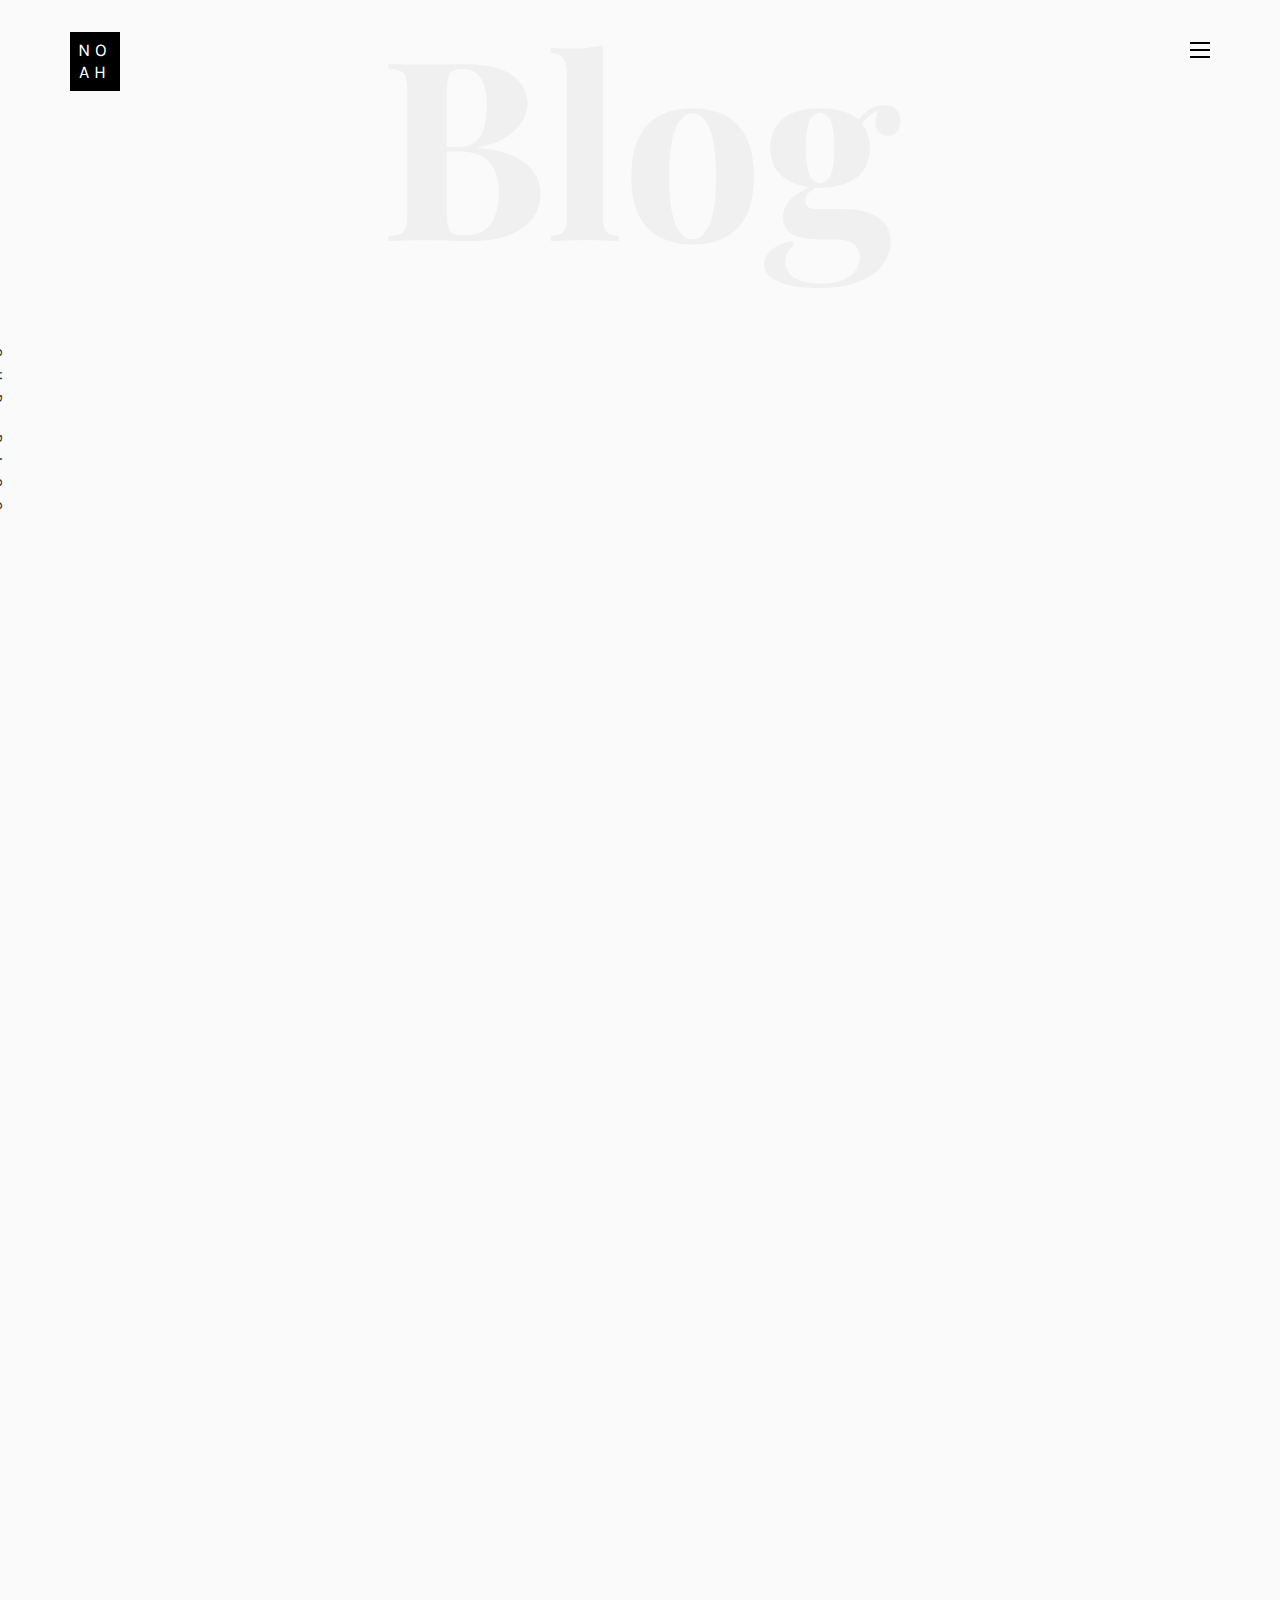
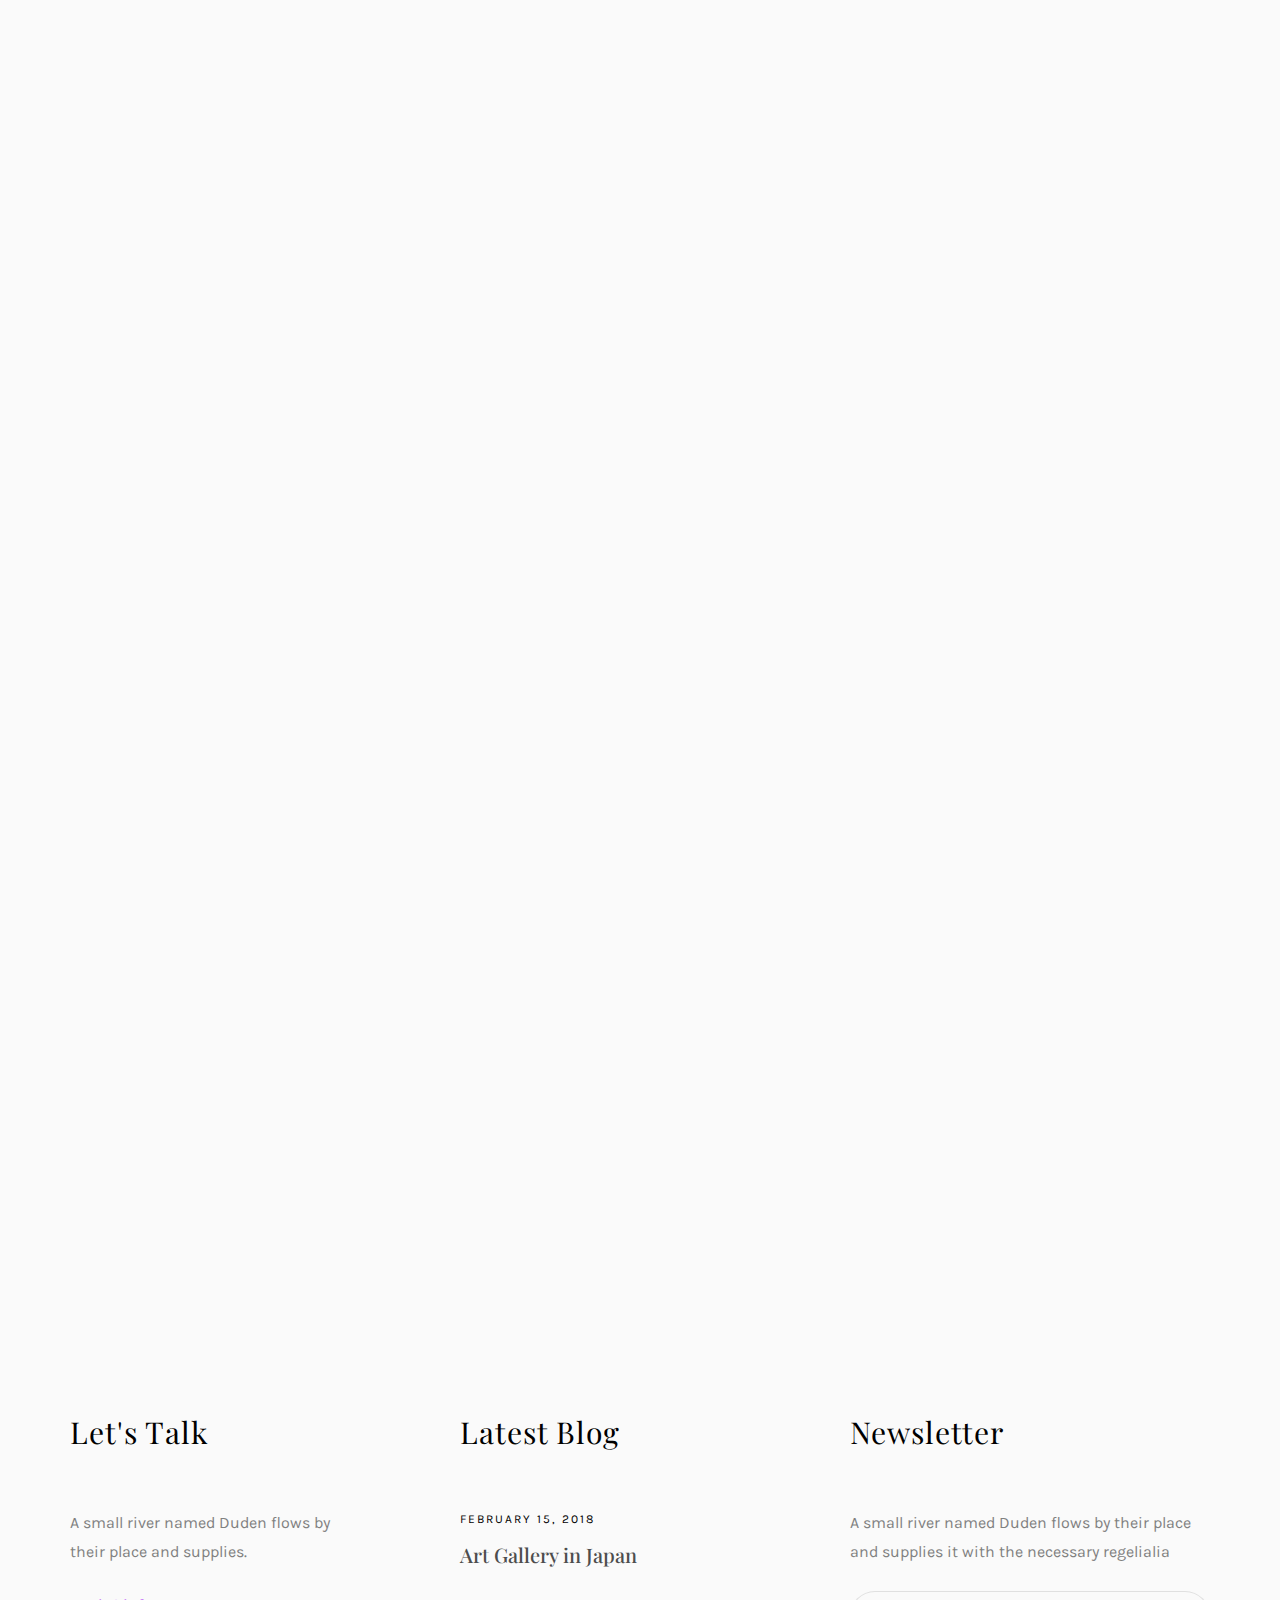
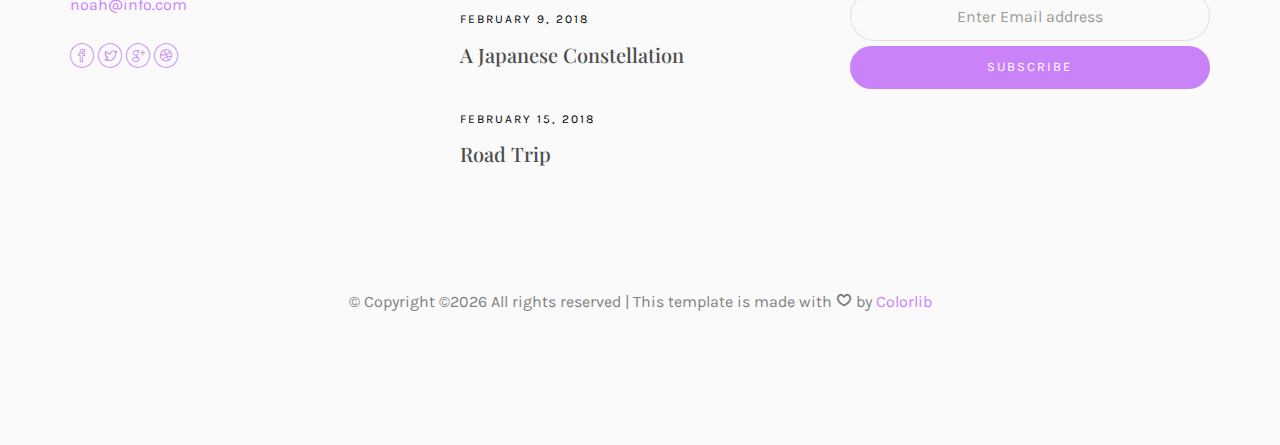
<file: blog.html>
<!DOCTYPE HTML>
<html>
	<head>
	<meta charset="utf-8">
	<meta http-equiv="X-UA-Compatible" content="IE=edge">
	<title>Noah Template</title>
	<meta name="viewport" content="width=device-width, initial-scale=1">
	<meta name="description" content="" />
	<meta name="keywords" content="" />
	<meta name="author" content="" />

  <!-- Facebook and Twitter integration -->
	<meta property="og:title" content=""/>
	<meta property="og:image" content=""/>
	<meta property="og:url" content=""/>
	<meta property="og:site_name" content=""/>
	<meta property="og:description" content=""/>
	<meta name="twitter:title" content="" />
	<meta name="twitter:image" content="" />
	<meta name="twitter:url" content="" />
	<meta name="twitter:card" content="" />

	<!-- Place favicon.ico and apple-touch-icon.png in the root directory -->
	<link rel="shortcut icon" href="favicon.ico">

	<link href="https://fonts.googleapis.com/css?family=Karla:400,700" rel="stylesheet">
	<link href="https://fonts.googleapis.com/css?family=Playfair+Display:400,400i,700" rel="stylesheet">
	
	<!-- Animate.css -->
	<link rel="stylesheet" href="css/animate.css">
	<!-- Icomoon Icon Fonts-->
	<link rel="stylesheet" href="css/icomoon.css">
	<!-- Bootstrap  -->
	<link rel="stylesheet" href="css/bootstrap.css">
	<!-- Owl Carousel -->
	<link rel="stylesheet" href="css/owl.carousel.min.css">
	<link rel="stylesheet" href="css/owl.theme.default.min.css">
	<!-- Magnific Popup -->
	<link rel="stylesheet" href="css/magnific-popup.css">

	<link rel="stylesheet" href="css/style.css">


	<!-- Modernizr JS -->
	<script src="js/modernizr-2.6.2.min.js"></script>
	<!-- FOR IE9 below -->
	<!--[if lt IE 9]>
	<script src="js/respond.min.js"></script>
	<![endif]-->

	</head>
	<body>

	<nav id="colorlib-main-nav" role="navigation">
		<a href="#" class="js-colorlib-nav-toggle colorlib-nav-toggle active"><i></i></a>
		<div class="js-fullheight colorlib-table">
			<div class="colorlib-table-cell js-fullheight">
				<div class="row">
					<div class="col-md-12">
						<div class="form-group">
							<input type="text" class="form-control" id="search" placeholder="Enter any key to search...">
							<button type="submit" class="btn btn-primary"><i class="icon-search3"></i></button>
						</div>
					</div>
				</div>
				<div class="row">
					<div class="col-md-12">
						<ul>
							<li><a href="index.html">Home</a></li>
							<li><a href="services.html">Services</a></li>
							<li><a href="work.html">Work</a></li>
							<li class="active"><a href="blog.html">Blog</a></li>
							<li><a href="about.html">About</a></li>
							<li><a href="contact.html">Contact</a></li>
						</ul>
					</div>
				</div>
				<div class="row">
					<div class="col-md-12">
						<h2 class="head-title">Works</h2>
						<a href="images/work-1.jpg" class="gallery image-popup-link text-center" style="background-image: url(images/work-1.jpg);">
							<span><i class="icon-search3"></i></span>
						</a>
						<a href="images/work-2.jpg" class="gallery image-popup-link text-center" style="background-image: url(images/work-2.jpg);">
							<span><i class="icon-search3"></i></span>
						</a>
						<a href="images/work-3.jpg" class="gallery image-popup-link text-center" style="background-image: url(images/work-3.jpg);">
							<span><i class="icon-search3"></i></span>
						</a>
						<a href="images/work-4.jpg" class="gallery image-popup-link text-center" style="background-image: url(images/work-4.jpg);">
							<span><i class="icon-search3"></i></span>
						</a>
					</div>
				</div>
			</div>
		</div>
	</nav>
	
	<div id="colorlib-page">
		<header>
			<div class="container">
				<div class="row">
					<div class="col-md-12">
						<div class="colorlib-navbar-brand">
							<a class="colorlib-logo" href="index.html"><span>No</span><span>ah</span></a>
						</div>
						<a href="#" class="js-colorlib-nav-toggle colorlib-nav-toggle"><i></i></a>
					</div>
				</div>
			</div>
		</header>
		
		<div id="colorlib-blog">
			<div class="container">
				<div class="row text-center">
					<h2 class="bold">Blog</h2>
				</div>
				<div class="row">
					<div class="col-md-12 col-md-offset-0 text-center animate-box intro-heading">
						<span>Blog</span>
						<h2>Read Our Case</h2>
					</div>
				</div>
				<div class="row">
					<div class="col-md-12">
						<div class="rotate">
							<h2 class="heading">Our Blog</h2>
						</div>
					</div>
				</div>
				<div class="row">
					<div class="col-md-4">
						<div class="article animate-box">
							<a href="blog.html" class="blog-img">
								<img class="img-responsive" src="images/img-1.jpg" alt="html5 bootstrap by colorlib.com">
								<div class="overlay"></div>
								<div class="link">
									<span class="read">Read more</h2>
								</div>
							</a>
							<div class="desc">
								<span class="meta">15, Feb 2018</span>
								<h2><a href="blog.html">A Japanese Constellation</a></h2>
								<p>When she reached the first hills of the Italic Mountains, she had a last view back on the skyline of her hometown Bookmarksgrove</p>
							</div>
						</div>

						<div class="article animate-box">
							<a href="blog.html" class="blog-img">
								<img class="img-responsive" src="images/img-4.jpg" alt="html5 bootstrap by colorlib.com">
								<div class="overlay"></div>
								<div class="link">
									<span class="read">Read more</h2>
								</div>
							</a>
							<div class="desc">
								<span class="meta">15, Feb 2018</span>
								<h2><a href="blog.html">A Japanese Constellation</a></h2>
								<p>When she reached the first hills of the Italic Mountains, she had a last view back on the skyline of her hometown Bookmarksgrove</p>
							</div>
						</div>

						<div class="article animate-box">
							<a href="blog.html" class="blog-img">
								<img class="img-responsive" src="images/img-7.jpg" alt="html5 bootstrap by colorlib.com">
								<div class="overlay"></div>
								<div class="link">
									<span class="read">Read more</h2>
								</div>
							</a>
							<div class="desc">
								<span class="meta">15, Feb 2018</span>
								<h2><a href="blog.html">A Japanese Constellation</a></h2>
								<p>When she reached the first hills of the Italic Mountains, she had a last view back on the skyline of her hometown Bookmarksgrove</p>
							</div>
						</div>
					</div>


					<div class="col-md-4">
						<div class="article animate-box">
							<a href="blog.html" class="blog-img">
								<img class="img-responsive" src="images/img-2.jpg" alt="html5 bootstrap by colorlib.com">
								<div class="overlay"></div>
								<div class="link">
									<span class="read">Read more</h2>
								</div>
							</a>
							<div class="desc">
								<span class="meta">15, Feb 2018</span>
								<h2><a href="blog.html">A Japanese Constellation</a></h2>
								<p>When she reached the first hills of the Italic Mountains, she had a last view back on the skyline of her hometown Bookmarksgrove</p>
							</div>
						</div>
						
						<div class="article animate-box">
							<a href="blog.html" class="blog-img">
								<img class="img-responsive" src="images/img-5.jpg" alt="html5 bootstrap by colorlib.com">
								<div class="overlay"></div>
								<div class="link">
									<span class="read">Read more</h2>
								</div>
							</a>
							<div class="desc">
								<span class="meta">15, Feb 2018</span>
								<h2><a href="blog.html">A Japanese Constellation</a></h2>
								<p>When she reached the first hills of the Italic Mountains, she had a last view back on the skyline of her hometown Bookmarksgrove</p>
							</div>
						</div>

						<div class="article animate-box">
							<a href="blog.html" class="blog-img">
								<img class="img-responsive" src="images/img-8.jpg" alt="html5 bootstrap by colorlib.com">
								<div class="overlay"></div>
								<div class="link">
									<span class="read">Read more</h2>
								</div>
							</a>
							<div class="desc">
								<span class="meta">15, Feb 2018</span>
								<h2><a href="blog.html">A Japanese Constellation</a></h2>
								<p>When she reached the first hills of the Italic Mountains, she had a last view back on the skyline of her hometown Bookmarksgrove</p>
							</div>
						</div>
					</div>


					<div class="col-md-4">
						<div class="article animate-box">
							<a href="blog.html" class="blog-img">
								<img class="img-responsive" src="images/img-3.jpg" alt="html5 bootstrap by colorlib.com">
								<div class="overlay"></div>
								<div class="link">
									<span class="read">Read more</h2>
								</div>
							</a>
							<div class="desc">
								<span class="meta">15, Feb 2018</span>
								<h2><a href="blog.html">A Japanese Constellation</a></h2>
								<p>When she reached the first hills of the Italic Mountains, she had a last view back on the skyline of her hometown Bookmarksgrove</p>
							</div>
						</div>

						<div class="article animate-box">
							<a href="blog.html" class="blog-img">
								<img class="img-responsive" src="images/img-6.jpg" alt="html5 bootstrap by colorlib.com">
								<div class="overlay"></div>
								<div class="link">
									<span class="read">Read more</h2>
								</div>
							</a>
							<div class="desc">
								<span class="meta">15, Feb 2018</span>
								<h2><a href="blog.html">A Japanese Constellation</a></h2>
								<p>When she reached the first hills of the Italic Mountains, she had a last view back on the skyline of her hometown Bookmarksgrove</p>
							</div>
						</div>

						<div class="article animate-box">
							<a href="blog.html" class="blog-img">
								<img class="img-responsive" src="images/img-9.jpg" alt="html5 bootstrap by colorlib.com">
								<div class="overlay"></div>
								<div class="link">
									<span class="read">Read more</h2>
								</div>
							</a>
							<div class="desc">
								<span class="meta">15, Feb 2018</span>
								<h2><a href="blog.html">A Japanese Constellation</a></h2>
								<p>When she reached the first hills of the Italic Mountains, she had a last view back on the skyline of her hometown Bookmarksgrove</p>
							</div>
						</div>
					</div>
				</div>
			</div>
		</div>


		<footer>
			<div id="footer">
				<div class="container">
					<div class="row">
						<div class="col-md-4 col-pb-sm">
							<div class="row">
								<div class="col-md-10">
									<h2>Let's Talk</h2>
									<p>A small river named Duden flows by their place and supplies.</p>
									<p><a href="#">noah@info.com</a></p>
									<p class="colorlib-social-icons">
										<a href="#"><i class="icon-facebook4"></i></a>
										<a href="#"><i class="icon-twitter3"></i></a>
										<a href="#"><i class="icon-googleplus"></i></a>
										<a href="#"><i class="icon-dribbble2"></i></a>
									</p>
								</div>
							</div>
						</div>
						<div class="col-md-4 col-pb-sm">
							<h2>Latest Blog</h2>
							<div class="f-entry">
								<a href="#" class="featured-img" style="background-image: url(images/img-1.jpg);"></a>
								<div class="desc">
									<span>February 15, 2018</span>
									<h3><a href="#">Art Gallery in Japan</a></h3>
								</div>
							</div>
							<div class="f-entry">
								<a href="#" class="featured-img" style="background-image: url(images/img-2.jpg);"></a>
								<div class="desc">
									<span>February 9, 2018</span>
									<h3><a href="#">A Japanese Constellation</a></h3>
								</div>
							</div>
							<div class="f-entry">
								<a href="#" class="featured-img" style="background-image: url(images/img-3.jpg);"></a>
								<div class="desc">
									<span>February 15, 2018</span>
									<h3><a href="#">Road Trip</a></h3>
								</div>
							</div>
						</div>
						<div class="col-md-4 col-pb-sm">
							<h2>Newsletter</h2>
							<p>A small river named Duden flows by their place and supplies it with the necessary regelialia</p>
							<div class="subscribe text-center">
								<div class="form-group">
									<input type="text" class="form-control text-center" placeholder="Enter Email address">
									<input type="submit" value="Subscribe" class="btn btn-primary btn-custom">
								</div>
							</div>
						</div>
					</div>
					<div class="row">
						<div class="col-md-12 text-center">
							<p>
								&copy; <!-- Link back to Colorlib can't be removed. Template is licensed under CC BY 3.0. -->
Copyright &copy;<script>document.write(new Date().getFullYear());</script> All rights reserved | This template is made with <i class="icon-heart4" aria-hidden="true"></i> by <a href="https://colorlib.com" target="_blank">Colorlib</a>
<!-- Link back to Colorlib can't be removed. Template is licensed under CC BY 3.0. -->
							</p>
						</div>
					</div>
				</div>
			</div>
		</footer>
	
	</div>

	<!-- jQuery -->
	<script src="js/jquery.min.js"></script>
	<!-- jQuery Easing -->
	<script src="js/jquery.easing.1.3.js"></script>
	<!-- Bootstrap -->
	<script src="js/bootstrap.min.js"></script>
	<!-- Waypoints -->
	<script src="js/jquery.waypoints.min.js"></script>
	<!-- Owl Carousel -->
	<script src="js/owl.carousel.min.js"></script>
	<!-- Magnific Popup -->
	<script src="js/jquery.magnific-popup.min.js"></script>
	<script src="js/magnific-popup-options.js"></script>

	<!-- Main JS (Do not remove) -->
	<script src="js/main.js"></script>

	</body>
</html>
</file>
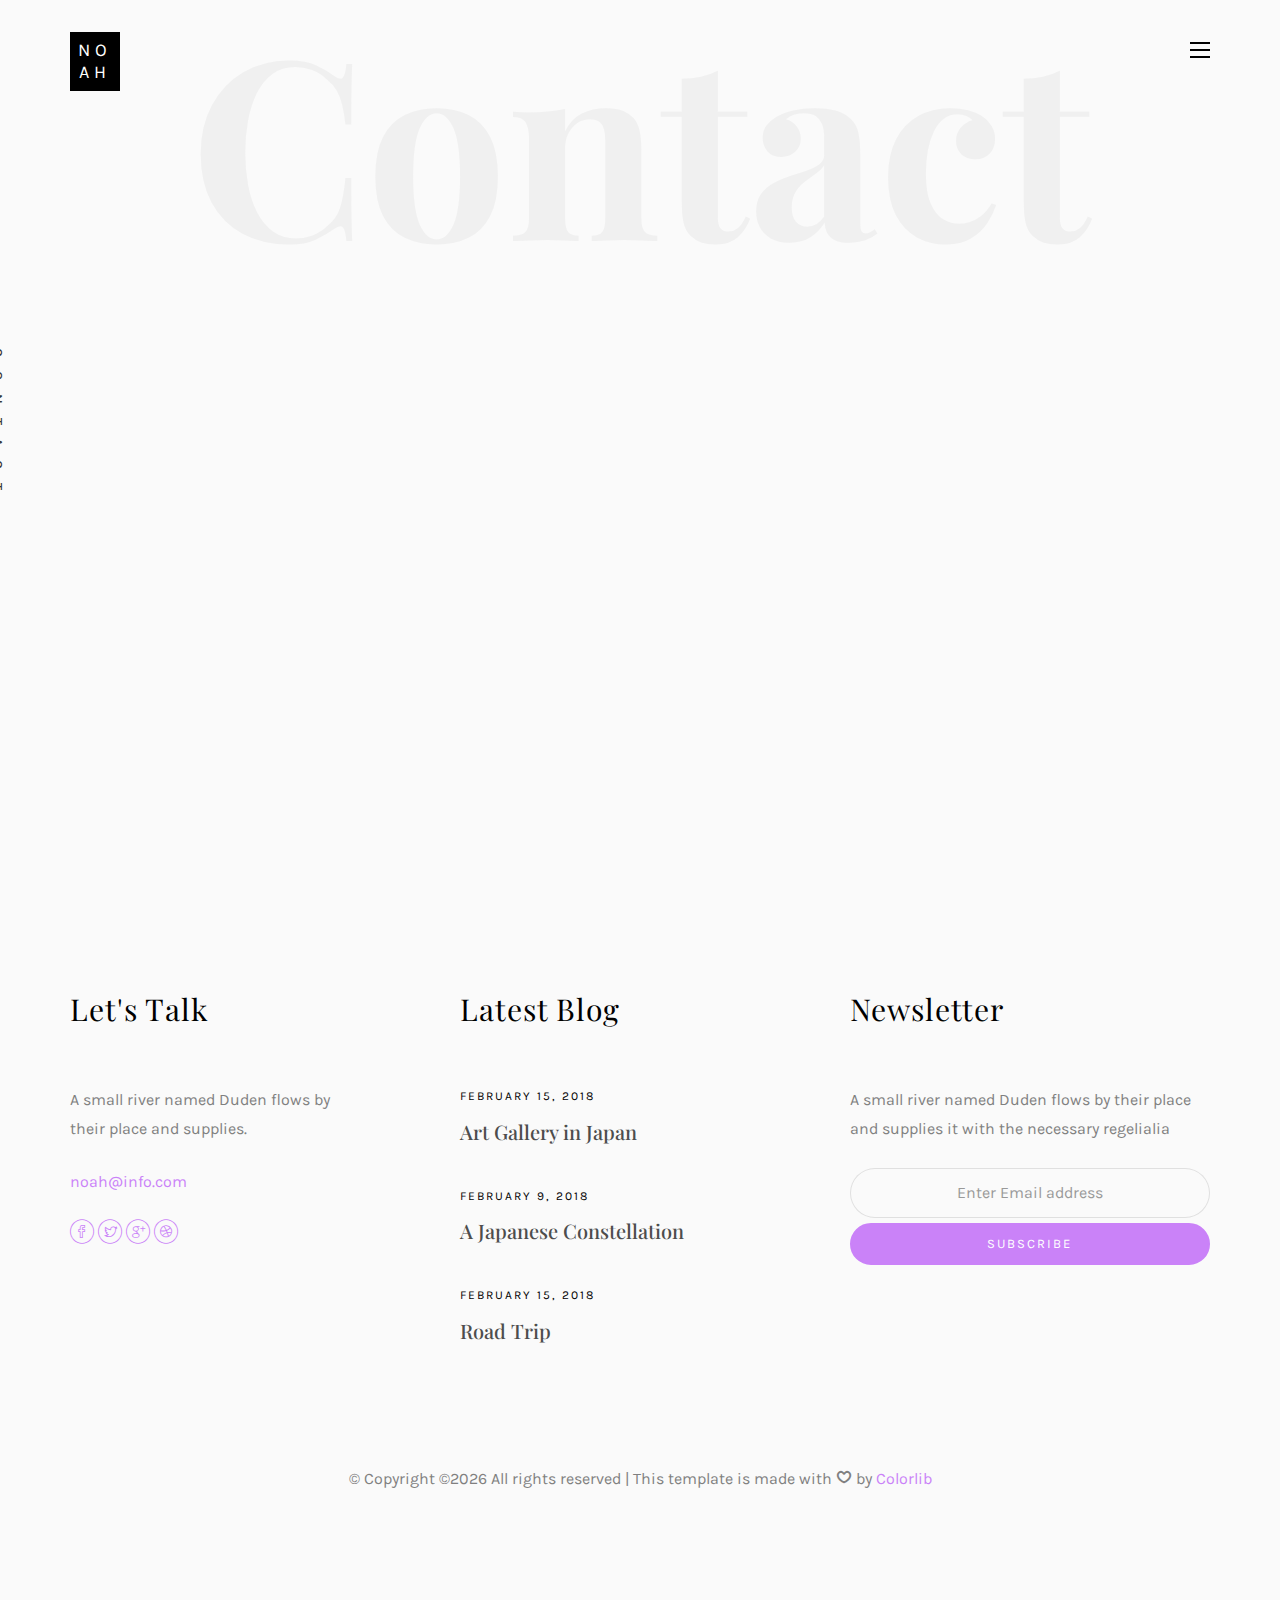
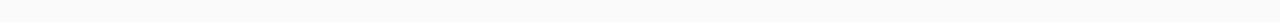
<file: contact.html>
<!DOCTYPE HTML>
<html>
	<head>
	<meta charset="utf-8">
	<meta http-equiv="X-UA-Compatible" content="IE=edge">
	<title>Noah Template</title>
	<meta name="viewport" content="width=device-width, initial-scale=1">
	<meta name="description" content="" />
	<meta name="keywords" content="" />
	<meta name="author" content="" />

  <!-- Facebook and Twitter integration -->
	<meta property="og:title" content=""/>
	<meta property="og:image" content=""/>
	<meta property="og:url" content=""/>
	<meta property="og:site_name" content=""/>
	<meta property="og:description" content=""/>
	<meta name="twitter:title" content="" />
	<meta name="twitter:image" content="" />
	<meta name="twitter:url" content="" />
	<meta name="twitter:card" content="" />

	<!-- Place favicon.ico and apple-touch-icon.png in the root directory -->
	<link rel="shortcut icon" href="favicon.ico">

	<link href="https://fonts.googleapis.com/css?family=Karla:400,700" rel="stylesheet">
	<link href="https://fonts.googleapis.com/css?family=Playfair+Display:400,400i,700" rel="stylesheet">
	
	<!-- Animate.css -->
	<link rel="stylesheet" href="css/animate.css">
	<!-- Icomoon Icon Fonts-->
	<link rel="stylesheet" href="css/icomoon.css">
	<!-- Bootstrap  -->
	<link rel="stylesheet" href="css/bootstrap.css">
	<!-- Owl Carousel -->
	<link rel="stylesheet" href="css/owl.carousel.min.css">
	<link rel="stylesheet" href="css/owl.theme.default.min.css">
	<!-- Magnific Popup -->
	<link rel="stylesheet" href="css/magnific-popup.css">

	<link rel="stylesheet" href="css/style.css">


	<!-- Modernizr JS -->
	<script src="js/modernizr-2.6.2.min.js"></script>
	<!-- FOR IE9 below -->
	<!--[if lt IE 9]>
	<script src="js/respond.min.js"></script>
	<![endif]-->

	</head>
	<body>

	<nav id="colorlib-main-nav" role="navigation">
		<a href="#" class="js-colorlib-nav-toggle colorlib-nav-toggle active"><i></i></a>
		<div class="js-fullheight colorlib-table">
			<div class="colorlib-table-cell js-fullheight">
				<div class="row">
					<div class="col-md-12">
						<div class="form-group">
							<input type="text" class="form-control" id="search" placeholder="Enter any key to search...">
							<button type="submit" class="btn btn-primary"><i class="icon-search3"></i></button>
						</div>
					</div>
				</div>
				<div class="row">
					<div class="col-md-12">
						<ul>
							<li><a href="index.html">Home</a></li>
							<li><a href="services.html">Services</a></li>
							<li><a href="work.html">Work</a></li>
							<li><a href="blog.html">Blog</a></li>
							<li><a href="about.html">About</a></li>
							<li class="active"><a href="contact.html">Contact</a></li>
						</ul>
					</div>
				</div>
				<div class="row">
					<div class="col-md-12">
						<h2 class="head-title">Works</h2>
						<a href="images/work-1.jpg" class="gallery image-popup-link text-center" style="background-image: url(images/work-1.jpg);">
							<span><i class="icon-search3"></i></span>
						</a>
						<a href="images/work-2.jpg" class="gallery image-popup-link text-center" style="background-image: url(images/work-2.jpg);">
							<span><i class="icon-search3"></i></span>
						</a>
						<a href="images/work-3.jpg" class="gallery image-popup-link text-center" style="background-image: url(images/work-3.jpg);">
							<span><i class="icon-search3"></i></span>
						</a>
						<a href="images/work-4.jpg" class="gallery image-popup-link text-center" style="background-image: url(images/work-4.jpg);">
							<span><i class="icon-search3"></i></span>
						</a>
					</div>
				</div>
			</div>
		</div>
	</nav>
	
	<div id="colorlib-page">
		<header>
			<div class="container">
				<div class="row">
					<div class="col-md-12">
						<div class="colorlib-navbar-brand">
							<a class="colorlib-logo" href="index.html"><span>No</span><span>ah</span></a>
						</div>
						<a href="#" class="js-colorlib-nav-toggle colorlib-nav-toggle"><i></i></a>
					</div>
				</div>
			</div>
		</header>
		
		<div id="colorlib-contact">
			<div class="container">
				<div class="row text-center">
					<h2 class="bold">Contact</h2>
				</div>
				<div class="row">
					<div class="col-md-12 col-md-offset-0 text-center animate-box intro-heading">
						<span>Contact</span>
						<h2>Contact Me</h2>
					</div>
				</div>
				<div class="row">
					<div class="col-md-12">
						<div class="rotate">
							<h2 class="heading">Contact</h2>
						</div>
					</div>
				</div>
				<div class="row">
					<div class="col-md-12 col-md-offset-0">
						<div class="row">
							<div class="col-md-4 animate-box">
								<h3>My Address</h3>
								<ul class="contact-info">
									<li><span><i class="icon-map5"></i></span>88 West 21th Street, Suite 721 New York NY 10016</li>
									<li><span><i class="icon-phone4"></i></span>+ 1235 2355 98</li>
									<li><span><i class="icon-envelope2"></i></span><a href="#">info@yoursite.com</a></li>
									<li><span><i class="icon-globe3"></i></span><a href="#">www.yoursite.com</a></li>
								</ul>
							</div>
							<div class="col-md-7 col-md-push-1 animate-box">
								<div class="row">
									<div class="col-md-12">
										<div class="form-group">
											<textarea name="" class="form-control" id="" cols="30" rows="7" placeholder="Message"></textarea>
										</div>
									</div>
									<div class="col-md-6">
										<div class="form-group">
											<input type="text" class="form-control" placeholder="Name">
										</div>
									</div>
									<div class="col-md-6">
										<div class="form-group">
											<input type="text" class="form-control" placeholder="Email">
										</div>
									</div>
									<div class="col-md-12">
										<div class="form-group">
											<input type="submit" value="Send Message" class="btn btn-primary">
										</div>
									</div>
								</div>
							</div>
						</div>
					</div>
				</div>
			</div>
		</div>

		<footer>
			<div id="footer">
				<div class="container">
					<div class="row">
						<div class="col-md-4 col-pb-sm">
							<div class="row">
								<div class="col-md-10">
									<h2>Let's Talk</h2>
									<p>A small river named Duden flows by their place and supplies.</p>
									<p><a href="#">noah@info.com</a></p>
									<p class="colorlib-social-icons">
										<a href="#"><i class="icon-facebook4"></i></a>
										<a href="#"><i class="icon-twitter3"></i></a>
										<a href="#"><i class="icon-googleplus"></i></a>
										<a href="#"><i class="icon-dribbble2"></i></a>
									</p>
								</div>
							</div>
						</div>
						<div class="col-md-4 col-pb-sm">
							<h2>Latest Blog</h2>
							<div class="f-entry">
								<a href="#" class="featured-img" style="background-image: url(images/img-1.jpg);"></a>
								<div class="desc">
									<span>February 15, 2018</span>
									<h3><a href="#">Art Gallery in Japan</a></h3>
								</div>
							</div>
							<div class="f-entry">
								<a href="#" class="featured-img" style="background-image: url(images/img-2.jpg);"></a>
								<div class="desc">
									<span>February 9, 2018</span>
									<h3><a href="#">A Japanese Constellation</a></h3>
								</div>
							</div>
							<div class="f-entry">
								<a href="#" class="featured-img" style="background-image: url(images/img-3.jpg);"></a>
								<div class="desc">
									<span>February 15, 2018</span>
									<h3><a href="#">Road Trip</a></h3>
								</div>
							</div>
						</div>
						<div class="col-md-4 col-pb-sm">
							<h2>Newsletter</h2>
							<p>A small river named Duden flows by their place and supplies it with the necessary regelialia</p>
							<div class="subscribe text-center">
								<div class="form-group">
									<input type="text" class="form-control text-center" placeholder="Enter Email address">
									<input type="submit" value="Subscribe" class="btn btn-primary btn-custom">
								</div>
							</div>
						</div>
					</div>
					<div class="row">
						<div class="col-md-12 text-center">
							<p>
								&copy; <!-- Link back to Colorlib can't be removed. Template is licensed under CC BY 3.0. -->
Copyright &copy;<script>document.write(new Date().getFullYear());</script> All rights reserved | This template is made with <i class="icon-heart4" aria-hidden="true"></i> by <a href="https://colorlib.com" target="_blank">Colorlib</a>
<!-- Link back to Colorlib can't be removed. Template is licensed under CC BY 3.0. -->
							</p>
						</div>
					</div>
				</div>
			</div>
		</footer>
	
	</div>

	<!-- jQuery -->
	<script src="js/jquery.min.js"></script>
	<!-- jQuery Easing -->
	<script src="js/jquery.easing.1.3.js"></script>
	<!-- Bootstrap -->
	<script src="js/bootstrap.min.js"></script>
	<!-- Waypoints -->
	<script src="js/jquery.waypoints.min.js"></script>
	<!-- Owl Carousel -->
	<script src="js/owl.carousel.min.js"></script>
	<!-- Magnific Popup -->
	<script src="js/jquery.magnific-popup.min.js"></script>
	<script src="js/magnific-popup-options.js"></script>

	<!-- Main JS (Do not remove) -->
	<script src="js/main.js"></script>

	</body>
</html>
</file>
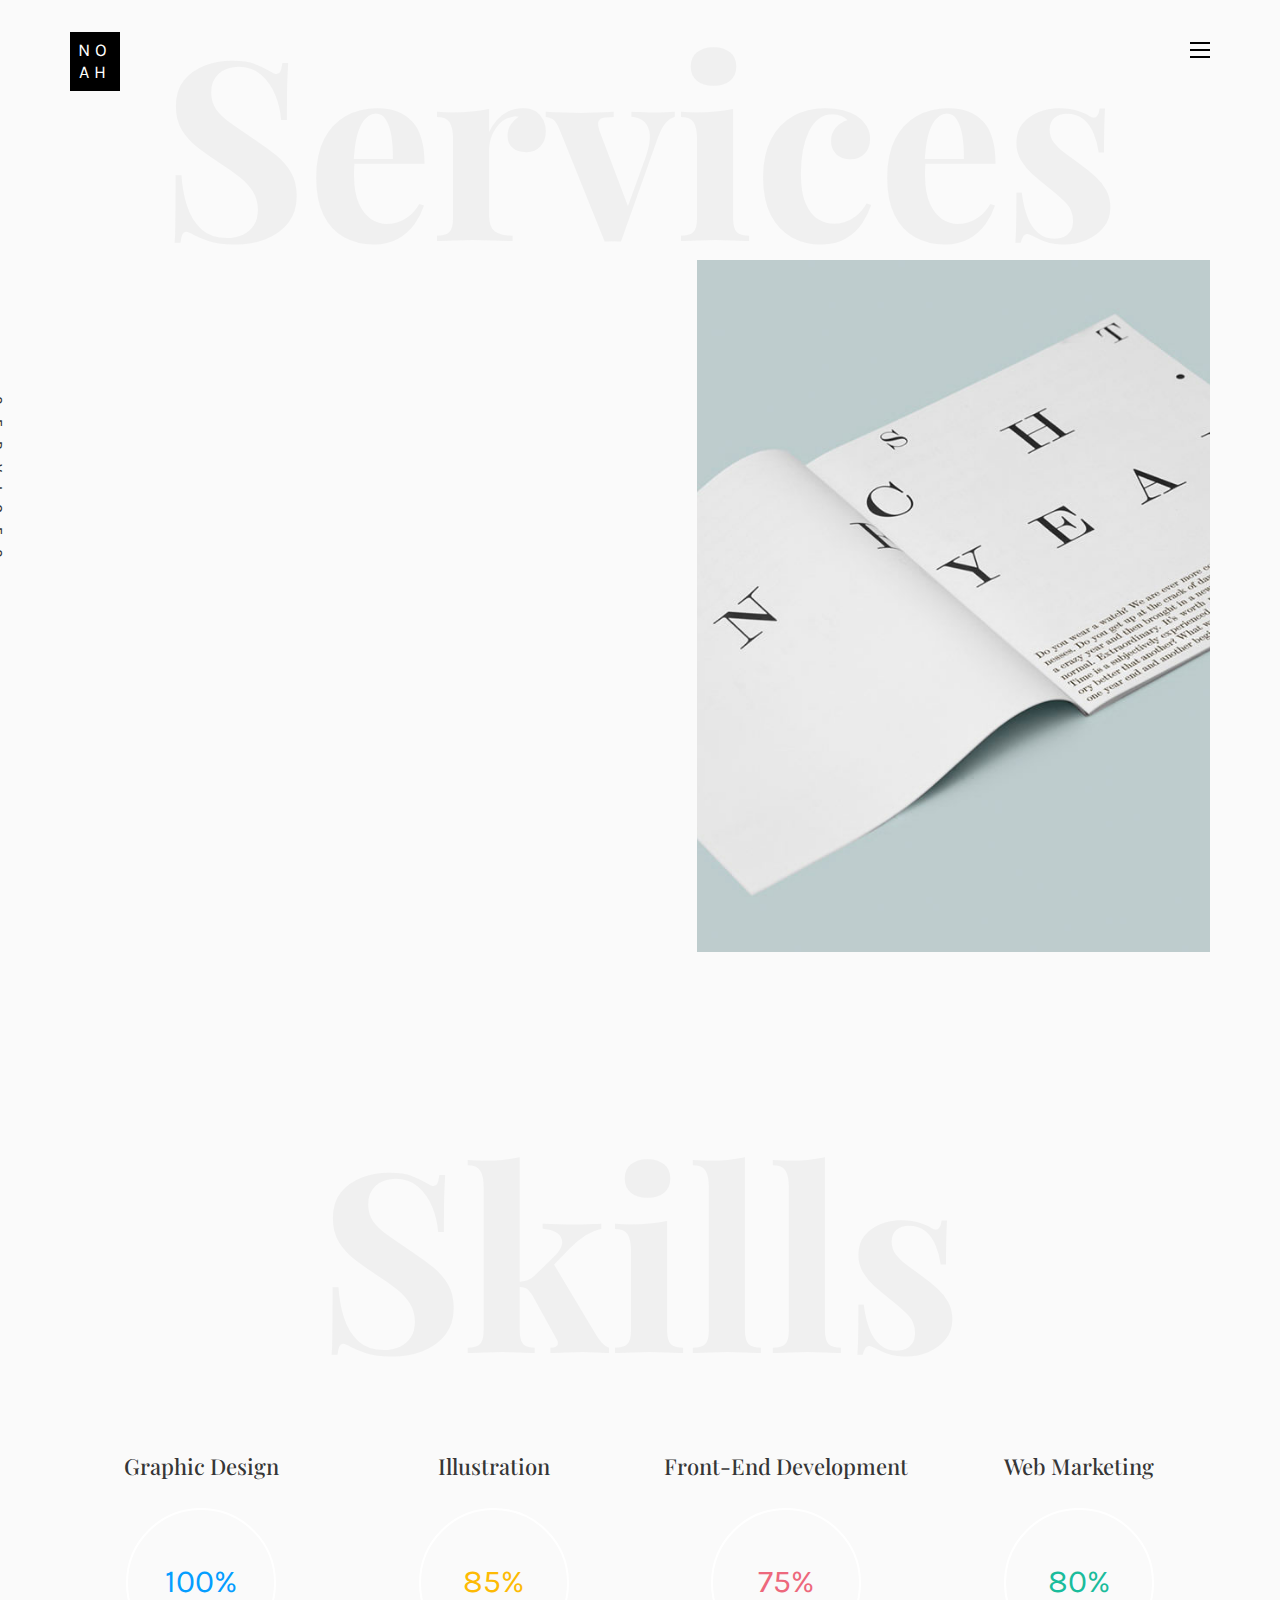
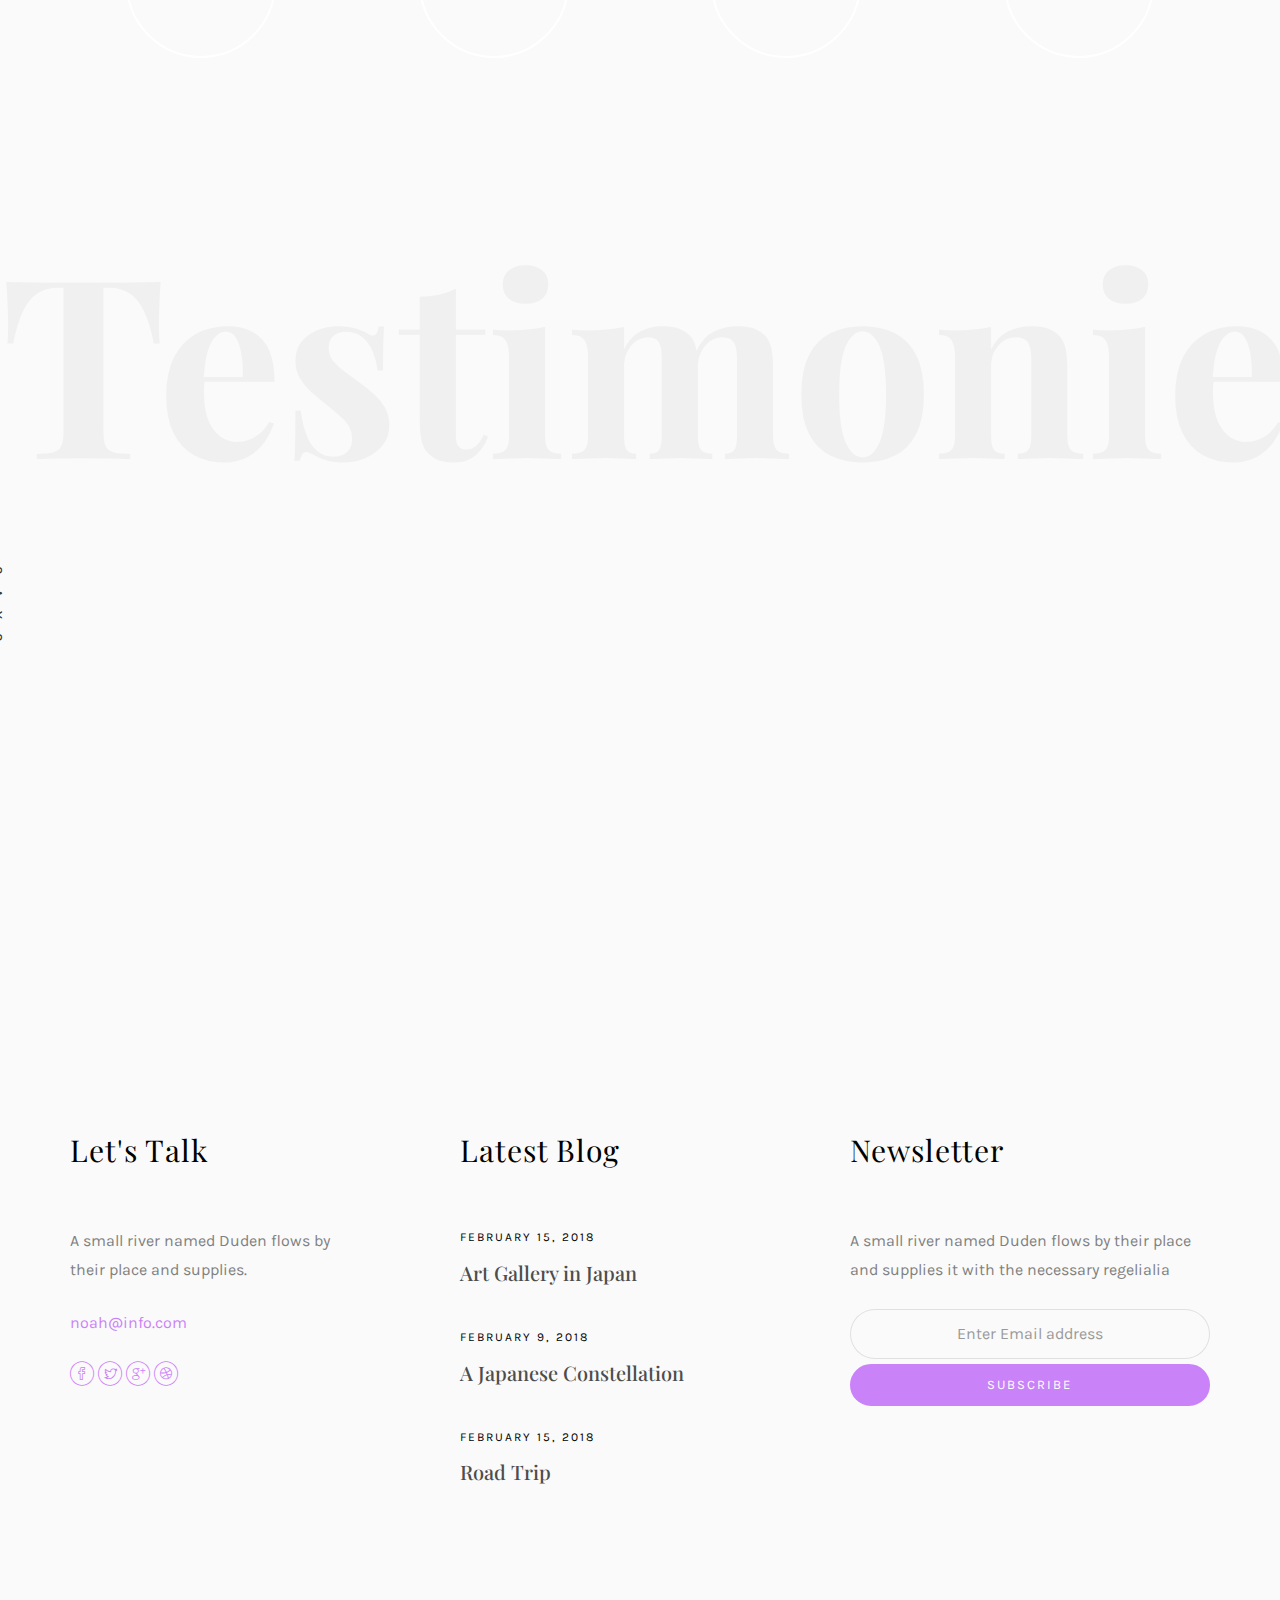
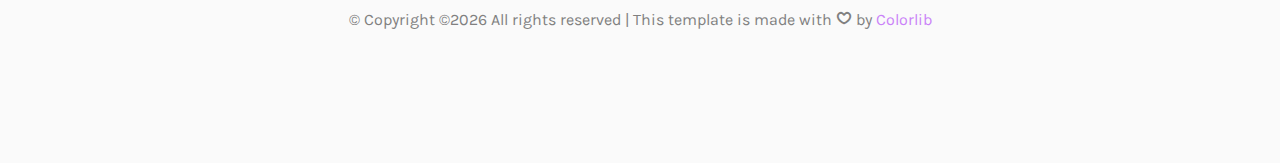
<file: services.html>
<!DOCTYPE HTML>
<html>
	<head>
	<meta charset="utf-8">
	<meta http-equiv="X-UA-Compatible" content="IE=edge">
	<title>Noah Template</title>
	<meta name="viewport" content="width=device-width, initial-scale=1">
	<meta name="description" content="" />
	<meta name="keywords" content="" />
	<meta name="author" content="" />

  <!-- Facebook and Twitter integration -->
	<meta property="og:title" content=""/>
	<meta property="og:image" content=""/>
	<meta property="og:url" content=""/>
	<meta property="og:site_name" content=""/>
	<meta property="og:description" content=""/>
	<meta name="twitter:title" content="" />
	<meta name="twitter:image" content="" />
	<meta name="twitter:url" content="" />
	<meta name="twitter:card" content="" />

	<!-- Place favicon.ico and apple-touch-icon.png in the root directory -->
	<link rel="shortcut icon" href="favicon.ico">

	<link href="https://fonts.googleapis.com/css?family=Karla:400,700" rel="stylesheet">
	<link href="https://fonts.googleapis.com/css?family=Playfair+Display:400,400i,700" rel="stylesheet">
	
	<!-- Animate.css -->
	<link rel="stylesheet" href="css/animate.css">
	<!-- Icomoon Icon Fonts-->
	<link rel="stylesheet" href="css/icomoon.css">
	<!-- Bootstrap  -->
	<link rel="stylesheet" href="css/bootstrap.css">
	<!-- Owl Carousel -->
	<link rel="stylesheet" href="css/owl.carousel.min.css">
	<link rel="stylesheet" href="css/owl.theme.default.min.css">
	<!-- Magnific Popup -->
	<link rel="stylesheet" href="css/magnific-popup.css">

	<link rel="stylesheet" href="css/style.css">


	<!-- Modernizr JS -->
	<script src="js/modernizr-2.6.2.min.js"></script>
	<!-- FOR IE9 below -->
	<!--[if lt IE 9]>
	<script src="js/respond.min.js"></script>
	<![endif]-->

	</head>
	<body>

	<nav id="colorlib-main-nav" role="navigation">
		<a href="#" class="js-colorlib-nav-toggle colorlib-nav-toggle active"><i></i></a>
		<div class="js-fullheight colorlib-table">
			<div class="colorlib-table-cell js-fullheight">
				<div class="row">
					<div class="col-md-12">
						<div class="form-group">
							<input type="text" class="form-control" id="search" placeholder="Enter any key to search...">
							<button type="submit" class="btn btn-primary"><i class="icon-search3"></i></button>
						</div>
					</div>
				</div>
				<div class="row">
					<div class="col-md-12">
						<ul>
							<li><a href="index.html">Home</a></li>
							<li class="active"><a href="services.html">Services</a></li>
							<li><a href="work.html">Work</a></li>
							<li><a href="blog.html">Blog</a></li>
							<li><a href="about.html">About</a></li>
							<li><a href="contact.html">Contact</a></li>
						</ul>
					</div>
				</div>
				<div class="row">
					<div class="col-md-12">
						<h2 class="head-title">Works</h2>
						<a href="images/work-1.jpg" class="gallery image-popup-link text-center" style="background-image: url(images/work-1.jpg);">
							<span><i class="icon-search3"></i></span>
						</a>
						<a href="images/work-2.jpg" class="gallery image-popup-link text-center" style="background-image: url(images/work-2.jpg);">
							<span><i class="icon-search3"></i></span>
						</a>
						<a href="images/work-3.jpg" class="gallery image-popup-link text-center" style="background-image: url(images/work-3.jpg);">
							<span><i class="icon-search3"></i></span>
						</a>
						<a href="images/work-4.jpg" class="gallery image-popup-link text-center" style="background-image: url(images/work-4.jpg);">
							<span><i class="icon-search3"></i></span>
						</a>
					</div>
				</div>
			</div>
		</div>
	</nav>
	
	<div id="colorlib-page">
		<header>
			<div class="container">
				<div class="row">
					<div class="col-md-12">
						<div class="colorlib-navbar-brand">
							<a class="colorlib-logo" href="index.html"><span>No</span><span>ah</span></a>
						</div>
						<a href="#" class="js-colorlib-nav-toggle colorlib-nav-toggle"><i></i></a>
					</div>
				</div>
			</div>
		</header>
		<div id="colorlib-services">
			<div class="container">
				<div class="row text-center">
					<h2 class="bold">Services</h2>
				</div>
				<div class="row">
					<div class="col-md-12">
						<div class="services-flex">
							<div class="one-third">
								<div class="row">
									<div class="col-md-12 col-md-offset-0 animate-box intro-heading">
										<span>My Services</span>
										<h2>Here Are Some of My Skills</h2>
									</div>
								</div>
								<div class="row">
									<div class="col-md-12">
										<div class="rotate">
											<h2 class="heading">Services</h2>
										</div>
									</div>
									<div class="col-md-6">
										<div class="services animate-box">
											<h3>1 - Graphic Design</h3>
											<ul>
												<li>UI Design</li>
												<li>Website &amp; Digital Design</li>
												<li>Brading &amp; Visual Identity</li>
												<li>Print Design</li>
											</ul>
										</div>
										<div class="services animate-box">
											<h3>3 - Front End Development</h3>
											<ul>
												<li>HTML / CSS</li>
												<li>JS &amp; Jquery Startup</li>
												<li>WordPress</li>
												<li>Jomla</li>
											</ul>
										</div>
									</div>
									<div class="col-md-6">
										<div class="services animate-box">
											<h3>2 - Illustration</h3>
											<ul>
												<li>Editorial</li>
												<li>Narrative</li>
												<li>Motion Graphics</li>
												<li>Animation</li>
												<li>Visual Effects</li>
											</ul>
										</div>
										<div class="services animate-box">
											<h3>4 - Web Marketing</h3>
											<ul>
												<li>Sales Marketing</li>
												<li>Invoice</li>
												<li>eCommerce</li>
											</ul>
										</div>
									</div>
								</div>
							</div>
							<div class="one-forth services-img" style="background-image: url(images/services-img.jpg);">
							</div>
						</div>
					</div>
				</div>
			</div>
		</div>

		<div id="colorlib-progress">
			<div class="container">
				<div class="row text-center">
					<h2 class="bold">Skills</h2>
				</div>
				<div class="row">
					<div class="col-md-12 col-md-offset-0 text-center animate-box intro-heading">
						<span>Skills</span>
						<h2>My Skills</h2>
					</div>
				</div>
				<div class="row">
			      <div class="col-md-3 col-sm-6 text-center">
			      	<h2 class="progress-head">Graphic Design</h2>
		            <div class="progress blue">
		                <span class="progress-left">
		                    <span class="progress-bar"></span>
		                </span>
		                <span class="progress-right">
		                    <span class="progress-bar"></span>
		                </span>
		                <div class="progress-value">100%</div>
		            </div>
		         </div>
			 
		         <div class="col-md-3 col-sm-6 text-center">
		         	<h2 class="progress-head">Illustration</h2>
		            <div class="progress yellow">
		                <span class="progress-left">
		                    <span class="progress-bar"></span>
		                </span>
		                <span class="progress-right">
		                    <span class="progress-bar"></span>
		                </span>
		                <div class="progress-value">85%</div>
		            </div>
		         </div>

		         <div class="col-md-3 col-sm-6 text-center">
		         	<h2 class="progress-head">Front-End Development</h2>
		            <div class="progress pink">
		                <span class="progress-left">
		                    <span class="progress-bar"></span>
		                </span>
		                <span class="progress-right">
		                    <span class="progress-bar"></span>
		                </span>
		                <div class="progress-value">75%</div>
		            </div>
		         </div>

		         <div class="col-md-3 col-sm-6 text-center">
		         	<h2 class="progress-head">Web Marketing</h2>
		            <div class="progress green">
		                <span class="progress-left">
		                    <span class="progress-bar"></span>
		                </span>
		                <span class="progress-right">
		                    <span class="progress-bar"></span>
		                </span>
		                <div class="progress-value">80%</div>
		            </div>
		         </div>
			   </div>
			</div>
		</div>

		<div id="colorlib-testimony">
			<div class="container">
				<div class="row text-center">
					<h2 class="bold">Testimonies</h2>
				</div>
				<div class="row">
					<div class="col-md-12 col-md-offset-0 text-center animate-box intro-heading">
						<span>Testimonies</span>
						<h2>Clients Says</h2>
					</div>
				</div>
				<div class="row">
					<div class="col-md-12">
						<div class="rotate">
							<h2 class="heading">Says</h2>
						</div>
					</div>
				</div>
				<div class="row animate-box">
					<div class="owl-carousel">
						<div class="item">
							<div class="col-md-12 text-center">
								<div class="testimony">
									<blockquote>
										<p>"A small river named Duden flows by their place and supplies it with the necessary regelialia.</p>
										<span>" &mdash; George Brooks</span>
									</blockquote>
								</div>
							</div>
						</div>
						<div class="item">
							<div class="col-md-12 text-center">
								<div class="testimony">
									<blockquote>
										<p>"Even the all-powerful Pointing has no control about the blind texts it is an almost unorthographic life One day however a small line of blind text by the name of Lorem Ipsum decided to leave for the far World of Grammar.</p>
										<span>" &mdash; Daniel Foster</span>
									</blockquote>
								</div>
							</div>
						</div>
						<div class="item">
							<div class="col-md-12 text-center">
								<div class="testimony">
									<blockquote>
										<p>"When she reached the first hills of the Italic Mountains, she had a last view back on the skyline of her hometown Bookmarksgrove</p>
										<span>" &mdash; Liam Jenkins</span>
									</blockquote>
								</div>
							</div>
						</div>
					</div>
				</div>
			</div>
		</div>

		<footer>
			<div id="footer">
				<div class="container">
					<div class="row">
						<div class="col-md-4 col-pb-sm">
							<div class="row">
								<div class="col-md-10">
									<h2>Let's Talk</h2>
									<p>A small river named Duden flows by their place and supplies.</p>
									<p><a href="#">noah@info.com</a></p>
									<p class="colorlib-social-icons">
										<a href="#"><i class="icon-facebook4"></i></a>
										<a href="#"><i class="icon-twitter3"></i></a>
										<a href="#"><i class="icon-googleplus"></i></a>
										<a href="#"><i class="icon-dribbble2"></i></a>
									</p>
								</div>
							</div>
						</div>
						<div class="col-md-4 col-pb-sm">
							<h2>Latest Blog</h2>
							<div class="f-entry">
								<a href="#" class="featured-img" style="background-image: url(images/img-1.jpg);"></a>
								<div class="desc">
									<span>February 15, 2018</span>
									<h3><a href="#">Art Gallery in Japan</a></h3>
								</div>
							</div>
							<div class="f-entry">
								<a href="#" class="featured-img" style="background-image: url(images/img-2.jpg);"></a>
								<div class="desc">
									<span>February 9, 2018</span>
									<h3><a href="#">A Japanese Constellation</a></h3>
								</div>
							</div>
							<div class="f-entry">
								<a href="#" class="featured-img" style="background-image: url(images/img-3.jpg);"></a>
								<div class="desc">
									<span>February 15, 2018</span>
									<h3><a href="#">Road Trip</a></h3>
								</div>
							</div>
						</div>
						<div class="col-md-4 col-pb-sm">
							<h2>Newsletter</h2>
							<p>A small river named Duden flows by their place and supplies it with the necessary regelialia</p>
							<div class="subscribe text-center">
								<div class="form-group">
									<input type="text" class="form-control text-center" placeholder="Enter Email address">
									<input type="submit" value="Subscribe" class="btn btn-primary btn-custom">
								</div>
							</div>
						</div>
					</div>
					<div class="row">
						<div class="col-md-12 text-center">
							<p>
								&copy; <!-- Link back to Colorlib can't be removed. Template is licensed under CC BY 3.0. -->
Copyright &copy;<script>document.write(new Date().getFullYear());</script> All rights reserved | This template is made with <i class="icon-heart4" aria-hidden="true"></i> by <a href="https://colorlib.com" target="_blank">Colorlib</a>
<!-- Link back to Colorlib can't be removed. Template is licensed under CC BY 3.0. -->
							</p>
						</div>
					</div>
				</div>
			</div>
		</footer>
	
	</div>

	<!-- jQuery -->
	<script src="js/jquery.min.js"></script>
	<!-- jQuery Easing -->
	<script src="js/jquery.easing.1.3.js"></script>
	<!-- Bootstrap -->
	<script src="js/bootstrap.min.js"></script>
	<!-- Waypoints -->
	<script src="js/jquery.waypoints.min.js"></script>
	<!-- Owl Carousel -->
	<script src="js/owl.carousel.min.js"></script>
	<!-- Magnific Popup -->
	<script src="js/jquery.magnific-popup.min.js"></script>
	<script src="js/magnific-popup-options.js"></script>

	<!-- Main JS (Do not remove) -->
	<script src="js/main.js"></script>

	</body>
</html>
</file>
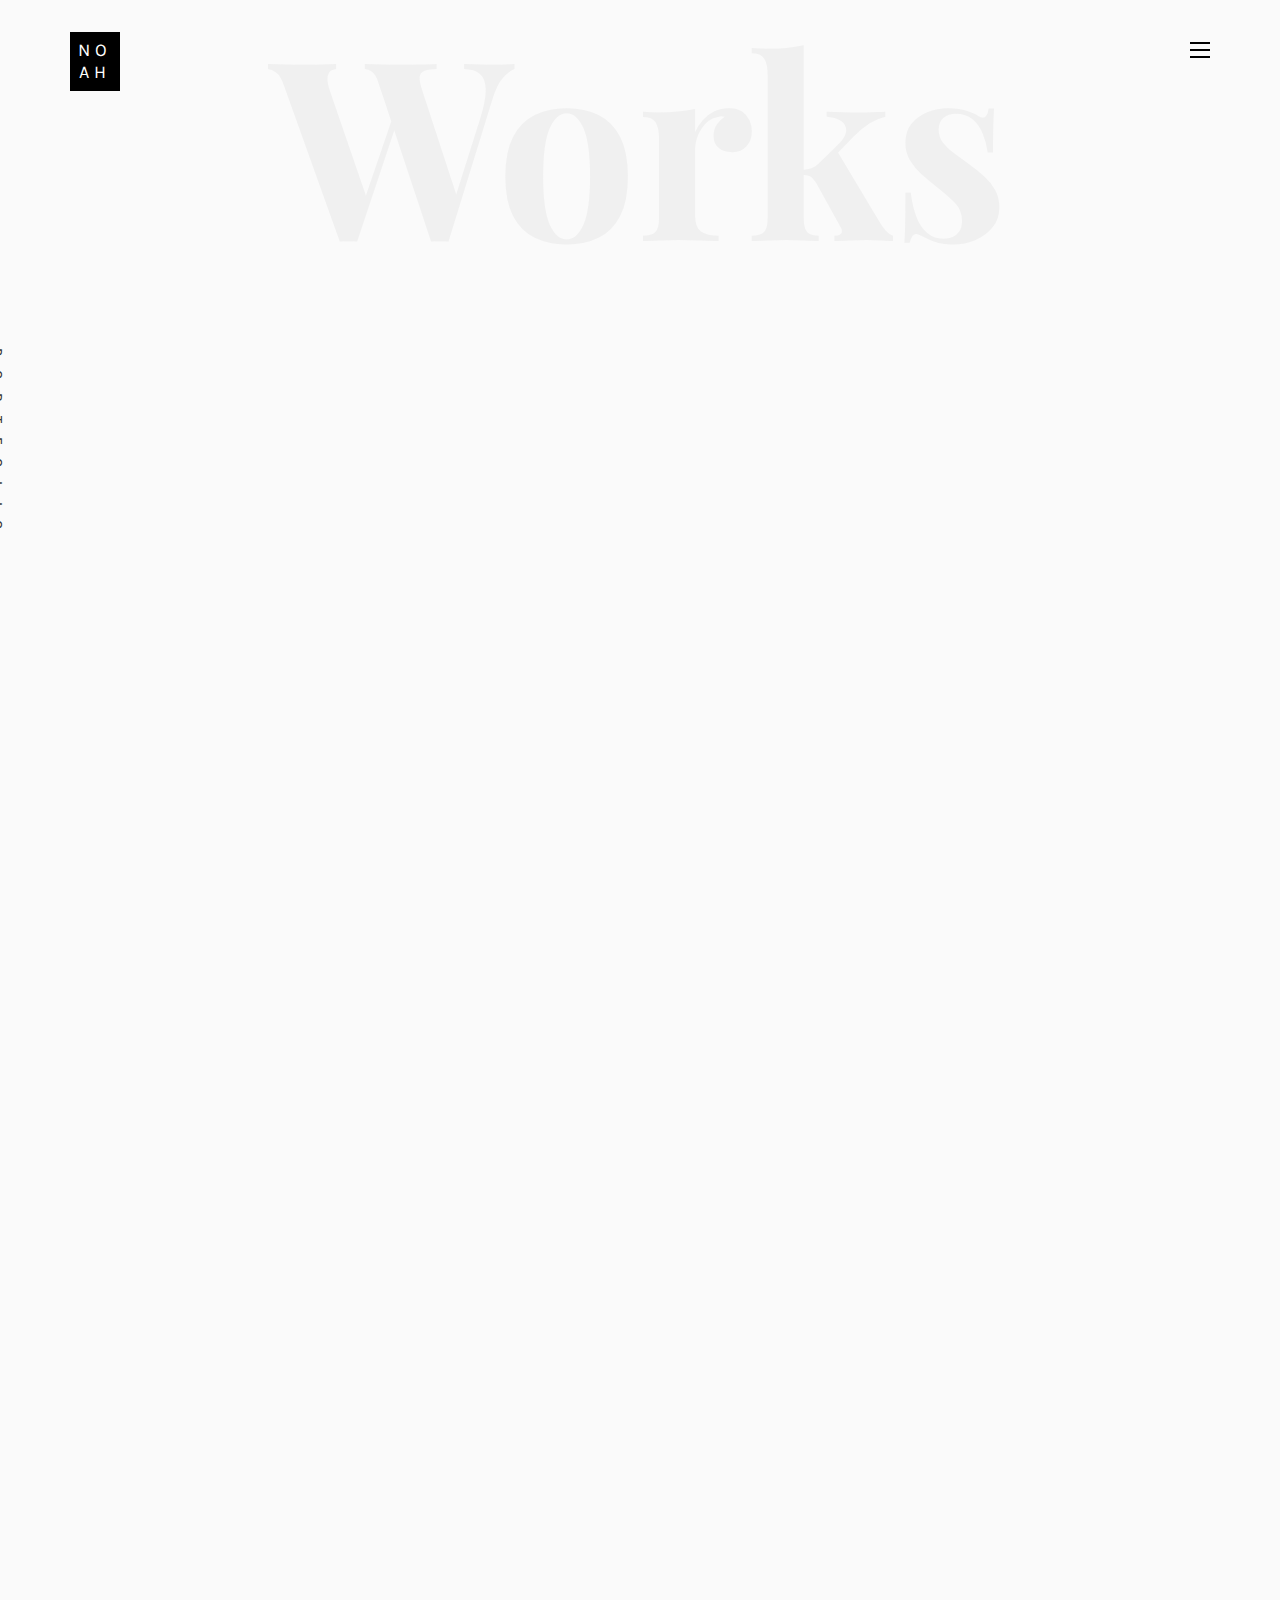
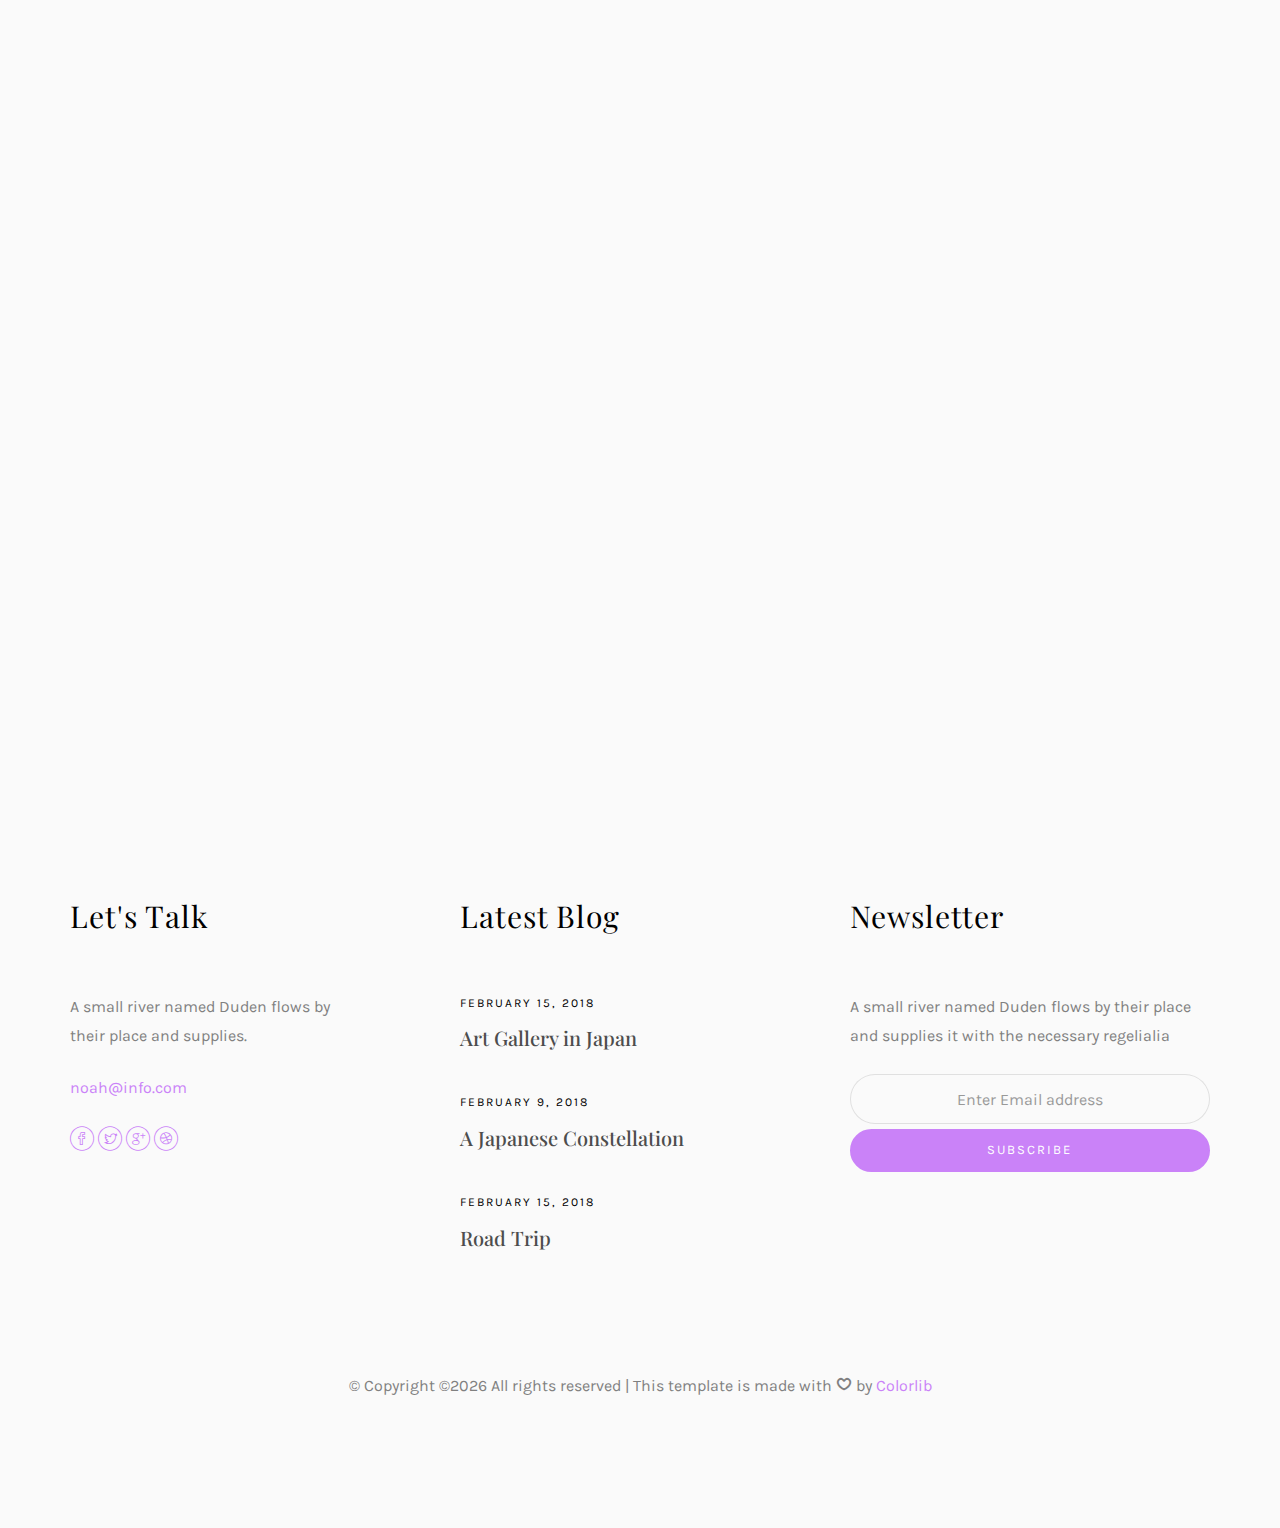
<file: work-single.html>
<!DOCTYPE HTML>
<html>
	<head>
	<meta charset="utf-8">
	<meta http-equiv="X-UA-Compatible" content="IE=edge">
	<title>Noah Template</title>
	<meta name="viewport" content="width=device-width, initial-scale=1">
	<meta name="description" content="" />
	<meta name="keywords" content="" />
	<meta name="author" content="" />

  <!-- Facebook and Twitter integration -->
	<meta property="og:title" content=""/>
	<meta property="og:image" content=""/>
	<meta property="og:url" content=""/>
	<meta property="og:site_name" content=""/>
	<meta property="og:description" content=""/>
	<meta name="twitter:title" content="" />
	<meta name="twitter:image" content="" />
	<meta name="twitter:url" content="" />
	<meta name="twitter:card" content="" />

	<!-- Place favicon.ico and apple-touch-icon.png in the root directory -->
	<link rel="shortcut icon" href="favicon.ico">

	<link href="https://fonts.googleapis.com/css?family=Karla:400,700" rel="stylesheet">
	<link href="https://fonts.googleapis.com/css?family=Playfair+Display:400,400i,700" rel="stylesheet">
	
	<!-- Animate.css -->
	<link rel="stylesheet" href="css/animate.css">
	<!-- Icomoon Icon Fonts-->
	<link rel="stylesheet" href="css/icomoon.css">
	<!-- Bootstrap  -->
	<link rel="stylesheet" href="css/bootstrap.css">
	<!-- Owl Carousel -->
	<link rel="stylesheet" href="css/owl.carousel.min.css">
	<link rel="stylesheet" href="css/owl.theme.default.min.css">
	<!-- Magnific Popup -->
	<link rel="stylesheet" href="css/magnific-popup.css">

	<link rel="stylesheet" href="css/style.css">


	<!-- Modernizr JS -->
	<script src="js/modernizr-2.6.2.min.js"></script>
	<!-- FOR IE9 below -->
	<!--[if lt IE 9]>
	<script src="js/respond.min.js"></script>
	<![endif]-->

	</head>
	<body>

	<nav id="colorlib-main-nav" role="navigation">
		<a href="#" class="js-colorlib-nav-toggle colorlib-nav-toggle active"><i></i></a>
		<div class="js-fullheight colorlib-table">
			<div class="colorlib-table-cell js-fullheight">
				<div class="row">
					<div class="col-md-12">
						<div class="form-group">
							<input type="text" class="form-control" id="search" placeholder="Enter any key to search...">
							<button type="submit" class="btn btn-primary"><i class="icon-search3"></i></button>
						</div>
					</div>
				</div>
				<div class="row">
					<div class="col-md-12">
						<ul>
							<li><a href="index.html">Home</a></li>
							<li><a href="services.html">Services</a></li>
							<li class="active"><a href="work.html">Work</a></li>
							<li><a href="blog.html">Blog</a></li>
							<li><a href="about.html">About</a></li>
							<li><a href="contact.html">Contact</a></li>
						</ul>
					</div>
				</div>
				<div class="row">
					<div class="col-md-12">
						<h2 class="head-title">Works</h2>
						<a href="images/work-1.jpg" class="gallery image-popup-link text-center" style="background-image: url(images/work-1.jpg);">
							<span><i class="icon-search3"></i></span>
						</a>
						<a href="images/work-2.jpg" class="gallery image-popup-link text-center" style="background-image: url(images/work-2.jpg);">
							<span><i class="icon-search3"></i></span>
						</a>
						<a href="images/work-3.jpg" class="gallery image-popup-link text-center" style="background-image: url(images/work-3.jpg);">
							<span><i class="icon-search3"></i></span>
						</a>
						<a href="images/work-4.jpg" class="gallery image-popup-link text-center" style="background-image: url(images/work-4.jpg);">
							<span><i class="icon-search3"></i></span>
						</a>
					</div>
				</div>
			</div>
		</div>
	</nav>
	
	<div id="colorlib-page">
		<header>
			<div class="container">
				<div class="row">
					<div class="col-md-12">
						<div class="colorlib-navbar-brand">
							<a class="colorlib-logo" href="index.html"><span>No</span><span>ah</span></a>
						</div>
						<a href="#" class="js-colorlib-nav-toggle colorlib-nav-toggle"><i></i></a>
					</div>
				</div>
			</div>
		</header>
		<div id="colorlib-work">
			<div class="container">
				<div class="row text-center">
					<h2 class="bold">Works</h2>
				</div>
				<div class="row">
					<div class="col-md-12 col-md-offset-0 text-center animate-box intro-heading">
						<span>Portfolio</span>
						<h2>Portfolio Single</h2>
					</div>
				</div>
				<div class="row">
					<div class="col-md-12">
						<div class="rotate">
							<h2 class="heading">Portfolio</h2>
						</div>
					</div>
				</div>
				<div class="row">
					<div class="col-md-12">
						<div class="work-entry animate-box">
							<a href="work.html" class="work-img" style="background-image: url(images/work-1.jpg);">
							</a>
							<div class="col-md-8 col-md-offset-2">
								<div class="desc">
									<h2>Pursuing Best</h2>
									<p>Far far away, behind the word mountains, far from the countries Vokalia and Consonantia, there live the blind texts. Separated they live in Bookmarksgrove right at the coast of the Semantics, a large language ocean.</p>
									<p>On her way she met a copy. The copy warned the Little Blind Text, that where it came from it would have been rewritten a thousand times and everything that was left from its origin would be the word "and" and the Little Blind Text should turn around and return to its own, safe country. But nothing the copy said could convince her and so it didn’t take long until a few insidious Copy Writers ambushed her, made her drunk with Longe and Parole and dragged her into their agency, where they abused her for their.</p>
									<img class="img-responsive" src="images/work-2.jpg" alt="html5 bootstrap template by colorlib.com"><br>
									<p>When she reached the first hills of the Italic Mountains, she had a last view back on the skyline of her hometown Bookmarksgrove, the headline of Alphabet Village and the subline of her own road, the Line Lane. Pityful a rethoric question ran over her cheek, then she continued her way.</p>
									<p class="read"><a href="#">Live Preview</a></p>
								</div>
							</div>
						</div>
					</div>
				</div>
			</div>
		</div>

		<footer>
			<div id="footer">
				<div class="container">
					<div class="row">
						<div class="col-md-4 col-pb-sm">
							<div class="row">
								<div class="col-md-10">
									<h2>Let's Talk</h2>
									<p>A small river named Duden flows by their place and supplies.</p>
									<p><a href="#">noah@info.com</a></p>
									<p class="colorlib-social-icons">
										<a href="#"><i class="icon-facebook4"></i></a>
										<a href="#"><i class="icon-twitter3"></i></a>
										<a href="#"><i class="icon-googleplus"></i></a>
										<a href="#"><i class="icon-dribbble2"></i></a>
									</p>
								</div>
							</div>
						</div>
						<div class="col-md-4 col-pb-sm">
							<h2>Latest Blog</h2>
							<div class="f-entry">
								<a href="#" class="featured-img" style="background-image: url(images/img-1.jpg);"></a>
								<div class="desc">
									<span>February 15, 2018</span>
									<h3><a href="#">Art Gallery in Japan</a></h3>
								</div>
							</div>
							<div class="f-entry">
								<a href="#" class="featured-img" style="background-image: url(images/img-2.jpg);"></a>
								<div class="desc">
									<span>February 9, 2018</span>
									<h3><a href="#">A Japanese Constellation</a></h3>
								</div>
							</div>
							<div class="f-entry">
								<a href="#" class="featured-img" style="background-image: url(images/img-3.jpg);"></a>
								<div class="desc">
									<span>February 15, 2018</span>
									<h3><a href="#">Road Trip</a></h3>
								</div>
							</div>
						</div>
						<div class="col-md-4 col-pb-sm">
							<h2>Newsletter</h2>
							<p>A small river named Duden flows by their place and supplies it with the necessary regelialia</p>
							<div class="subscribe text-center">
								<div class="form-group">
									<input type="text" class="form-control text-center" placeholder="Enter Email address">
									<input type="submit" value="Subscribe" class="btn btn-primary btn-custom">
								</div>
							</div>
						</div>
					</div>
					<div class="row">
						<div class="col-md-12 text-center">
							<p>
								&copy; <!-- Link back to Colorlib can't be removed. Template is licensed under CC BY 3.0. -->
Copyright &copy;<script>document.write(new Date().getFullYear());</script> All rights reserved | This template is made with <i class="icon-heart4" aria-hidden="true"></i> by <a href="https://colorlib.com" target="_blank">Colorlib</a>
<!-- Link back to Colorlib can't be removed. Template is licensed under CC BY 3.0. -->
							</p>
						</div>
					</div>
				</div>
			</div>
		</footer>
	
	</div>

	<!-- jQuery -->
	<script src="js/jquery.min.js"></script>
	<!-- jQuery Easing -->
	<script src="js/jquery.easing.1.3.js"></script>
	<!-- Bootstrap -->
	<script src="js/bootstrap.min.js"></script>
	<!-- Waypoints -->
	<script src="js/jquery.waypoints.min.js"></script>
	<!-- Owl Carousel -->
	<script src="js/owl.carousel.min.js"></script>
	<!-- Magnific Popup -->
	<script src="js/jquery.magnific-popup.min.js"></script>
	<script src="js/magnific-popup-options.js"></script>

	<!-- Main JS (Do not remove) -->
	<script src="js/main.js"></script>

	</body>
</html>
</file>
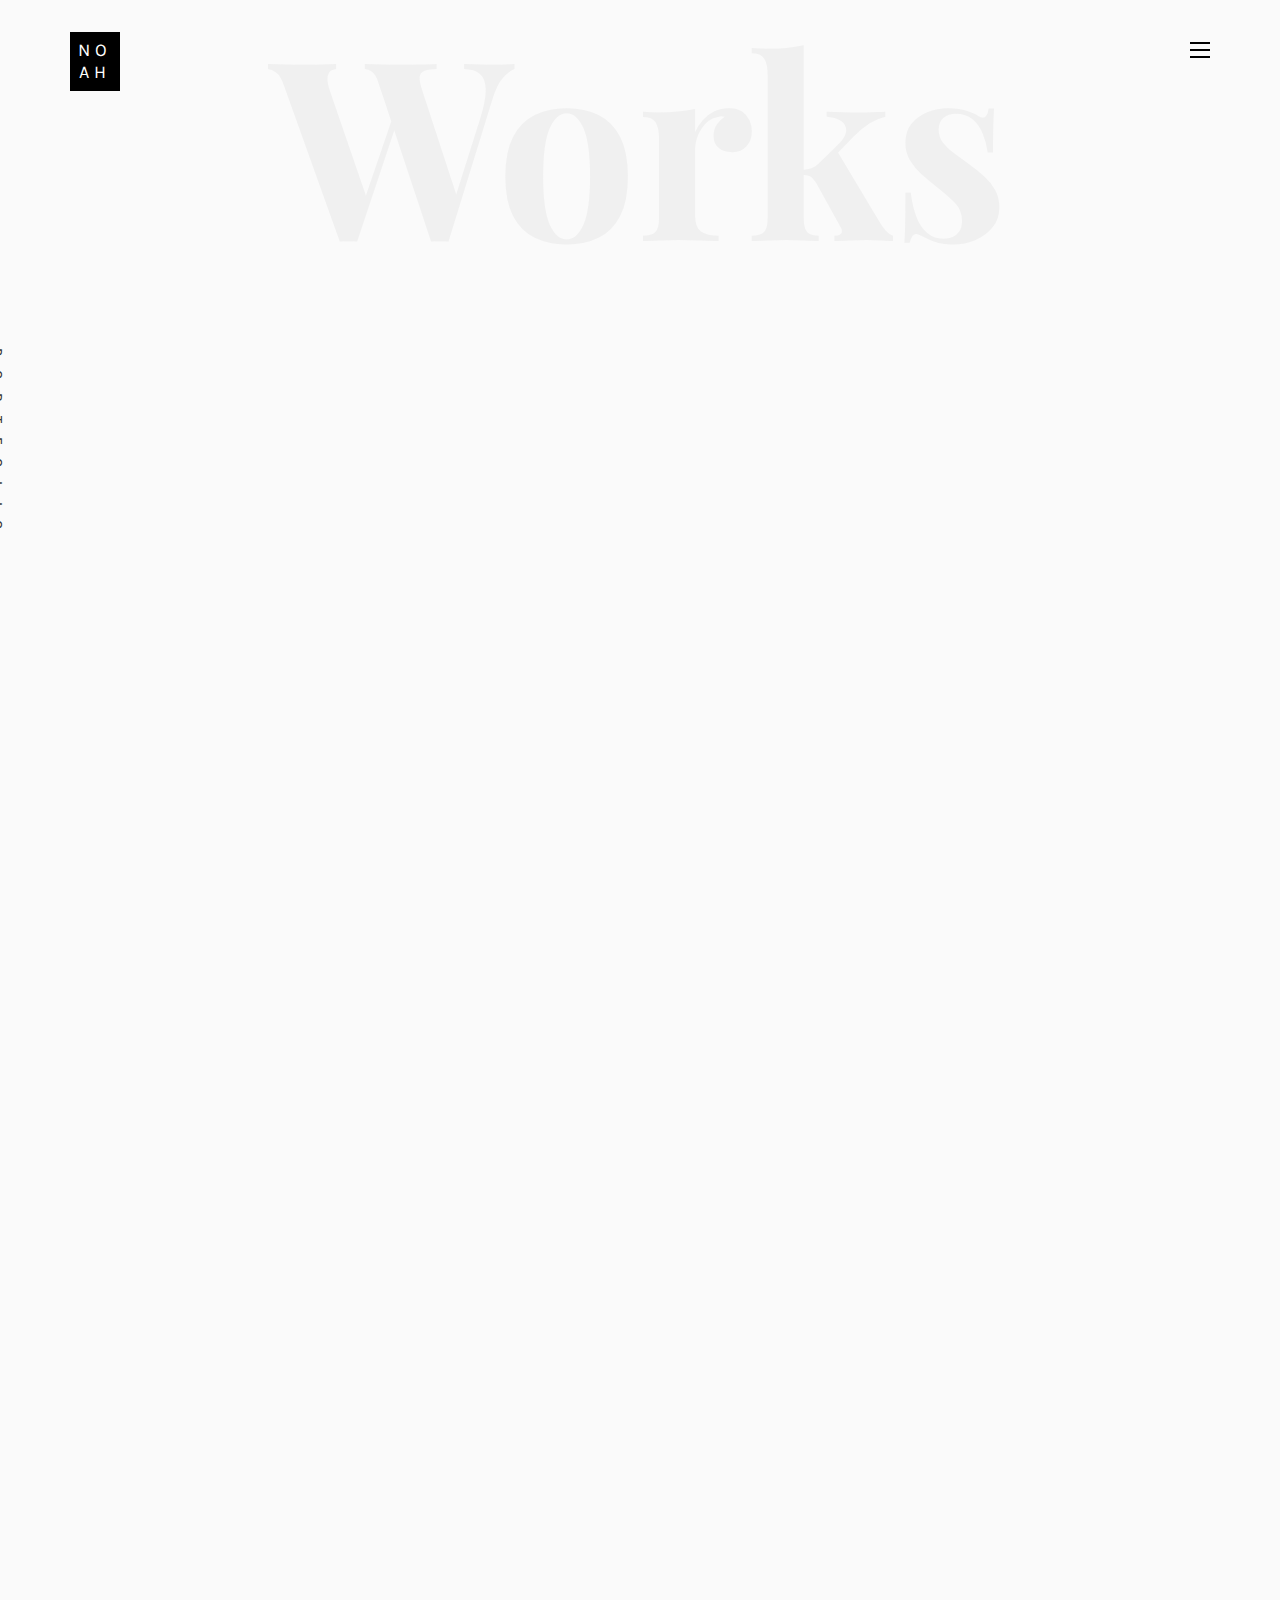
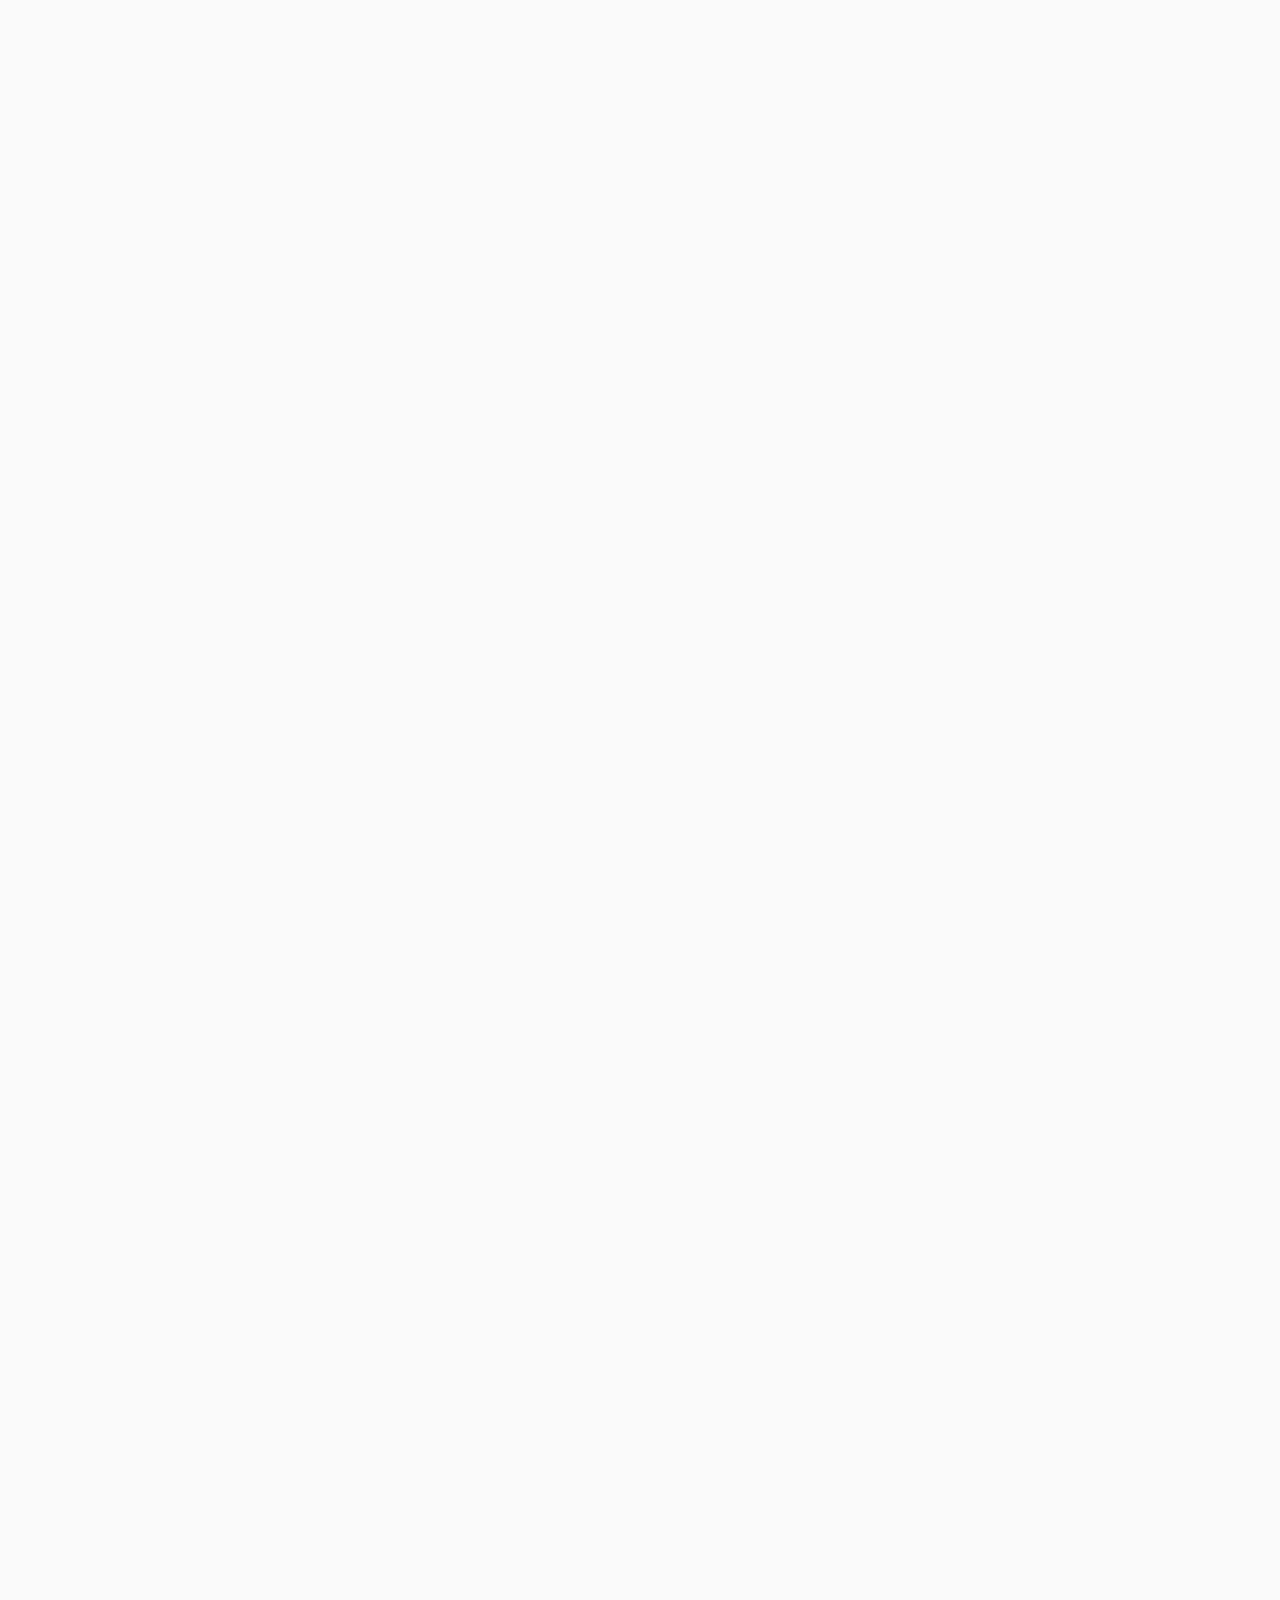
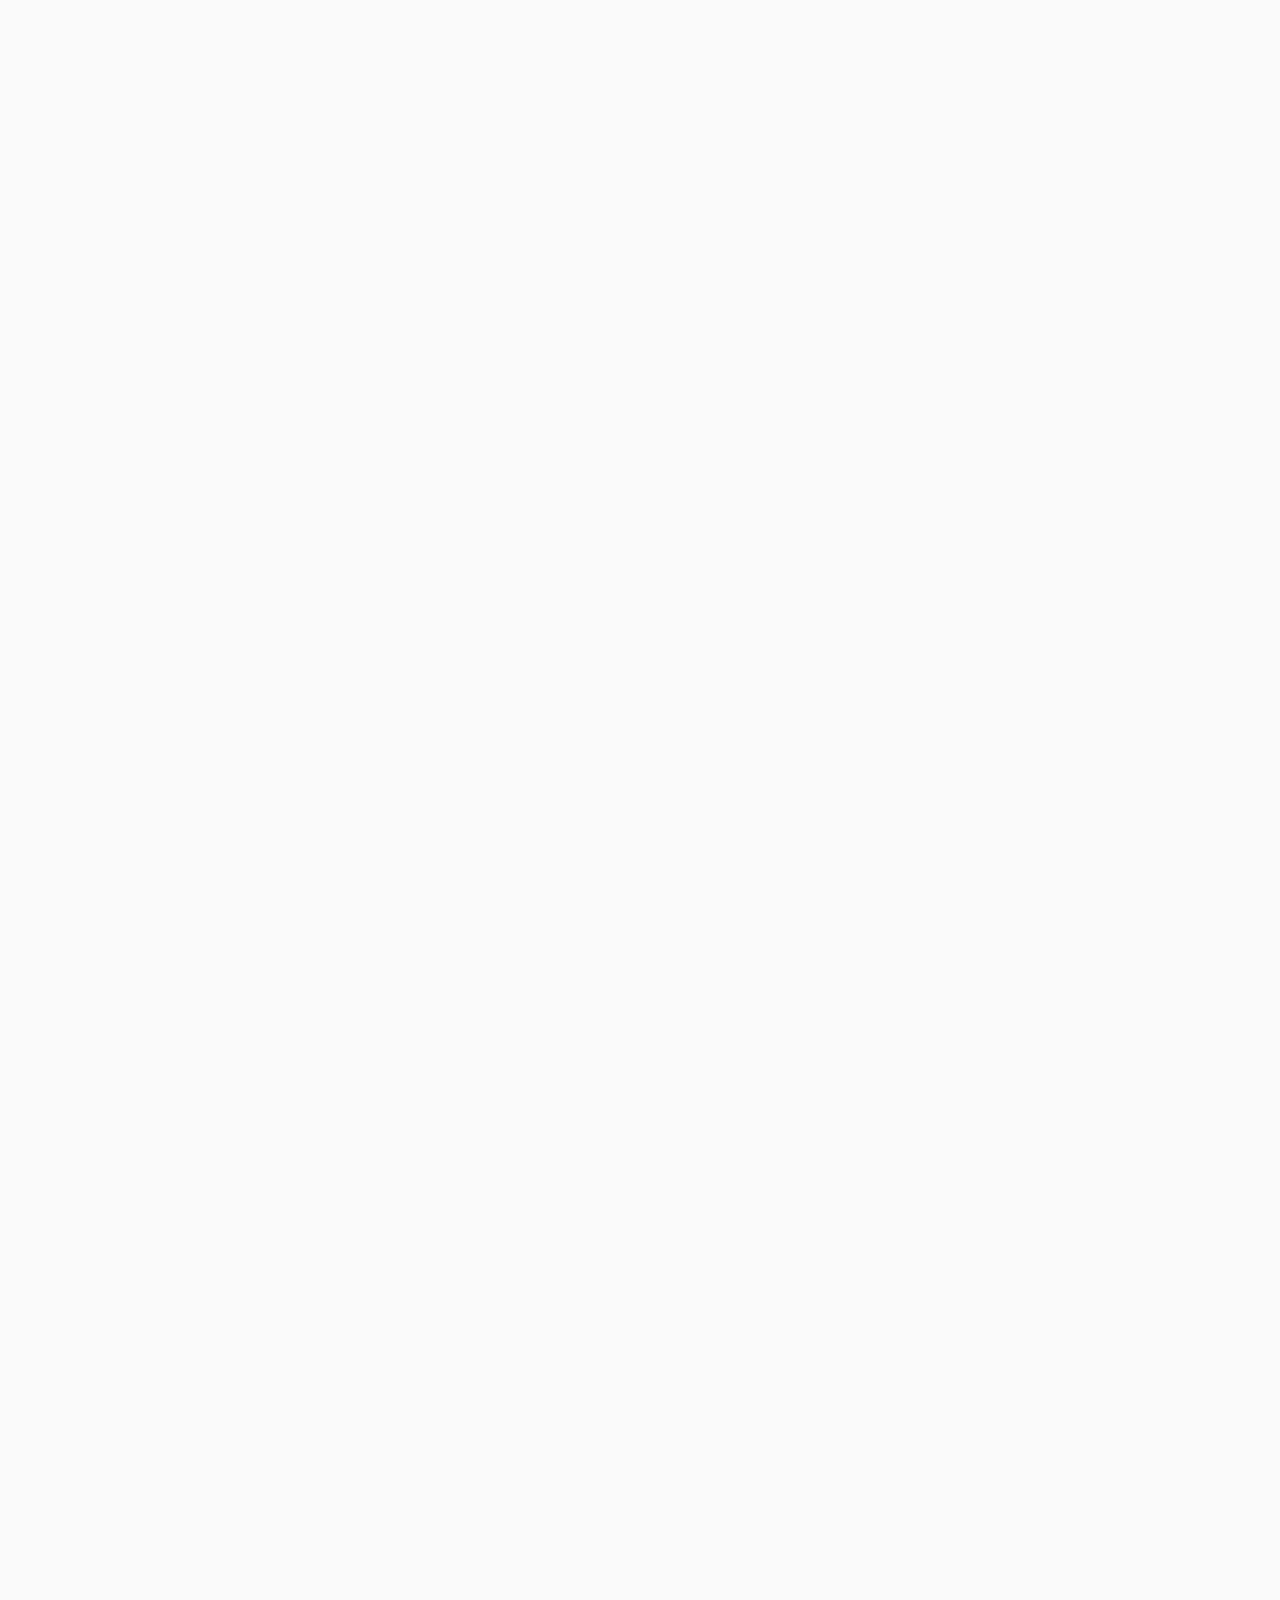
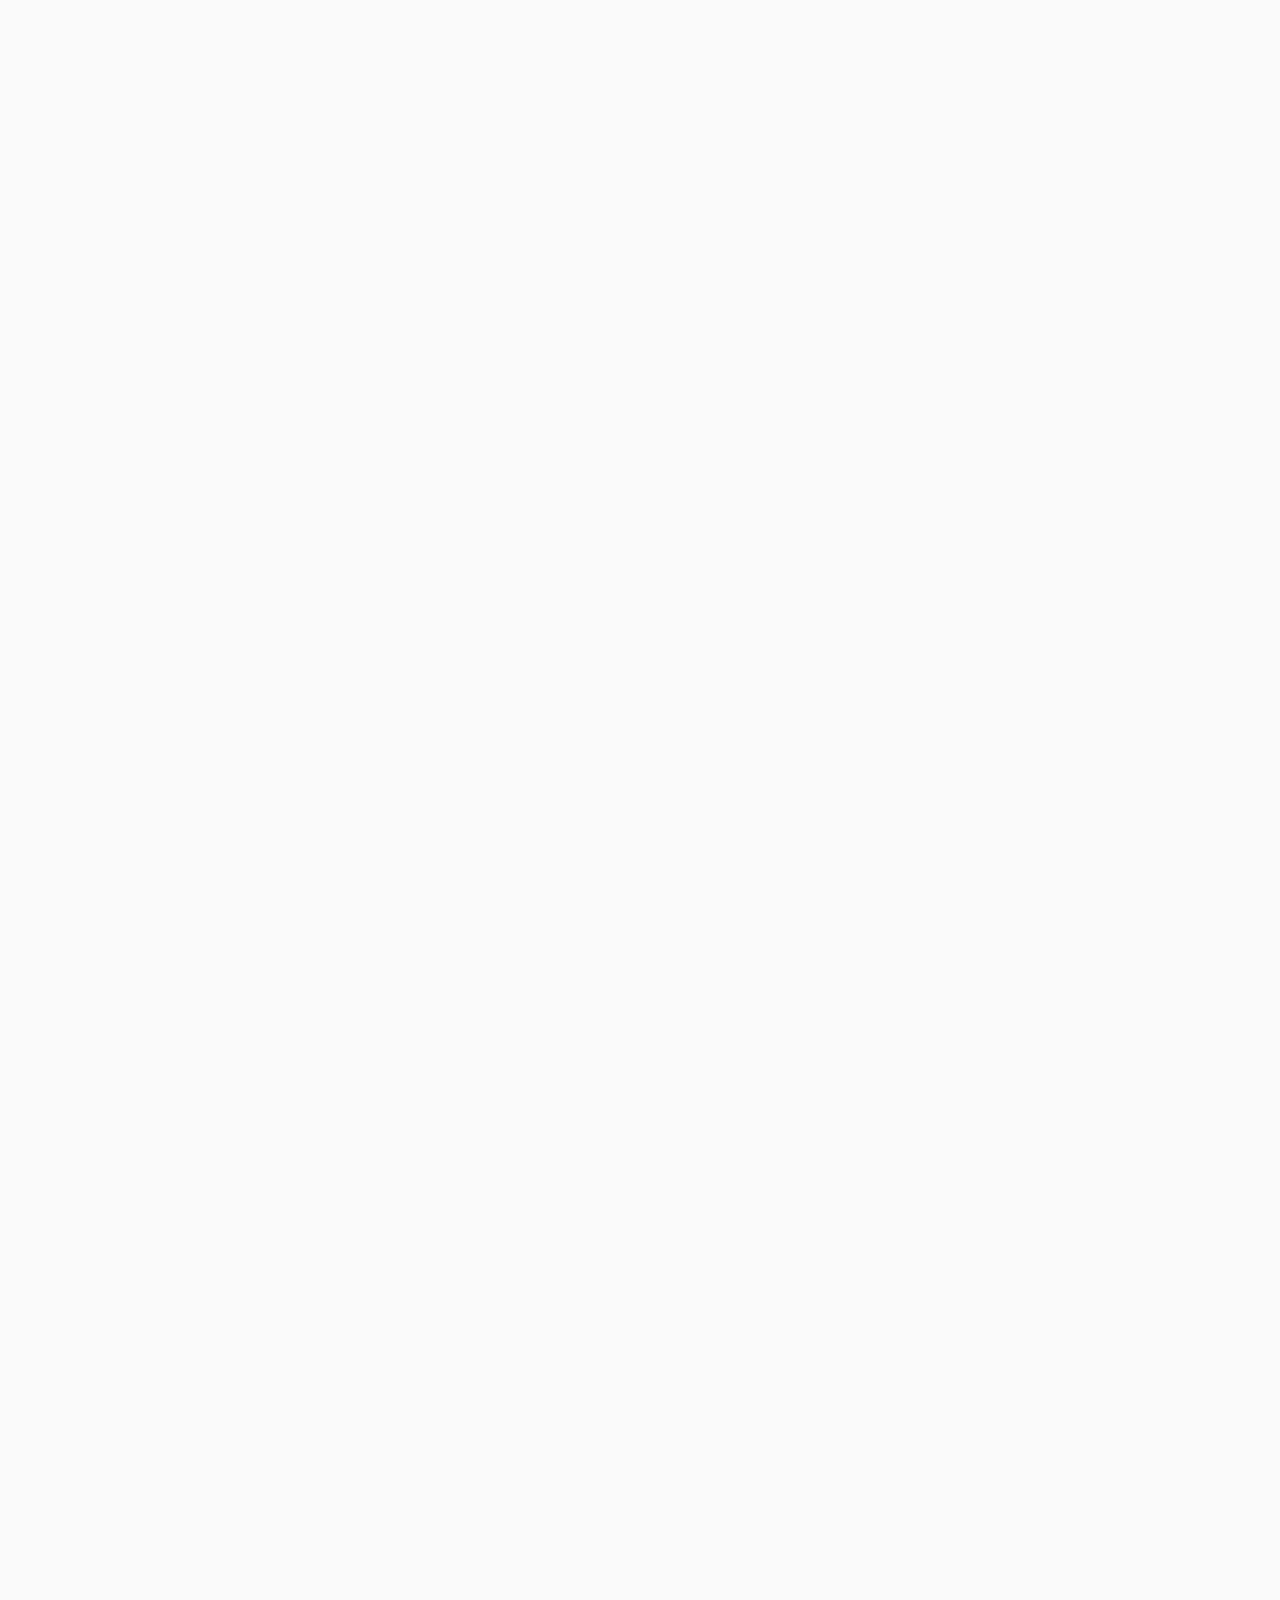
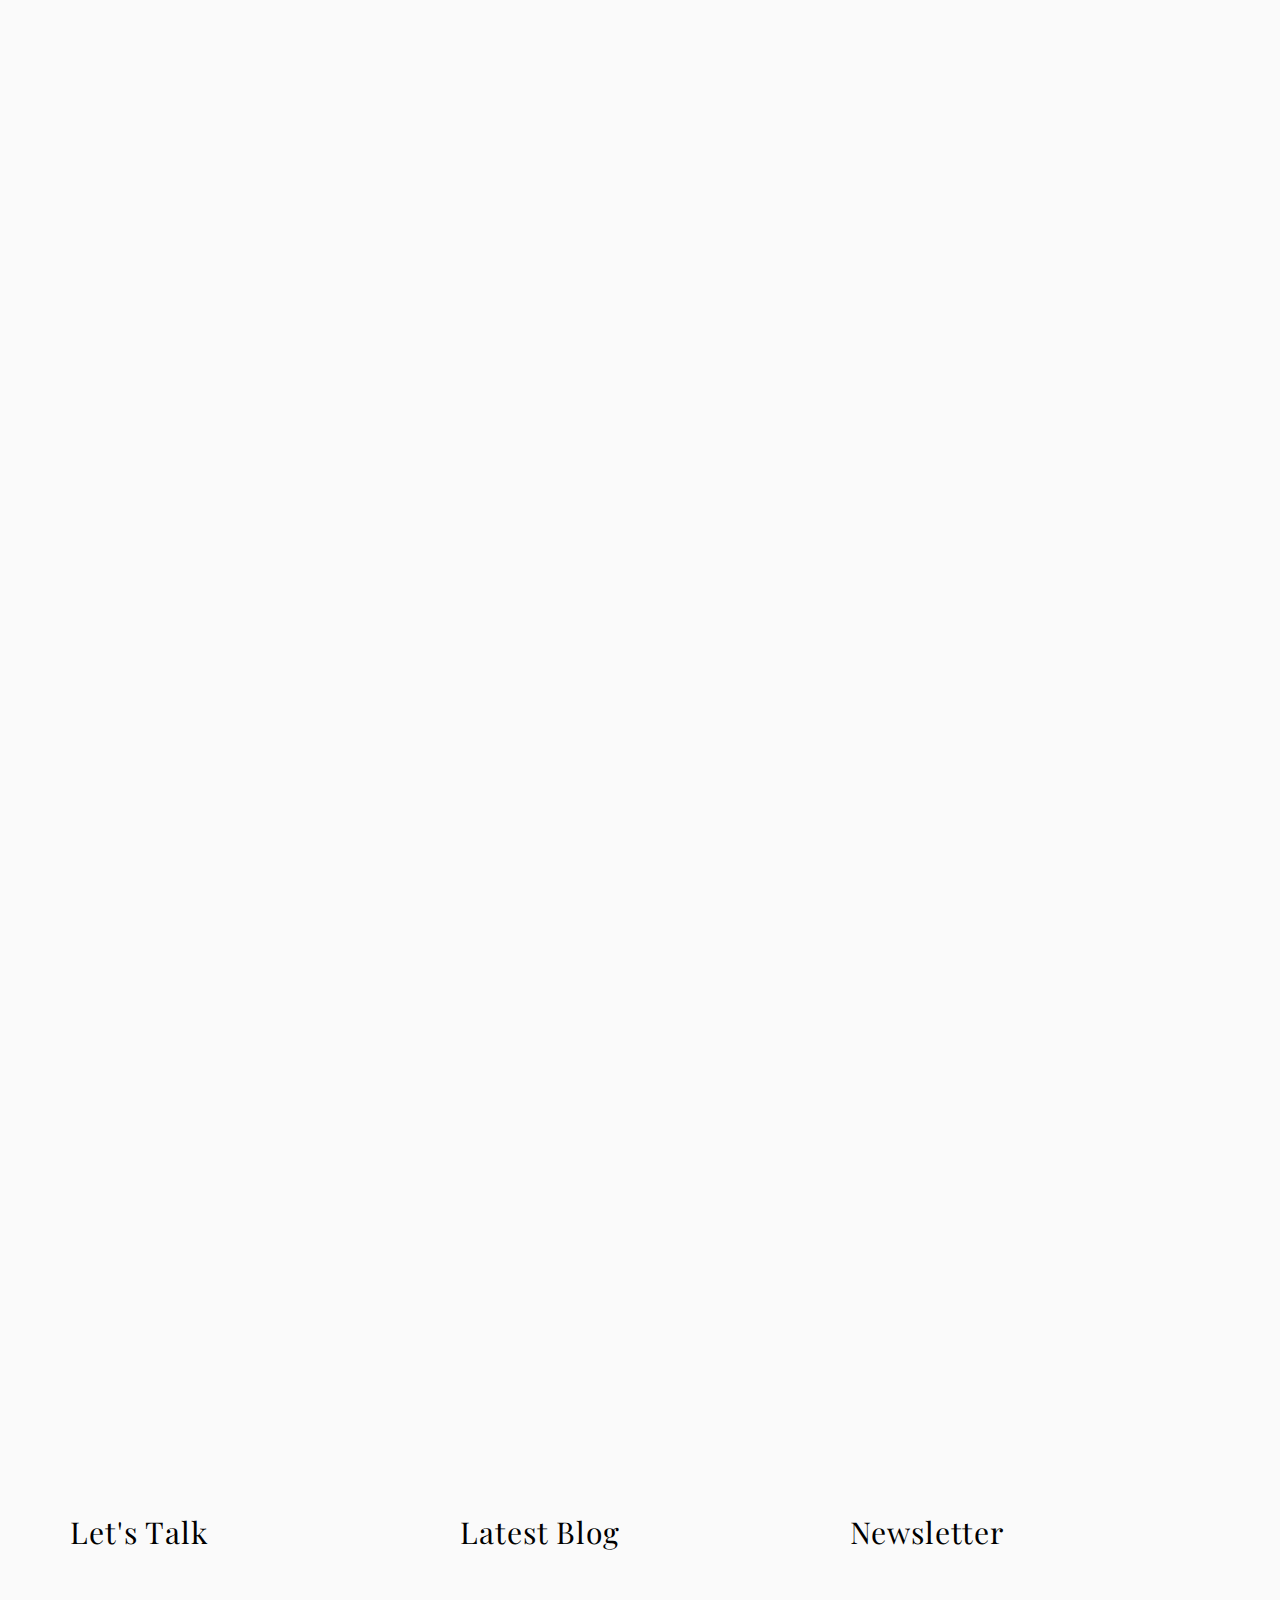
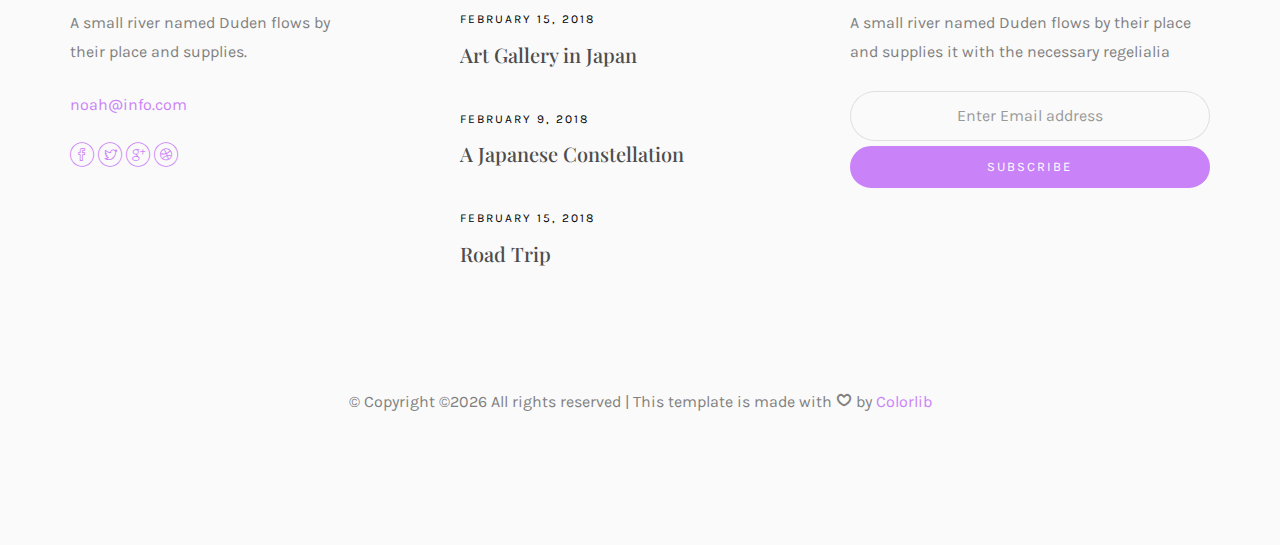
<file: work.html>
<!DOCTYPE HTML>
<html>
	<head>
	<meta charset="utf-8">
	<meta http-equiv="X-UA-Compatible" content="IE=edge">
	<title>Noah Template</title>
	<meta name="viewport" content="width=device-width, initial-scale=1">
	<meta name="description" content="" />
	<meta name="keywords" content="" />
	<meta name="author" content="" />

  <!-- Facebook and Twitter integration -->
	<meta property="og:title" content=""/>
	<meta property="og:image" content=""/>
	<meta property="og:url" content=""/>
	<meta property="og:site_name" content=""/>
	<meta property="og:description" content=""/>
	<meta name="twitter:title" content="" />
	<meta name="twitter:image" content="" />
	<meta name="twitter:url" content="" />
	<meta name="twitter:card" content="" />

	<!-- Place favicon.ico and apple-touch-icon.png in the root directory -->
	<link rel="shortcut icon" href="favicon.ico">

	<link href="https://fonts.googleapis.com/css?family=Karla:400,700" rel="stylesheet">
	<link href="https://fonts.googleapis.com/css?family=Playfair+Display:400,400i,700" rel="stylesheet">
	
	<!-- Animate.css -->
	<link rel="stylesheet" href="css/animate.css">
	<!-- Icomoon Icon Fonts-->
	<link rel="stylesheet" href="css/icomoon.css">
	<!-- Bootstrap  -->
	<link rel="stylesheet" href="css/bootstrap.css">
	<!-- Owl Carousel -->
	<link rel="stylesheet" href="css/owl.carousel.min.css">
	<link rel="stylesheet" href="css/owl.theme.default.min.css">
	<!-- Magnific Popup -->
	<link rel="stylesheet" href="css/magnific-popup.css">

	<link rel="stylesheet" href="css/style.css">


	<!-- Modernizr JS -->
	<script src="js/modernizr-2.6.2.min.js"></script>
	<!-- FOR IE9 below -->
	<!--[if lt IE 9]>
	<script src="js/respond.min.js"></script>
	<![endif]-->

	</head>
	<body>

	<nav id="colorlib-main-nav" role="navigation">
		<a href="#" class="js-colorlib-nav-toggle colorlib-nav-toggle active"><i></i></a>
		<div class="js-fullheight colorlib-table">
			<div class="colorlib-table-cell js-fullheight">
				<div class="row">
					<div class="col-md-12">
						<div class="form-group">
							<input type="text" class="form-control" id="search" placeholder="Enter any key to search...">
							<button type="submit" class="btn btn-primary"><i class="icon-search3"></i></button>
						</div>
					</div>
				</div>
				<div class="row">
					<div class="col-md-12">
						<ul>
							<li><a href="index.html">Home</a></li>
							<li><a href="services.html">Services</a></li>
							<li class="active"><a href="work.html">Work</a></li>
							<li><a href="blog.html">Blog</a></li>
							<li><a href="about.html">About</a></li>
							<li><a href="contact.html">Contact</a></li>
						</ul>
					</div>
				</div>
				<div class="row">
					<div class="col-md-12">
						<h2 class="head-title">Works</h2>
						<a href="images/work-1.jpg" class="gallery image-popup-link text-center" style="background-image: url(images/work-1.jpg);">
							<span><i class="icon-search3"></i></span>
						</a>
						<a href="images/work-2.jpg" class="gallery image-popup-link text-center" style="background-image: url(images/work-2.jpg);">
							<span><i class="icon-search3"></i></span>
						</a>
						<a href="images/work-3.jpg" class="gallery image-popup-link text-center" style="background-image: url(images/work-3.jpg);">
							<span><i class="icon-search3"></i></span>
						</a>
						<a href="images/work-4.jpg" class="gallery image-popup-link text-center" style="background-image: url(images/work-4.jpg);">
							<span><i class="icon-search3"></i></span>
						</a>
					</div>
				</div>
			</div>
		</div>
	</nav>
	
	<div id="colorlib-page">
		<header>
			<div class="container">
				<div class="row">
					<div class="col-md-12">
						<div class="colorlib-navbar-brand">
							<a class="colorlib-logo" href="index.html"><span>No</span><span>ah</span></a>
						</div>
						<a href="#" class="js-colorlib-nav-toggle colorlib-nav-toggle"><i></i></a>
					</div>
				</div>
			</div>
		</header>
		<div id="colorlib-work">
			<div class="container">
				<div class="row text-center">
					<h2 class="bold">Works</h2>
				</div>
				<div class="row">
					<div class="col-md-12 col-md-offset-0 text-center animate-box intro-heading">
						<span>Portfolio</span>
						<h2>Done Projects</h2>
					</div>
				</div>
				<div class="row">
					<div class="col-md-12">
						<div class="rotate">
							<h2 class="heading">Portfolio</h2>
						</div>
					</div>
				</div>
				<div class="row">
					<div class="col-md-12">
						<div class="work-entry animate-box">
							<a href="work-single.html" class="work-img" style="background-image: url(images/work-1.jpg);">
								<div class="display-t">
									<div class="work-name">
										<h2>Pursuing Best</h2>
									</div>
								</div>
							</a>
							<div class="col-md-4 col-md-offset-4">
								<div class="desc">
									<p>Far far away, behind the word mountains, far from the countries Vokalia and Consonantia, there live the blind texts. Separated they live in Bookmarksgrove right at the coast of the Semantics, a large language ocean.</p>
									<p class="read"><a href="#">View details</a></p>
								</div>
							</div>
						</div>
					</div>
					<div class="col-md-12">
						<div class="work-entry animate-box">
							<a href="work-single.html" class="work-img" style="background-image: url(images/work-2.jpg);">
								<div class="display-t">
									<div class="work-name">
										<h2>Coordinates</h2>
									</div>
								</div>
							</a>
							<div class="col-md-4 col-md-offset-4">
								<div class="desc">
									<p>Far far away, behind the word mountains, far from the countries Vokalia and Consonantia, there live the blind texts. Separated they live in Bookmarksgrove right at the coast of the Semantics, a large language ocean.</p>
									<p class="read"><a href="#">View Details</a></p>
								</div>
							</div>
						</div>
					</div>
					<div class="col-md-12">
						<div class="work-entry animate-box">
							<a href="work-single.html" class="work-img" style="background-image: url(images/work-3.jpg);">
								<div class="display-t">
									<div class="work-name">
										<h2>Cristall</h2>
									</div>
								</div>
							</a>
							<div class="col-md-4 col-md-offset-4">
								<div class="desc">
									<p>Far far away, behind the word mountains, far from the countries Vokalia and Consonantia, there live the blind texts. Separated they live in Bookmarksgrove right at the coast of the Semantics, a large language ocean.</p>
									<p class="read"><a href="#">View details</a></p>
								</div>
							</div>
						</div>
					</div>
					<div class="col-md-12">
						<div class="work-entry animate-box">
							<a href="work-single.html" class="work-img" style="background-image: url(images/work-4.jpg);">
								<div class="display-t">
									<div class="work-name">
										<h2>Black</h2>
									</div>
								</div>
							</a>
							<div class="col-md-4 col-md-offset-4">
								<div class="desc">
									<p>Far far away, behind the word mountains, far from the countries Vokalia and Consonantia, there live the blind texts. Separated they live in Bookmarksgrove right at the coast of the Semantics, a large language ocean.</p>
									<p class="read"><a href="#">View details</a></p>
								</div>
							</div>
						</div>
					</div>
					<div class="col-md-12">
						<div class="work-entry animate-box">
							<a href="work-single.html" class="work-img" style="background-image: url(images/work-5.jpg);">
								<div class="display-t">
									<div class="work-name">
										<h2>Black</h2>
									</div>
								</div>
							</a>
							<div class="col-md-4 col-md-offset-4">
								<div class="desc">
									<p>Far far away, behind the word mountains, far from the countries Vokalia and Consonantia, there live the blind texts. Separated they live in Bookmarksgrove right at the coast of the Semantics, a large language ocean.</p>
									<p class="read"><a href="#">View details</a></p>
								</div>
							</div>
						</div>
					</div>
					<div class="col-md-12">
						<div class="work-entry animate-box">
							<a href="work-single.html" class="work-img" style="background-image: url(images/work-6.jpg);">
								<div class="display-t">
									<div class="work-name">
										<h2>Black</h2>
									</div>
								</div>
							</a>
							<div class="col-md-4 col-md-offset-4">
								<div class="desc">
									<p>Far far away, behind the word mountains, far from the countries Vokalia and Consonantia, there live the blind texts. Separated they live in Bookmarksgrove right at the coast of the Semantics, a large language ocean.</p>
									<p class="read"><a href="#">View details</a></p>
								</div>
							</div>
						</div>
					</div>
					<div class="col-md-12">
						<div class="work-entry animate-box">
							<a href="work-single.html" class="work-img" style="background-image: url(images/work-7.jpg);">
								<div class="display-t">
									<div class="work-name">
										<h2>Indice</h2>
									</div>
								</div>
							</a>
							<div class="col-md-4 col-md-offset-4">
								<div class="desc">
									<p>Far far away, behind the word mountains, far from the countries Vokalia and Consonantia, there live the blind texts. Separated they live in Bookmarksgrove right at the coast of the Semantics, a large language ocean.</p>
									<p class="read"><a href="#">View details</a></p>
								</div>
							</div>
						</div>
					</div>
				</div>
			</div>
		</div>

		<footer>
			<div id="footer">
				<div class="container">
					<div class="row">
						<div class="col-md-4 col-pb-sm">
							<div class="row">
								<div class="col-md-10">
									<h2>Let's Talk</h2>
									<p>A small river named Duden flows by their place and supplies.</p>
									<p><a href="#">noah@info.com</a></p>
									<p class="colorlib-social-icons">
										<a href="#"><i class="icon-facebook4"></i></a>
										<a href="#"><i class="icon-twitter3"></i></a>
										<a href="#"><i class="icon-googleplus"></i></a>
										<a href="#"><i class="icon-dribbble2"></i></a>
									</p>
								</div>
							</div>
						</div>
						<div class="col-md-4 col-pb-sm">
							<h2>Latest Blog</h2>
							<div class="f-entry">
								<a href="#" class="featured-img" style="background-image: url(images/img-1.jpg);"></a>
								<div class="desc">
									<span>February 15, 2018</span>
									<h3><a href="#">Art Gallery in Japan</a></h3>
								</div>
							</div>
							<div class="f-entry">
								<a href="#" class="featured-img" style="background-image: url(images/img-2.jpg);"></a>
								<div class="desc">
									<span>February 9, 2018</span>
									<h3><a href="#">A Japanese Constellation</a></h3>
								</div>
							</div>
							<div class="f-entry">
								<a href="#" class="featured-img" style="background-image: url(images/img-3.jpg);"></a>
								<div class="desc">
									<span>February 15, 2018</span>
									<h3><a href="#">Road Trip</a></h3>
								</div>
							</div>
						</div>
						<div class="col-md-4 col-pb-sm">
							<h2>Newsletter</h2>
							<p>A small river named Duden flows by their place and supplies it with the necessary regelialia</p>
							<div class="subscribe text-center">
								<div class="form-group">
									<input type="text" class="form-control text-center" placeholder="Enter Email address">
									<input type="submit" value="Subscribe" class="btn btn-primary btn-custom">
								</div>
							</div>
						</div>
					</div>
					<div class="row">
						<div class="col-md-12 text-center">
							<p>
								&copy; <!-- Link back to Colorlib can't be removed. Template is licensed under CC BY 3.0. -->
Copyright &copy;<script>document.write(new Date().getFullYear());</script> All rights reserved | This template is made with <i class="icon-heart4" aria-hidden="true"></i> by <a href="https://colorlib.com" target="_blank">Colorlib</a>
<!-- Link back to Colorlib can't be removed. Template is licensed under CC BY 3.0. -->
							</p>
						</div>
					</div>
				</div>
			</div>
		</footer>
	
	</div>

	<!-- jQuery -->
	<script src="js/jquery.min.js"></script>
	<!-- jQuery Easing -->
	<script src="js/jquery.easing.1.3.js"></script>
	<!-- Bootstrap -->
	<script src="js/bootstrap.min.js"></script>
	<!-- Waypoints -->
	<script src="js/jquery.waypoints.min.js"></script>
	<!-- Owl Carousel -->
	<script src="js/owl.carousel.min.js"></script>
	<!-- Magnific Popup -->
	<script src="js/jquery.magnific-popup.min.js"></script>
	<script src="js/magnific-popup-options.js"></script>

	<!-- Main JS (Do not remove) -->
	<script src="js/main.js"></script>

	</body>
</html>
</file>
<file: css/icomoon.css>
@font-face {
  font-family: 'icomoon';
  src:  url('fonts/icomoon.eot?tmere9');
  src:  url('fonts/icomoon.eot?tmere9#iefix') format('embedded-opentype'),
    url('fonts/icomoon.ttf?tmere9') format('truetype'),
    url('fonts/icomoon.woff?tmere9') format('woff'),
    url('fonts/icomoon.svg?tmere9#icomoon') format('svg');
  font-weight: normal;
  font-style: normal;
}

[class^="icon-"], [class*=" icon-"] {
  /* use !important to prevent issues with browser extensions that change fonts */
  font-family: 'icomoon' !important;
  speak: none;
  font-style: normal;
  font-weight: normal;
  font-variant: normal;
  text-transform: none;
  line-height: 1;

  /* Better Font Rendering =========== */
  -webkit-font-smoothing: antialiased;
  -moz-osx-font-smoothing: grayscale;
}

.icon-activity:before {
  content: "\e900";
}
.icon-airplay:before {
  content: "\e901";
}
.icon-alert-circle:before {
  content: "\e902";
}
.icon-alert-octagon:before {
  content: "\e903";
}
.icon-alert-triangle:before {
  content: "\e904";
}
.icon-align-center:before {
  content: "\e905";
}
.icon-align-justify:before {
  content: "\e906";
}
.icon-align-left:before {
  content: "\e907";
}
.icon-align-right:before {
  content: "\e908";
}
.icon-anchor:before {
  content: "\e909";
}
.icon-aperture:before {
  content: "\e90a";
}
.icon-arrow-down3:before {
  content: "\e90b";
}
.icon-arrow-down-circle:before {
  content: "\e90c";
}
.icon-arrow-down-left3:before {
  content: "\e90d";
}
.icon-arrow-down-right3:before {
  content: "\e90e";
}
.icon-arrow-left3:before {
  content: "\e90f";
}
.icon-arrow-left-circle:before {
  content: "\e910";
}
.icon-arrow-right3:before {
  content: "\e911";
}
.icon-arrow-right-circle:before {
  content: "\e912";
}
.icon-arrow-up3:before {
  content: "\e913";
}
.icon-arrow-up-circle:before {
  content: "\e914";
}
.icon-arrow-up-left3:before {
  content: "\e915";
}
.icon-arrow-up-right3:before {
  content: "\e916";
}
.icon-at-sign:before {
  content: "\e917";
}
.icon-award:before {
  content: "\e918";
}
.icon-bar-chart:before {
  content: "\e919";
}
.icon-bar-chart-2:before {
  content: "\e91a";
}
.icon-battery:before {
  content: "\e91b";
}
.icon-battery-charging:before {
  content: "\e91c";
}
.icon-bell2:before {
  content: "\e91d";
}
.icon-bell-off:before {
  content: "\e91e";
}
.icon-bluetooth:before {
  content: "\e91f";
}
.icon-bold2:before {
  content: "\e920";
}
.icon-book2:before {
  content: "\e921";
}
.icon-book-open:before {
  content: "\e922";
}
.icon-bookmark2:before {
  content: "\e923";
}
.icon-box:before {
  content: "\e924";
}
.icon-briefcase2:before {
  content: "\e925";
}
.icon-calendar2:before {
  content: "\e926";
}
.icon-camera2:before {
  content: "\e927";
}
.icon-camera-off:before {
  content: "\e928";
}
.icon-cast:before {
  content: "\e929";
}
.icon-check:before {
  content: "\e92a";
}
.icon-check-circle:before {
  content: "\e92b";
}
.icon-check-square:before {
  content: "\e92c";
}
.icon-chevron-down:before {
  content: "\e92d";
}
.icon-chevron-left:before {
  content: "\e92e";
}
.icon-chevron-right:before {
  content: "\e92f";
}
.icon-chevron-up:before {
  content: "\e930";
}
.icon-chevrons-down:before {
  content: "\e931";
}
.icon-chevrons-left:before {
  content: "\e932";
}
.icon-chevrons-right:before {
  content: "\e933";
}
.icon-chevrons-up:before {
  content: "\e934";
}
.icon-chrome2:before {
  content: "\e935";
}
.icon-circle:before {
  content: "\e936";
}
.icon-clipboard2:before {
  content: "\e937";
}
.icon-clock3:before {
  content: "\e938";
}
.icon-cloud2:before {
  content: "\e939";
}
.icon-cloud-drizzle:before {
  content: "\e93a";
}
.icon-cloud-lightning:before {
  content: "\e93b";
}
.icon-cloud-off:before {
  content: "\e93c";
}
.icon-cloud-rain:before {
  content: "\e93d";
}
.icon-cloud-snow:before {
  content: "\e93e";
}
.icon-code:before {
  content: "\e93f";
}
.icon-codepen2:before {
  content: "\e940";
}
.icon-command2:before {
  content: "\e941";
}
.icon-compass3:before {
  content: "\e942";
}
.icon-copy2:before {
  content: "\e943";
}
.icon-corner-down-left:before {
  content: "\e944";
}
.icon-corner-down-right:before {
  content: "\e945";
}
.icon-corner-left-down:before {
  content: "\e946";
}
.icon-corner-left-up:before {
  content: "\e947";
}
.icon-corner-right-down:before {
  content: "\e948";
}
.icon-corner-right-up:before {
  content: "\e949";
}
.icon-corner-up-left:before {
  content: "\e94a";
}
.icon-corner-up-right:before {
  content: "\e94b";
}
.icon-cpu:before {
  content: "\e94c";
}
.icon-credit-card2:before {
  content: "\e94d";
}
.icon-crop2:before {
  content: "\e94e";
}
.icon-crosshair:before {
  content: "\e94f";
}
.icon-database2:before {
  content: "\e950";
}
.icon-delete:before {
  content: "\e951";
}
.icon-disc:before {
  content: "\e952";
}
.icon-dollar-sign:before {
  content: "\e953";
}
.icon-download4:before {
  content: "\e954";
}
.icon-download-cloud:before {
  content: "\e955";
}
.icon-droplet2:before {
  content: "\e956";
}
.icon-edit:before {
  content: "\e957";
}
.icon-edit-2:before {
  content: "\e958";
}
.icon-edit-3:before {
  content: "\e959";
}
.icon-external-link:before {
  content: "\e95a";
}
.icon-eye2:before {
  content: "\e95b";
}
.icon-eye-off:before {
  content: "\e95c";
}
.icon-facebook3:before {
  content: "\e95d";
}
.icon-fast-forward:before {
  content: "\e95e";
}
.icon-feather:before {
  content: "\e95f";
}
.icon-file:before {
  content: "\e960";
}
.icon-file-minus:before {
  content: "\e961";
}
.icon-file-plus:before {
  content: "\e962";
}
.icon-file-text3:before {
  content: "\e963";
}
.icon-film2:before {
  content: "\e964";
}
.icon-filter2:before {
  content: "\e965";
}
.icon-flag2:before {
  content: "\e966";
}
.icon-folder2:before {
  content: "\e967";
}
.icon-folder-minus2:before {
  content: "\e968";
}
.icon-folder-plus2:before {
  content: "\e969";
}
.icon-git-branch:before {
  content: "\e96a";
}
.icon-git-commit:before {
  content: "\e96b";
}
.icon-git-merge:before {
  content: "\e96c";
}
.icon-git-pull-request:before {
  content: "\e96d";
}
.icon-github2:before {
  content: "\e96e";
}
.icon-gitlab:before {
  content: "\e96f";
}
.icon-globe:before {
  content: "\e970";
}
.icon-grid:before {
  content: "\e971";
}
.icon-hard-drive:before {
  content: "\e972";
}
.icon-hash:before {
  content: "\e973";
}
.icon-headphones2:before {
  content: "\e974";
}
.icon-heart2:before {
  content: "\e975";
}
.icon-help-circle:before {
  content: "\e976";
}
.icon-home4:before {
  content: "\e977";
}
.icon-image2:before {
  content: "\e978";
}
.icon-inbox:before {
  content: "\e979";
}
.icon-info2:before {
  content: "\e97a";
}
.icon-instagram2:before {
  content: "\e97b";
}
.icon-italic2:before {
  content: "\e97c";
}
.icon-layers:before {
  content: "\e97d";
}
.icon-layout:before {
  content: "\e97e";
}
.icon-life-buoy:before {
  content: "\e97f";
}
.icon-link2:before {
  content: "\e980";
}
.icon-link-2:before {
  content: "\e981";
}
.icon-linkedin3:before {
  content: "\e982";
}
.icon-list3:before {
  content: "\e983";
}
.icon-loader:before {
  content: "\e984";
}
.icon-lock2:before {
  content: "\e985";
}
.icon-log-in:before {
  content: "\e986";
}
.icon-log-out:before {
  content: "\e987";
}
.icon-mail5:before {
  content: "\e988";
}
.icon-map3:before {
  content: "\e989";
}
.icon-map-pin:before {
  content: "\e98a";
}
.icon-maximize:before {
  content: "\e98b";
}
.icon-maximize-2:before {
  content: "\e98c";
}
.icon-menu5:before {
  content: "\e98d";
}
.icon-message-circle:before {
  content: "\e98e";
}
.icon-message-square:before {
  content: "\e98f";
}
.icon-mic2:before {
  content: "\e990";
}
.icon-mic-off:before {
  content: "\e991";
}
.icon-minimize:before {
  content: "\e992";
}
.icon-minimize-2:before {
  content: "\e993";
}
.icon-minus2:before {
  content: "\e994";
}
.icon-minus-circle:before {
  content: "\e995";
}
.icon-minus-square:before {
  content: "\e996";
}
.icon-monitor:before {
  content: "\e997";
}
.icon-moon:before {
  content: "\e998";
}
.icon-more-horizontal:before {
  content: "\e999";
}
.icon-more-vertical:before {
  content: "\e99a";
}
.icon-move:before {
  content: "\e99b";
}
.icon-music2:before {
  content: "\e99c";
}
.icon-navigation:before {
  content: "\e99d";
}
.icon-navigation-2:before {
  content: "\e99e";
}
.icon-octagon:before {
  content: "\e99f";
}
.icon-package:before {
  content: "\e9a0";
}
.icon-paperclip:before {
  content: "\e9a1";
}
.icon-pause3:before {
  content: "\e9a2";
}
.icon-pause-circle:before {
  content: "\e9a3";
}
.icon-percent:before {
  content: "\e9a4";
}
.icon-phone2:before {
  content: "\e9a5";
}
.icon-phone-call:before {
  content: "\e9a6";
}
.icon-phone-forwarded:before {
  content: "\e9a7";
}
.icon-phone-incoming:before {
  content: "\e9a8";
}
.icon-phone-missed:before {
  content: "\e9a9";
}
.icon-phone-off:before {
  content: "\e9aa";
}
.icon-phone-outgoing:before {
  content: "\e9ab";
}
.icon-pie-chart2:before {
  content: "\e9ac";
}
.icon-play4:before {
  content: "\e9ad";
}
.icon-play-circle:before {
  content: "\e9ae";
}
.icon-plus2:before {
  content: "\e9af";
}
.icon-plus-circle:before {
  content: "\e9b0";
}
.icon-plus-square:before {
  content: "\e9b1";
}
.icon-pocket:before {
  content: "\e9b2";
}
.icon-power2:before {
  content: "\e9b3";
}
.icon-printer2:before {
  content: "\e9b4";
}
.icon-radio:before {
  content: "\e9b5";
}
.icon-refresh-ccw:before {
  content: "\e9b6";
}
.icon-refresh-cw:before {
  content: "\e9b7";
}
.icon-repeat:before {
  content: "\e9b8";
}
.icon-rewind:before {
  content: "\e9b9";
}
.icon-rotate-ccw:before {
  content: "\e9ba";
}
.icon-rotate-cw:before {
  content: "\e9bb";
}
.icon-rss3:before {
  content: "\e9bc";
}
.icon-save:before {
  content: "\e9bd";
}
.icon-scissors2:before {
  content: "\e9be";
}
.icon-search2:before {
  content: "\e9bf";
}
.icon-send:before {
  content: "\e9c0";
}
.icon-server:before {
  content: "\e9c1";
}
.icon-settings:before {
  content: "\e9c2";
}
.icon-share3:before {
  content: "\e9c3";
}
.icon-share-2:before {
  content: "\e9c4";
}
.icon-shield2:before {
  content: "\e9c5";
}
.icon-shield-off:before {
  content: "\e9c6";
}
.icon-shopping-bag:before {
  content: "\e9c7";
}
.icon-shopping-cart:before {
  content: "\e9c8";
}
.icon-shuffle2:before {
  content: "\e9c9";
}
.icon-sidebar:before {
  content: "\e9ca";
}
.icon-skip-back:before {
  content: "\e9cb";
}
.icon-skip-forward:before {
  content: "\e9cc";
}
.icon-slack:before {
  content: "\e9cd";
}
.icon-slash:before {
  content: "\e9ce";
}
.icon-sliders:before {
  content: "\e9cf";
}
.icon-smartphone:before {
  content: "\e9d0";
}
.icon-speaker:before {
  content: "\e9d1";
}
.icon-square:before {
  content: "\e9d2";
}
.icon-star:before {
  content: "\e9d3";
}
.icon-stop-circle:before {
  content: "\e9d4";
}
.icon-sun2:before {
  content: "\e9d5";
}
.icon-sunrise:before {
  content: "\e9d6";
}
.icon-sunset:before {
  content: "\e9d7";
}
.icon-tablet2:before {
  content: "\e9d8";
}
.icon-tag:before {
  content: "\e9d9";
}
.icon-target2:before {
  content: "\e9da";
}
.icon-terminal2:before {
  content: "\e9db";
}
.icon-thermometer:before {
  content: "\e9dc";
}
.icon-thumbs-down:before {
  content: "\e9dd";
}
.icon-thumbs-up:before {
  content: "\e9de";
}
.icon-toggle-left:before {
  content: "\e9df";
}
.icon-toggle-right:before {
  content: "\e9e0";
}
.icon-trash:before {
  content: "\e9e1";
}
.icon-trash-2:before {
  content: "\e9e2";
}
.icon-trending-down:before {
  content: "\e9e3";
}
.icon-trending-up:before {
  content: "\e9e4";
}
.icon-triangle:before {
  content: "\e9e5";
}
.icon-truck2:before {
  content: "\e9e6";
}
.icon-tv2:before {
  content: "\e9e7";
}
.icon-twitter2:before {
  content: "\e9e8";
}
.icon-type:before {
  content: "\e9e9";
}
.icon-umbrella:before {
  content: "\e9ea";
}
.icon-underline2:before {
  content: "\e9eb";
}
.icon-unlock:before {
  content: "\e9ec";
}
.icon-upload4:before {
  content: "\e9ed";
}
.icon-upload-cloud:before {
  content: "\e9ee";
}
.icon-user2:before {
  content: "\e9ef";
}
.icon-user-check2:before {
  content: "\e9f0";
}
.icon-user-minus2:before {
  content: "\e9f1";
}
.icon-user-plus2:before {
  content: "\e9f2";
}
.icon-user-x:before {
  content: "\e9f3";
}
.icon-users2:before {
  content: "\e9f4";
}
.icon-video:before {
  content: "\e9f5";
}
.icon-video-off:before {
  content: "\e9f6";
}
.icon-voicemail:before {
  content: "\e9f7";
}
.icon-volume:before {
  content: "\e9f8";
}
.icon-volume-1:before {
  content: "\e9f9";
}
.icon-volume-2:before {
  content: "\e9fa";
}
.icon-volume-x:before {
  content: "\e9fb";
}
.icon-watch:before {
  content: "\e9fc";
}
.icon-wifi:before {
  content: "\e9fd";
}
.icon-wifi-off:before {
  content: "\e9fe";
}
.icon-wind:before {
  content: "\e9ff";
}
.icon-x:before {
  content: "\ea00";
}
.icon-x-circle:before {
  content: "\ea01";
}
.icon-x-square:before {
  content: "\ea02";
}
.icon-zap:before {
  content: "\ea03";
}
.icon-zap-off:before {
  content: "\ea04";
}
.icon-zoom-in2:before {
  content: "\ea05";
}
.icon-zoom-out2:before {
  content: "\ea06";
}
.icon-times:before {
  content: "\ea07";
}
.icon-tick:before {
  content: "\ea08";
}
.icon-plus3:before {
  content: "\ea09";
}
.icon-minus3:before {
  content: "\ea0a";
}
.icon-equals:before {
  content: "\ea0b";
}
.icon-divide:before {
  content: "\ea0c";
}
.icon-chevron-right2:before {
  content: "\ea0d";
}
.icon-chevron-left2:before {
  content: "\ea0e";
}
.icon-arrow-right-thick:before {
  content: "\ea0f";
}
.icon-arrow-left-thick:before {
  content: "\ea10";
}
.icon-th-small:before {
  content: "\ea11";
}
.icon-th-menu:before {
  content: "\ea12";
}
.icon-th-list:before {
  content: "\ea13";
}
.icon-th-large:before {
  content: "\ea14";
}
.icon-home5:before {
  content: "\ea15";
}
.icon-arrow-forward:before {
  content: "\ea16";
}
.icon-arrow-back:before {
  content: "\ea17";
}
.icon-rss4:before {
  content: "\ea18";
}
.icon-location3:before {
  content: "\ea19";
}
.icon-link3:before {
  content: "\ea1a";
}
.icon-image3:before {
  content: "\ea1b";
}
.icon-arrow-up-thick:before {
  content: "\ea1c";
}
.icon-arrow-down-thick:before {
  content: "\ea1d";
}
.icon-starburst:before {
  content: "\ea1e";
}
.icon-starburst-outline:before {
  content: "\ea1f";
}
.icon-star2:before {
  content: "\ea20";
}
.icon-flow-children:before {
  content: "\ea21";
}
.icon-export:before {
  content: "\ea22";
}
.icon-delete2:before {
  content: "\ea23";
}
.icon-delete-outline:before {
  content: "\ea24";
}
.icon-cloud-storage:before {
  content: "\ea25";
}
.icon-wi-fi:before {
  content: "\ea26";
}
.icon-heart3:before {
  content: "\ea27";
}
.icon-flash:before {
  content: "\ea28";
}
.icon-cancel:before {
  content: "\ea29";
}
.icon-backspace:before {
  content: "\ea2a";
}
.icon-attachment2:before {
  content: "\ea2b";
}
.icon-arrow-move:before {
  content: "\ea2c";
}
.icon-warning2:before {
  content: "\ea2d";
}
.icon-user3:before {
  content: "\ea2e";
}
.icon-radar:before {
  content: "\ea2f";
}
.icon-lock-open:before {
  content: "\ea30";
}
.icon-lock-closed:before {
  content: "\ea31";
}
.icon-location-arrow:before {
  content: "\ea32";
}
.icon-info3:before {
  content: "\ea33";
}
.icon-user-delete:before {
  content: "\ea34";
}
.icon-user-add:before {
  content: "\ea35";
}
.icon-media-pause:before {
  content: "\ea36";
}
.icon-group:before {
  content: "\ea37";
}
.icon-chart-pie:before {
  content: "\ea38";
}
.icon-chart-line:before {
  content: "\ea39";
}
.icon-chart-bar:before {
  content: "\ea3a";
}
.icon-chart-area:before {
  content: "\ea3b";
}
.icon-video2:before {
  content: "\ea3c";
}
.icon-point-of-interest:before {
  content: "\ea3d";
}
.icon-infinity:before {
  content: "\ea3e";
}
.icon-globe2:before {
  content: "\ea3f";
}
.icon-eye3:before {
  content: "\ea40";
}
.icon-cog2:before {
  content: "\ea41";
}
.icon-camera3:before {
  content: "\ea42";
}
.icon-upload5:before {
  content: "\ea43";
}
.icon-scissors3:before {
  content: "\ea44";
}
.icon-refresh:before {
  content: "\ea45";
}
.icon-pin:before {
  content: "\ea46";
}
.icon-key3:before {
  content: "\ea47";
}
.icon-info-large:before {
  content: "\ea48";
}
.icon-eject2:before {
  content: "\ea49";
}
.icon-download5:before {
  content: "\ea4a";
}
.icon-zoom:before {
  content: "\ea4b";
}
.icon-zoom-out3:before {
  content: "\ea4c";
}
.icon-zoom-in3:before {
  content: "\ea4d";
}
.icon-sort-numerically:before {
  content: "\ea4e";
}
.icon-sort-alphabetically:before {
  content: "\ea4f";
}
.icon-input-checked:before {
  content: "\ea50";
}
.icon-calender:before {
  content: "\ea51";
}
.icon-world:before {
  content: "\ea52";
}
.icon-notes:before {
  content: "\ea53";
}
.icon-code2:before {
  content: "\ea54";
}
.icon-arrow-sync:before {
  content: "\ea55";
}
.icon-arrow-shuffle:before {
  content: "\ea56";
}
.icon-arrow-repeat:before {
  content: "\ea57";
}
.icon-arrow-minimise:before {
  content: "\ea58";
}
.icon-arrow-maximise:before {
  content: "\ea59";
}
.icon-arrow-loop:before {
  content: "\ea5a";
}
.icon-anchor2:before {
  content: "\ea5b";
}
.icon-spanner:before {
  content: "\ea5c";
}
.icon-puzzle:before {
  content: "\ea5d";
}
.icon-power3:before {
  content: "\ea5e";
}
.icon-plane:before {
  content: "\ea5f";
}
.icon-pi:before {
  content: "\ea60";
}
.icon-phone3:before {
  content: "\ea61";
}
.icon-microphone:before {
  content: "\ea62";
}
.icon-media-rewind:before {
  content: "\ea63";
}
.icon-flag3:before {
  content: "\ea64";
}
.icon-adjust-brightness:before {
  content: "\ea65";
}
.icon-waves:before {
  content: "\ea66";
}
.icon-social-twitter:before {
  content: "\ea67";
}
.icon-social-facebook:before {
  content: "\ea68";
}
.icon-social-dribbble:before {
  content: "\ea69";
}
.icon-media-stop:before {
  content: "\ea6a";
}
.icon-media-record:before {
  content: "\ea6b";
}
.icon-media-play:before {
  content: "\ea6c";
}
.icon-media-fast-forward:before {
  content: "\ea6d";
}
.icon-media-eject:before {
  content: "\ea6e";
}
.icon-social-vimeo:before {
  content: "\ea6f";
}
.icon-social-tumbler:before {
  content: "\ea70";
}
.icon-social-skype:before {
  content: "\ea71";
}
.icon-social-pinterest:before {
  content: "\ea72";
}
.icon-social-linkedin:before {
  content: "\ea73";
}
.icon-social-last-fm:before {
  content: "\ea74";
}
.icon-social-github:before {
  content: "\ea75";
}
.icon-social-flickr:before {
  content: "\ea76";
}
.icon-at:before {
  content: "\ea77";
}
.icon-times-outline:before {
  content: "\ea78";
}
.icon-plus-outline:before {
  content: "\ea79";
}
.icon-minus-outline:before {
  content: "\ea7a";
}
.icon-tick-outline:before {
  content: "\ea7b";
}
.icon-th-large-outline:before {
  content: "\ea7c";
}
.icon-equals-outline:before {
  content: "\ea7d";
}
.icon-divide-outline:before {
  content: "\ea7e";
}
.icon-chevron-right-outline:before {
  content: "\ea7f";
}
.icon-chevron-left-outline:before {
  content: "\ea80";
}
.icon-arrow-right-outline:before {
  content: "\ea81";
}
.icon-arrow-left-outline:before {
  content: "\ea82";
}
.icon-th-small-outline:before {
  content: "\ea83";
}
.icon-th-menu-outline:before {
  content: "\ea84";
}
.icon-th-list-outline:before {
  content: "\ea85";
}
.icon-news:before {
  content: "\ea86";
}
.icon-home-outline:before {
  content: "\ea87";
}
.icon-arrow-up-outline:before {
  content: "\ea88";
}
.icon-arrow-forward-outline:before {
  content: "\ea89";
}
.icon-arrow-down-outline:before {
  content: "\ea8a";
}
.icon-arrow-back-outline:before {
  content: "\ea8b";
}
.icon-trash2:before {
  content: "\ea8c";
}
.icon-rss-outline:before {
  content: "\ea8d";
}
.icon-message:before {
  content: "\ea8e";
}
.icon-location-outline:before {
  content: "\ea8f";
}
.icon-link-outline:before {
  content: "\ea90";
}
.icon-image-outline:before {
  content: "\ea91";
}
.icon-export-outline:before {
  content: "\ea92";
}
.icon-cross2:before {
  content: "\ea93";
}
.icon-wi-fi-outline:before {
  content: "\ea94";
}
.icon-star-outline:before {
  content: "\ea95";
}
.icon-media-pause-outline:before {
  content: "\ea96";
}
.icon-mail6:before {
  content: "\ea97";
}
.icon-heart-outline:before {
  content: "\ea98";
}
.icon-flash-outline:before {
  content: "\ea99";
}
.icon-cancel-outline:before {
  content: "\ea9a";
}
.icon-beaker:before {
  content: "\ea9b";
}
.icon-arrow-move-outline:before {
  content: "\ea9c";
}
.icon-watch2:before {
  content: "\ea9d";
}
.icon-warning-outline:before {
  content: "\ea9e";
}
.icon-time:before {
  content: "\ea9f";
}
.icon-radar-outline:before {
  content: "\eaa0";
}
.icon-lock-open-outline:before {
  content: "\eaa1";
}
.icon-location-arrow-outline:before {
  content: "\eaa2";
}
.icon-info-outline:before {
  content: "\eaa3";
}
.icon-backspace-outline:before {
  content: "\eaa4";
}
.icon-attachment-outline:before {
  content: "\eaa5";
}
.icon-user-outline:before {
  content: "\eaa6";
}
.icon-user-delete-outline:before {
  content: "\eaa7";
}
.icon-user-add-outline:before {
  content: "\eaa8";
}
.icon-lock-closed-outline:before {
  content: "\eaa9";
}
.icon-group-outline:before {
  content: "\eaaa";
}
.icon-chart-pie-outline:before {
  content: "\eaab";
}
.icon-chart-line-outline:before {
  content: "\eaac";
}
.icon-chart-bar-outline:before {
  content: "\eaad";
}
.icon-chart-area-outline:before {
  content: "\eaae";
}
.icon-video-outline:before {
  content: "\eaaf";
}
.icon-point-of-interest-outline:before {
  content: "\eab0";
}
.icon-map4:before {
  content: "\eab1";
}
.icon-key-outline:before {
  content: "\eab2";
}
.icon-infinity-outline:before {
  content: "\eab3";
}
.icon-globe-outline:before {
  content: "\eab4";
}
.icon-eye-outline:before {
  content: "\eab5";
}
.icon-cog-outline:before {
  content: "\eab6";
}
.icon-camera-outline:before {
  content: "\eab7";
}
.icon-upload-outline:before {
  content: "\eab8";
}
.icon-support:before {
  content: "\eab9";
}
.icon-scissors-outline:before {
  content: "\eaba";
}
.icon-refresh-outline:before {
  content: "\eabb";
}
.icon-info-large-outline:before {
  content: "\eabc";
}
.icon-eject-outline:before {
  content: "\eabd";
}
.icon-download-outline:before {
  content: "\eabe";
}
.icon-battery-mid:before {
  content: "\eabf";
}
.icon-battery-low:before {
  content: "\eac0";
}
.icon-battery-high:before {
  content: "\eac1";
}
.icon-zoom-outline:before {
  content: "\eac2";
}
.icon-zoom-out-outline:before {
  content: "\eac3";
}
.icon-zoom-in-outline:before {
  content: "\eac4";
}
.icon-tag2:before {
  content: "\eac5";
}
.icon-tabs-outline:before {
  content: "\eac6";
}
.icon-pin-outline:before {
  content: "\eac7";
}
.icon-message-typing:before {
  content: "\eac8";
}
.icon-directions:before {
  content: "\eac9";
}
.icon-battery-full:before {
  content: "\eaca";
}
.icon-battery-charge:before {
  content: "\eacb";
}
.icon-pipette:before {
  content: "\eacc";
}
.icon-pencil3:before {
  content: "\eacd";
}
.icon-folder3:before {
  content: "\eace";
}
.icon-folder-delete:before {
  content: "\eacf";
}
.icon-folder-add:before {
  content: "\ead0";
}
.icon-edit2:before {
  content: "\ead1";
}
.icon-document:before {
  content: "\ead2";
}
.icon-document-delete:before {
  content: "\ead3";
}
.icon-document-add:before {
  content: "\ead4";
}
.icon-brush:before {
  content: "\ead5";
}
.icon-thumbs-up2:before {
  content: "\ead6";
}
.icon-thumbs-down2:before {
  content: "\ead7";
}
.icon-pen2:before {
  content: "\ead8";
}
.icon-sort-numerically-outline:before {
  content: "\ead9";
}
.icon-sort-alphabetically-outline:before {
  content: "\eada";
}
.icon-social-last-fm-circular:before {
  content: "\eadb";
}
.icon-social-github-circular:before {
  content: "\eadc";
}
.icon-compass4:before {
  content: "\eadd";
}
.icon-bookmark3:before {
  content: "\eade";
}
.icon-input-checked-outline:before {
  content: "\eadf";
}
.icon-code-outline:before {
  content: "\eae0";
}
.icon-calender-outline:before {
  content: "\eae1";
}
.icon-business-card:before {
  content: "\eae2";
}
.icon-arrow-up4:before {
  content: "\eae3";
}
.icon-arrow-sync-outline:before {
  content: "\eae4";
}
.icon-arrow-right4:before {
  content: "\eae5";
}
.icon-arrow-repeat-outline:before {
  content: "\eae6";
}
.icon-arrow-loop-outline:before {
  content: "\eae7";
}
.icon-arrow-left4:before {
  content: "\eae8";
}
.icon-flow-switch:before {
  content: "\eae9";
}
.icon-flow-parallel:before {
  content: "\eaea";
}
.icon-flow-merge:before {
  content: "\eaeb";
}
.icon-document-text:before {
  content: "\eaec";
}
.icon-clipboard3:before {
  content: "\eaed";
}
.icon-calculator2:before {
  content: "\eaee";
}
.icon-arrow-minimise-outline:before {
  content: "\eaef";
}
.icon-arrow-maximise-outline:before {
  content: "\eaf0";
}
.icon-arrow-down4:before {
  content: "\eaf1";
}
.icon-gift2:before {
  content: "\eaf2";
}
.icon-film3:before {
  content: "\eaf3";
}
.icon-database3:before {
  content: "\eaf4";
}
.icon-bell3:before {
  content: "\eaf5";
}
.icon-anchor-outline:before {
  content: "\eaf6";
}
.icon-adjust-contrast:before {
  content: "\eaf7";
}
.icon-world-outline:before {
  content: "\eaf8";
}
.icon-shopping-bag2:before {
  content: "\eaf9";
}
.icon-power-outline:before {
  content: "\eafa";
}
.icon-notes-outline:before {
  content: "\eafb";
}
.icon-device-tablet:before {
  content: "\eafc";
}
.icon-device-phone:before {
  content: "\eafd";
}
.icon-device-laptop:before {
  content: "\eafe";
}
.icon-device-desktop:before {
  content: "\eaff";
}
.icon-briefcase3:before {
  content: "\eb00";
}
.icon-stopwatch2:before {
  content: "\eb01";
}
.icon-spanner-outline:before {
  content: "\eb02";
}
.icon-puzzle-outline:before {
  content: "\eb03";
}
.icon-printer3:before {
  content: "\eb04";
}
.icon-pi-outline:before {
  content: "\eb05";
}
.icon-lightbulb:before {
  content: "\eb06";
}
.icon-flag-outline:before {
  content: "\eb07";
}
.icon-contacts:before {
  content: "\eb08";
}
.icon-archive:before {
  content: "\eb09";
}
.icon-weather-stormy:before {
  content: "\eb0a";
}
.icon-weather-shower:before {
  content: "\eb0b";
}
.icon-weather-partly-sunny:before {
  content: "\eb0c";
}
.icon-weather-downpour:before {
  content: "\eb0d";
}
.icon-weather-cloudy:before {
  content: "\eb0e";
}
.icon-plane-outline:before {
  content: "\eb0f";
}
.icon-phone-outline:before {
  content: "\eb10";
}
.icon-microphone-outline:before {
  content: "\eb11";
}
.icon-weather-windy:before {
  content: "\eb12";
}
.icon-weather-windy-cloudy:before {
  content: "\eb13";
}
.icon-weather-sunny:before {
  content: "\eb14";
}
.icon-weather-snow:before {
  content: "\eb15";
}
.icon-weather-night:before {
  content: "\eb16";
}
.icon-media-stop-outline:before {
  content: "\eb17";
}
.icon-media-rewind-outline:before {
  content: "\eb18";
}
.icon-media-record-outline:before {
  content: "\eb19";
}
.icon-media-play-outline:before {
  content: "\eb1a";
}
.icon-media-fast-forward-outline:before {
  content: "\eb1b";
}
.icon-media-eject-outline:before {
  content: "\eb1c";
}
.icon-wine:before {
  content: "\eb1d";
}
.icon-waves-outline:before {
  content: "\eb1e";
}
.icon-ticket2:before {
  content: "\eb1f";
}
.icon-tags:before {
  content: "\eb20";
}
.icon-plug:before {
  content: "\eb21";
}
.icon-headphones3:before {
  content: "\eb22";
}
.icon-credit-card3:before {
  content: "\eb23";
}
.icon-coffee:before {
  content: "\eb24";
}
.icon-book3:before {
  content: "\eb25";
}
.icon-beer:before {
  content: "\eb26";
}
.icon-volume2:before {
  content: "\eb27";
}
.icon-volume-up:before {
  content: "\eb28";
}
.icon-volume-mute3:before {
  content: "\eb29";
}
.icon-volume-down:before {
  content: "\eb2a";
}
.icon-social-vimeo-circular:before {
  content: "\eb2b";
}
.icon-social-twitter-circular:before {
  content: "\eb2c";
}
.icon-social-pinterest-circular:before {
  content: "\eb2d";
}
.icon-social-linkedin-circular:before {
  content: "\eb2e";
}
.icon-social-facebook-circular:before {
  content: "\eb2f";
}
.icon-social-dribbble-circular:before {
  content: "\eb30";
}
.icon-tree2:before {
  content: "\eb31";
}
.icon-thermometer2:before {
  content: "\eb32";
}
.icon-social-tumbler-circular:before {
  content: "\eb33";
}
.icon-social-skype-outline:before {
  content: "\eb34";
}
.icon-social-flickr-circular:before {
  content: "\eb35";
}
.icon-social-at-circular:before {
  content: "\eb36";
}
.icon-shopping-cart2:before {
  content: "\eb37";
}
.icon-messages:before {
  content: "\eb38";
}
.icon-leaf2:before {
  content: "\eb39";
}
.icon-feather2:before {
  content: "\eb3a";
}
.icon-box2:before {
  content: "\eb3b";
}
.icon-write:before {
  content: "\eb3c";
}
.icon-clock4:before {
  content: "\eb3d";
}
.icon-reply2:before {
  content: "\eb3e";
}
.icon-reply-all:before {
  content: "\eb3f";
}
.icon-forward4:before {
  content: "\eb40";
}
.icon-flag4:before {
  content: "\eb41";
}
.icon-search3:before {
  content: "\eb42";
}
.icon-trash3:before {
  content: "\eb43";
}
.icon-envelope:before {
  content: "\eb44";
}
.icon-bubble3:before {
  content: "\eb45";
}
.icon-bubbles5:before {
  content: "\eb46";
}
.icon-user4:before {
  content: "\eb47";
}
.icon-users3:before {
  content: "\eb48";
}
.icon-cloud3:before {
  content: "\eb49";
}
.icon-download6:before {
  content: "\eb4a";
}
.icon-upload6:before {
  content: "\eb4b";
}
.icon-rain:before {
  content: "\eb4c";
}
.icon-sun3:before {
  content: "\eb4d";
}
.icon-moon2:before {
  content: "\eb4e";
}
.icon-bell4:before {
  content: "\eb4f";
}
.icon-folder4:before {
  content: "\eb50";
}
.icon-pin2:before {
  content: "\eb51";
}
.icon-sound:before {
  content: "\eb52";
}
.icon-microphone2:before {
  content: "\eb53";
}
.icon-camera4:before {
  content: "\eb54";
}
.icon-image4:before {
  content: "\eb55";
}
.icon-cog3:before {
  content: "\eb56";
}
.icon-calendar3:before {
  content: "\eb57";
}
.icon-book4:before {
  content: "\eb58";
}
.icon-map-marker:before {
  content: "\eb59";
}
.icon-store:before {
  content: "\eb5a";
}
.icon-support2:before {
  content: "\eb5b";
}
.icon-tag3:before {
  content: "\eb5c";
}
.icon-heart4:before {
  content: "\eb5d";
}
.icon-video-camera2:before {
  content: "\eb5e";
}
.icon-trophy2:before {
  content: "\eb5f";
}
.icon-cart2:before {
  content: "\eb60";
}
.icon-eye4:before {
  content: "\eb61";
}
.icon-cancel2:before {
  content: "\eb62";
}
.icon-chart:before {
  content: "\eb63";
}
.icon-target3:before {
  content: "\eb64";
}
.icon-printer4:before {
  content: "\eb65";
}
.icon-location4:before {
  content: "\eb66";
}
.icon-bookmark4:before {
  content: "\eb67";
}
.icon-monitor2:before {
  content: "\eb68";
}
.icon-cross3:before {
  content: "\eb69";
}
.icon-plus4:before {
  content: "\eb6a";
}
.icon-left:before {
  content: "\eb6b";
}
.icon-up:before {
  content: "\eb6c";
}
.icon-browser:before {
  content: "\eb6d";
}
.icon-windows2:before {
  content: "\eb6e";
}
.icon-switch2:before {
  content: "\eb6f";
}
.icon-dashboard:before {
  content: "\eb70";
}
.icon-play5:before {
  content: "\eb71";
}
.icon-fast-forward2:before {
  content: "\eb72";
}
.icon-next3:before {
  content: "\eb73";
}
.icon-refresh2:before {
  content: "\eb74";
}
.icon-film4:before {
  content: "\eb75";
}
.icon-home6:before {
  content: "\eb76";
}
.icon-home:before {
  content: "\eb77";
}
.icon-home2:before {
  content: "\eb78";
}
.icon-home3:before {
  content: "\eb79";
}
.icon-office:before {
  content: "\eb7a";
}
.icon-newspaper:before {
  content: "\eb7b";
}
.icon-pencil:before {
  content: "\eb7c";
}
.icon-pencil2:before {
  content: "\eb7d";
}
.icon-quill:before {
  content: "\eb7e";
}
.icon-pen:before {
  content: "\eb7f";
}
.icon-blog:before {
  content: "\eb80";
}
.icon-eyedropper:before {
  content: "\eb81";
}
.icon-droplet:before {
  content: "\eb82";
}
.icon-paint-format:before {
  content: "\eb83";
}
.icon-image:before {
  content: "\eb84";
}
.icon-images:before {
  content: "\eb85";
}
.icon-camera:before {
  content: "\eb86";
}
.icon-headphones:before {
  content: "\eb87";
}
.icon-music:before {
  content: "\eb88";
}
.icon-play:before {
  content: "\eb89";
}
.icon-film:before {
  content: "\eb8a";
}
.icon-video-camera:before {
  content: "\eb8b";
}
.icon-dice:before {
  content: "\eb8c";
}
.icon-pacman:before {
  content: "\eb8d";
}
.icon-spades:before {
  content: "\eb8e";
}
.icon-clubs:before {
  content: "\eb8f";
}
.icon-diamonds:before {
  content: "\eb90";
}
.icon-bullhorn:before {
  content: "\eb91";
}
.icon-connection:before {
  content: "\eb92";
}
.icon-podcast:before {
  content: "\eb93";
}
.icon-feed:before {
  content: "\eb94";
}
.icon-mic:before {
  content: "\eb95";
}
.icon-book:before {
  content: "\eb96";
}
.icon-books:before {
  content: "\eb97";
}
.icon-library:before {
  content: "\eb98";
}
.icon-file-text:before {
  content: "\eb99";
}
.icon-profile:before {
  content: "\eb9a";
}
.icon-file-empty:before {
  content: "\eb9b";
}
.icon-files-empty:before {
  content: "\eb9c";
}
.icon-file-text2:before {
  content: "\eb9d";
}
.icon-file-picture:before {
  content: "\eb9e";
}
.icon-file-music:before {
  content: "\eb9f";
}
.icon-file-play:before {
  content: "\eba0";
}
.icon-file-video:before {
  content: "\eba1";
}
.icon-file-zip:before {
  content: "\eba2";
}
.icon-copy:before {
  content: "\eba3";
}
.icon-paste:before {
  content: "\eba4";
}
.icon-stack:before {
  content: "\eba5";
}
.icon-folder:before {
  content: "\eba6";
}
.icon-folder-open:before {
  content: "\eba7";
}
.icon-folder-plus:before {
  content: "\eba8";
}
.icon-folder-minus:before {
  content: "\eba9";
}
.icon-folder-download:before {
  content: "\ebaa";
}
.icon-folder-upload:before {
  content: "\ebab";
}
.icon-price-tag:before {
  content: "\ebac";
}
.icon-price-tags:before {
  content: "\ebad";
}
.icon-barcode:before {
  content: "\ebae";
}
.icon-qrcode:before {
  content: "\ebaf";
}
.icon-ticket:before {
  content: "\ebb0";
}
.icon-cart:before {
  content: "\ebb1";
}
.icon-coin-dollar:before {
  content: "\ebb2";
}
.icon-coin-euro:before {
  content: "\ebb3";
}
.icon-coin-pound:before {
  content: "\ebb4";
}
.icon-coin-yen:before {
  content: "\ebb5";
}
.icon-credit-card:before {
  content: "\ebb6";
}
.icon-calculator:before {
  content: "\ebb7";
}
.icon-lifebuoy:before {
  content: "\ebb8";
}
.icon-phone:before {
  content: "\ebb9";
}
.icon-phone-hang-up:before {
  content: "\ebba";
}
.icon-address-book:before {
  content: "\ebbb";
}
.icon-envelop:before {
  content: "\ebbc";
}
.icon-pushpin:before {
  content: "\ebbd";
}
.icon-location:before {
  content: "\ebbe";
}
.icon-location2:before {
  content: "\ebbf";
}
.icon-compass:before {
  content: "\ebc0";
}
.icon-compass2:before {
  content: "\ebc1";
}
.icon-map:before {
  content: "\ebc2";
}
.icon-map2:before {
  content: "\ebc3";
}
.icon-history:before {
  content: "\ebc4";
}
.icon-clock:before {
  content: "\ebc5";
}
.icon-clock2:before {
  content: "\ebc6";
}
.icon-alarm:before {
  content: "\ebc7";
}
.icon-bell:before {
  content: "\ebc8";
}
.icon-stopwatch:before {
  content: "\ebc9";
}
.icon-calendar:before {
  content: "\ebca";
}
.icon-printer:before {
  content: "\ebcb";
}
.icon-keyboard:before {
  content: "\ebcc";
}
.icon-display:before {
  content: "\ebcd";
}
.icon-laptop:before {
  content: "\ebce";
}
.icon-mobile:before {
  content: "\ebcf";
}
.icon-mobile2:before {
  content: "\ebd0";
}
.icon-tablet:before {
  content: "\ebd1";
}
.icon-tv:before {
  content: "\ebd2";
}
.icon-drawer:before {
  content: "\ebd3";
}
.icon-drawer2:before {
  content: "\ebd4";
}
.icon-box-add:before {
  content: "\ebd5";
}
.icon-box-remove:before {
  content: "\ebd6";
}
.icon-download:before {
  content: "\ebd7";
}
.icon-upload:before {
  content: "\ebd8";
}
.icon-floppy-disk:before {
  content: "\ebd9";
}
.icon-drive:before {
  content: "\ebda";
}
.icon-database:before {
  content: "\ebdb";
}
.icon-undo:before {
  content: "\ebdc";
}
.icon-redo:before {
  content: "\ebdd";
}
.icon-undo2:before {
  content: "\ebde";
}
.icon-redo2:before {
  content: "\ebdf";
}
.icon-forward:before {
  content: "\ebe0";
}
.icon-reply:before {
  content: "\ebe1";
}
.icon-bubble:before {
  content: "\ebe2";
}
.icon-bubbles:before {
  content: "\ebe3";
}
.icon-bubbles2:before {
  content: "\ebe4";
}
.icon-bubble2:before {
  content: "\ebe5";
}
.icon-bubbles3:before {
  content: "\ebe6";
}
.icon-bubbles4:before {
  content: "\ebe7";
}
.icon-user:before {
  content: "\ebe8";
}
.icon-users:before {
  content: "\ebe9";
}
.icon-user-plus:before {
  content: "\ebea";
}
.icon-user-minus:before {
  content: "\ebeb";
}
.icon-user-check:before {
  content: "\ebec";
}
.icon-user-tie:before {
  content: "\ebed";
}
.icon-quotes-left:before {
  content: "\ebee";
}
.icon-quotes-right:before {
  content: "\ebef";
}
.icon-hour-glass:before {
  content: "\ebf0";
}
.icon-spinner:before {
  content: "\ebf1";
}
.icon-spinner2:before {
  content: "\ebf2";
}
.icon-spinner3:before {
  content: "\ebf3";
}
.icon-spinner4:before {
  content: "\ebf4";
}
.icon-spinner5:before {
  content: "\ebf5";
}
.icon-spinner6:before {
  content: "\ebf6";
}
.icon-spinner7:before {
  content: "\ebf7";
}
.icon-spinner8:before {
  content: "\ebf8";
}
.icon-spinner9:before {
  content: "\ebf9";
}
.icon-spinner10:before {
  content: "\ebfa";
}
.icon-spinner11:before {
  content: "\ebfb";
}
.icon-binoculars:before {
  content: "\ebfc";
}
.icon-search:before {
  content: "\ebfd";
}
.icon-zoom-in:before {
  content: "\ebfe";
}
.icon-zoom-out:before {
  content: "\ebff";
}
.icon-enlarge:before {
  content: "\ec00";
}
.icon-shrink:before {
  content: "\ec01";
}
.icon-enlarge2:before {
  content: "\ec02";
}
.icon-shrink2:before {
  content: "\ec03";
}
.icon-key:before {
  content: "\ec04";
}
.icon-key2:before {
  content: "\ec05";
}
.icon-lock:before {
  content: "\ec06";
}
.icon-unlocked:before {
  content: "\ec07";
}
.icon-wrench:before {
  content: "\ec08";
}
.icon-equalizer:before {
  content: "\ec09";
}
.icon-equalizer2:before {
  content: "\ec0a";
}
.icon-cog:before {
  content: "\ec0b";
}
.icon-cogs:before {
  content: "\ec0c";
}
.icon-hammer:before {
  content: "\ec0d";
}
.icon-magic-wand:before {
  content: "\ec0e";
}
.icon-aid-kit:before {
  content: "\ec0f";
}
.icon-bug:before {
  content: "\ec10";
}
.icon-pie-chart:before {
  content: "\ec11";
}
.icon-stats-dots:before {
  content: "\ec12";
}
.icon-stats-bars:before {
  content: "\ec13";
}
.icon-stats-bars2:before {
  content: "\ec14";
}
.icon-trophy:before {
  content: "\ec15";
}
.icon-gift:before {
  content: "\ec16";
}
.icon-glass:before {
  content: "\ec17";
}
.icon-glass2:before {
  content: "\ec18";
}
.icon-mug:before {
  content: "\ec19";
}
.icon-spoon-knife:before {
  content: "\ec1a";
}
.icon-leaf:before {
  content: "\ec1b";
}
.icon-rocket:before {
  content: "\ec1c";
}
.icon-meter:before {
  content: "\ec1d";
}
.icon-meter2:before {
  content: "\ec1e";
}
.icon-hammer2:before {
  content: "\ec1f";
}
.icon-fire:before {
  content: "\ec20";
}
.icon-lab:before {
  content: "\ec21";
}
.icon-magnet:before {
  content: "\ec22";
}
.icon-bin:before {
  content: "\ec23";
}
.icon-bin2:before {
  content: "\ec24";
}
.icon-briefcase:before {
  content: "\ec25";
}
.icon-airplane:before {
  content: "\ec26";
}
.icon-truck:before {
  content: "\ec27";
}
.icon-road:before {
  content: "\ec28";
}
.icon-accessibility:before {
  content: "\ec29";
}
.icon-target:before {
  content: "\ec2a";
}
.icon-shield:before {
  content: "\ec2b";
}
.icon-power:before {
  content: "\ec2c";
}
.icon-switch:before {
  content: "\ec2d";
}
.icon-power-cord:before {
  content: "\ec2e";
}
.icon-clipboard:before {
  content: "\ec2f";
}
.icon-list-numbered:before {
  content: "\ec30";
}
.icon-list:before {
  content: "\ec31";
}
.icon-list2:before {
  content: "\ec32";
}
.icon-tree:before {
  content: "\ec33";
}
.icon-menu:before {
  content: "\ec34";
}
.icon-menu2:before {
  content: "\ec35";
}
.icon-menu3:before {
  content: "\ec36";
}
.icon-menu4:before {
  content: "\ec37";
}
.icon-cloud:before {
  content: "\ec38";
}
.icon-cloud-download:before {
  content: "\ec39";
}
.icon-cloud-upload:before {
  content: "\ec3a";
}
.icon-cloud-check:before {
  content: "\ec3b";
}
.icon-download2:before {
  content: "\ec3c";
}
.icon-upload2:before {
  content: "\ec3d";
}
.icon-download3:before {
  content: "\ec3e";
}
.icon-upload3:before {
  content: "\ec3f";
}
.icon-sphere:before {
  content: "\ec40";
}
.icon-earth:before {
  content: "\ec41";
}
.icon-link:before {
  content: "\ec42";
}
.icon-flag:before {
  content: "\ec43";
}
.icon-attachment:before {
  content: "\ec44";
}
.icon-eye:before {
  content: "\ec45";
}
.icon-eye-plus:before {
  content: "\ec46";
}
.icon-eye-minus:before {
  content: "\ec47";
}
.icon-eye-blocked:before {
  content: "\ec48";
}
.icon-bookmark:before {
  content: "\ec49";
}
.icon-bookmarks:before {
  content: "\ec4a";
}
.icon-sun:before {
  content: "\ec4b";
}
.icon-contrast:before {
  content: "\ec4c";
}
.icon-brightness-contrast:before {
  content: "\ec4d";
}
.icon-star-empty:before {
  content: "\ec4e";
}
.icon-star-half:before {
  content: "\ec4f";
}
.icon-star-full:before {
  content: "\ec50";
}
.icon-heart:before {
  content: "\ec51";
}
.icon-heart-broken:before {
  content: "\ec52";
}
.icon-man:before {
  content: "\ec53";
}
.icon-woman:before {
  content: "\ec54";
}
.icon-man-woman:before {
  content: "\ec55";
}
.icon-happy:before {
  content: "\ec56";
}
.icon-happy2:before {
  content: "\ec57";
}
.icon-smile:before {
  content: "\ec58";
}
.icon-smile2:before {
  content: "\ec59";
}
.icon-tongue:before {
  content: "\ec5a";
}
.icon-tongue2:before {
  content: "\ec5b";
}
.icon-sad:before {
  content: "\ec5c";
}
.icon-sad2:before {
  content: "\ec5d";
}
.icon-wink:before {
  content: "\ec5e";
}
.icon-wink2:before {
  content: "\ec5f";
}
.icon-grin:before {
  content: "\ec60";
}
.icon-grin2:before {
  content: "\ec61";
}
.icon-cool:before {
  content: "\ec62";
}
.icon-cool2:before {
  content: "\ec63";
}
.icon-angry:before {
  content: "\ec64";
}
.icon-angry2:before {
  content: "\ec65";
}
.icon-evil:before {
  content: "\ec66";
}
.icon-evil2:before {
  content: "\ec67";
}
.icon-shocked:before {
  content: "\ec68";
}
.icon-shocked2:before {
  content: "\ec69";
}
.icon-baffled:before {
  content: "\ec6a";
}
.icon-baffled2:before {
  content: "\ec6b";
}
.icon-confused:before {
  content: "\ec6c";
}
.icon-confused2:before {
  content: "\ec6d";
}
.icon-neutral:before {
  content: "\ec6e";
}
.icon-neutral2:before {
  content: "\ec6f";
}
.icon-hipster:before {
  content: "\ec70";
}
.icon-hipster2:before {
  content: "\ec71";
}
.icon-wondering:before {
  content: "\ec72";
}
.icon-wondering2:before {
  content: "\ec73";
}
.icon-sleepy:before {
  content: "\ec74";
}
.icon-sleepy2:before {
  content: "\ec75";
}
.icon-frustrated:before {
  content: "\ec76";
}
.icon-frustrated2:before {
  content: "\ec77";
}
.icon-crying:before {
  content: "\ec78";
}
.icon-crying2:before {
  content: "\ec79";
}
.icon-point-up:before {
  content: "\ec7a";
}
.icon-point-right:before {
  content: "\ec7b";
}
.icon-point-down:before {
  content: "\ec7c";
}
.icon-point-left:before {
  content: "\ec7d";
}
.icon-warning:before {
  content: "\ec7e";
}
.icon-notification:before {
  content: "\ec7f";
}
.icon-question:before {
  content: "\ec80";
}
.icon-plus:before {
  content: "\ec81";
}
.icon-minus:before {
  content: "\ec82";
}
.icon-info:before {
  content: "\ec83";
}
.icon-cancel-circle:before {
  content: "\ec84";
}
.icon-blocked:before {
  content: "\ec85";
}
.icon-cross:before {
  content: "\ec86";
}
.icon-checkmark:before {
  content: "\ec87";
}
.icon-checkmark2:before {
  content: "\ec88";
}
.icon-spell-check:before {
  content: "\ec89";
}
.icon-enter:before {
  content: "\ec8a";
}
.icon-exit:before {
  content: "\ec8b";
}
.icon-play2:before {
  content: "\ec8c";
}
.icon-pause:before {
  content: "\ec8d";
}
.icon-stop:before {
  content: "\ec8e";
}
.icon-previous:before {
  content: "\ec8f";
}
.icon-next:before {
  content: "\ec90";
}
.icon-backward:before {
  content: "\ec91";
}
.icon-forward2:before {
  content: "\ec92";
}
.icon-play3:before {
  content: "\ec93";
}
.icon-pause2:before {
  content: "\ec94";
}
.icon-stop2:before {
  content: "\ec95";
}
.icon-backward2:before {
  content: "\ec96";
}
.icon-forward3:before {
  content: "\ec97";
}
.icon-first:before {
  content: "\ec98";
}
.icon-last:before {
  content: "\ec99";
}
.icon-previous2:before {
  content: "\ec9a";
}
.icon-next2:before {
  content: "\ec9b";
}
.icon-eject:before {
  content: "\ec9c";
}
.icon-volume-high:before {
  content: "\ec9d";
}
.icon-volume-medium:before {
  content: "\ec9e";
}
.icon-volume-low:before {
  content: "\ec9f";
}
.icon-volume-mute:before {
  content: "\eca0";
}
.icon-volume-mute2:before {
  content: "\eca1";
}
.icon-volume-increase:before {
  content: "\eca2";
}
.icon-volume-decrease:before {
  content: "\eca3";
}
.icon-loop:before {
  content: "\eca4";
}
.icon-loop2:before {
  content: "\eca5";
}
.icon-infinite:before {
  content: "\eca6";
}
.icon-shuffle:before {
  content: "\eca7";
}
.icon-arrow-up-left:before {
  content: "\eca8";
}
.icon-arrow-up:before {
  content: "\eca9";
}
.icon-arrow-up-right:before {
  content: "\ecaa";
}
.icon-arrow-right:before {
  content: "\ecab";
}
.icon-arrow-down-right:before {
  content: "\ecac";
}
.icon-arrow-down:before {
  content: "\ecad";
}
.icon-arrow-down-left:before {
  content: "\ecae";
}
.icon-arrow-left:before {
  content: "\ecaf";
}
.icon-arrow-up-left2:before {
  content: "\ecb0";
}
.icon-arrow-up2:before {
  content: "\ecb1";
}
.icon-arrow-up-right2:before {
  content: "\ecb2";
}
.icon-arrow-right2:before {
  content: "\ecb3";
}
.icon-arrow-down-right2:before {
  content: "\ecb4";
}
.icon-arrow-down2:before {
  content: "\ecb5";
}
.icon-arrow-down-left2:before {
  content: "\ecb6";
}
.icon-arrow-left2:before {
  content: "\ecb7";
}
.icon-circle-up:before {
  content: "\ecb8";
}
.icon-circle-right:before {
  content: "\ecb9";
}
.icon-circle-down:before {
  content: "\ecba";
}
.icon-circle-left:before {
  content: "\ecbb";
}
.icon-tab:before {
  content: "\ecbc";
}
.icon-move-up:before {
  content: "\ecbd";
}
.icon-move-down:before {
  content: "\ecbe";
}
.icon-sort-alpha-asc:before {
  content: "\ecbf";
}
.icon-sort-alpha-desc:before {
  content: "\ecc0";
}
.icon-sort-numeric-asc:before {
  content: "\ecc1";
}
.icon-sort-numberic-desc:before {
  content: "\ecc2";
}
.icon-sort-amount-asc:before {
  content: "\ecc3";
}
.icon-sort-amount-desc:before {
  content: "\ecc4";
}
.icon-command:before {
  content: "\ecc5";
}
.icon-shift:before {
  content: "\ecc6";
}
.icon-ctrl:before {
  content: "\ecc7";
}
.icon-opt:before {
  content: "\ecc8";
}
.icon-checkbox-checked:before {
  content: "\ecc9";
}
.icon-checkbox-unchecked:before {
  content: "\ecca";
}
.icon-radio-checked:before {
  content: "\eccb";
}
.icon-radio-checked2:before {
  content: "\eccc";
}
.icon-radio-unchecked:before {
  content: "\eccd";
}
.icon-crop:before {
  content: "\ecce";
}
.icon-make-group:before {
  content: "\eccf";
}
.icon-ungroup:before {
  content: "\ecd0";
}
.icon-scissors:before {
  content: "\ecd1";
}
.icon-filter:before {
  content: "\ecd2";
}
.icon-font:before {
  content: "\ecd3";
}
.icon-ligature:before {
  content: "\ecd4";
}
.icon-ligature2:before {
  content: "\ecd5";
}
.icon-text-height:before {
  content: "\ecd6";
}
.icon-text-width:before {
  content: "\ecd7";
}
.icon-font-size:before {
  content: "\ecd8";
}
.icon-bold:before {
  content: "\ecd9";
}
.icon-underline:before {
  content: "\ecda";
}
.icon-italic:before {
  content: "\ecdb";
}
.icon-strikethrough:before {
  content: "\ecdc";
}
.icon-omega:before {
  content: "\ecdd";
}
.icon-sigma:before {
  content: "\ecde";
}
.icon-page-break:before {
  content: "\ecdf";
}
.icon-superscript:before {
  content: "\ece0";
}
.icon-subscript:before {
  content: "\ece1";
}
.icon-superscript2:before {
  content: "\ece2";
}
.icon-subscript2:before {
  content: "\ece3";
}
.icon-text-color:before {
  content: "\ece4";
}
.icon-pagebreak:before {
  content: "\ece5";
}
.icon-clear-formatting:before {
  content: "\ece6";
}
.icon-table:before {
  content: "\ece7";
}
.icon-table2:before {
  content: "\ece8";
}
.icon-insert-template:before {
  content: "\ece9";
}
.icon-pilcrow:before {
  content: "\ecea";
}
.icon-ltr:before {
  content: "\eceb";
}
.icon-rtl:before {
  content: "\ecec";
}
.icon-section:before {
  content: "\eced";
}
.icon-paragraph-left:before {
  content: "\ecee";
}
.icon-paragraph-center:before {
  content: "\ecef";
}
.icon-paragraph-right:before {
  content: "\ecf0";
}
.icon-paragraph-justify:before {
  content: "\ecf1";
}
.icon-indent-increase:before {
  content: "\ecf2";
}
.icon-indent-decrease:before {
  content: "\ecf3";
}
.icon-share:before {
  content: "\ecf4";
}
.icon-new-tab:before {
  content: "\ecf5";
}
.icon-embed:before {
  content: "\ecf6";
}
.icon-embed2:before {
  content: "\ecf7";
}
.icon-terminal:before {
  content: "\ecf8";
}
.icon-share2:before {
  content: "\ecf9";
}
.icon-mail:before {
  content: "\ecfa";
}
.icon-mail2:before {
  content: "\ecfb";
}
.icon-mail3:before {
  content: "\ecfc";
}
.icon-mail4:before {
  content: "\ecfd";
}
.icon-amazon:before {
  content: "\ecfe";
}
.icon-google:before {
  content: "\ecff";
}
.icon-google2:before {
  content: "\ed00";
}
.icon-google3:before {
  content: "\ed01";
}
.icon-google-plus:before {
  content: "\ed02";
}
.icon-google-plus2:before {
  content: "\ed03";
}
.icon-google-plus3:before {
  content: "\ed04";
}
.icon-hangouts:before {
  content: "\ed05";
}
.icon-google-drive:before {
  content: "\ed06";
}
.icon-facebook:before {
  content: "\ed07";
}
.icon-facebook2:before {
  content: "\ed08";
}
.icon-instagram:before {
  content: "\ed09";
}
.icon-whatsapp:before {
  content: "\ed0a";
}
.icon-spotify:before {
  content: "\ed0b";
}
.icon-telegram:before {
  content: "\ed0c";
}
.icon-twitter:before {
  content: "\ed0d";
}
.icon-vine:before {
  content: "\ed0e";
}
.icon-vk:before {
  content: "\ed0f";
}
.icon-renren:before {
  content: "\ed10";
}
.icon-sina-weibo:before {
  content: "\ed11";
}
.icon-rss:before {
  content: "\ed12";
}
.icon-rss2:before {
  content: "\ed13";
}
.icon-youtube:before {
  content: "\ed14";
}
.icon-youtube2:before {
  content: "\ed15";
}
.icon-twitch:before {
  content: "\ed16";
}
.icon-vimeo:before {
  content: "\ed17";
}
.icon-vimeo2:before {
  content: "\ed18";
}
.icon-lanyrd:before {
  content: "\ed19";
}
.icon-flickr:before {
  content: "\ed1a";
}
.icon-flickr2:before {
  content: "\ed1b";
}
.icon-flickr3:before {
  content: "\ed1c";
}
.icon-flickr4:before {
  content: "\ed1d";
}
.icon-dribbble:before {
  content: "\ed1e";
}
.icon-behance:before {
  content: "\ed1f";
}
.icon-behance2:before {
  content: "\ed20";
}
.icon-deviantart:before {
  content: "\ed21";
}
.icon-500px:before {
  content: "\ed22";
}
.icon-steam:before {
  content: "\ed23";
}
.icon-steam2:before {
  content: "\ed24";
}
.icon-dropbox:before {
  content: "\ed25";
}
.icon-onedrive:before {
  content: "\ed26";
}
.icon-github:before {
  content: "\ed27";
}
.icon-npm:before {
  content: "\ed28";
}
.icon-basecamp:before {
  content: "\ed29";
}
.icon-trello:before {
  content: "\ed2a";
}
.icon-wordpress:before {
  content: "\ed2b";
}
.icon-joomla:before {
  content: "\ed2c";
}
.icon-ello:before {
  content: "\ed2d";
}
.icon-blogger:before {
  content: "\ed2e";
}
.icon-blogger2:before {
  content: "\ed2f";
}
.icon-tumblr:before {
  content: "\ed30";
}
.icon-tumblr2:before {
  content: "\ed31";
}
.icon-yahoo:before {
  content: "\ed32";
}
.icon-yahoo2:before {
  content: "\ed33";
}
.icon-tux:before {
  content: "\ed34";
}
.icon-appleinc:before {
  content: "\ed35";
}
.icon-finder:before {
  content: "\ed36";
}
.icon-android:before {
  content: "\ed37";
}
.icon-windows:before {
  content: "\ed38";
}
.icon-windows8:before {
  content: "\ed39";
}
.icon-soundcloud:before {
  content: "\ed3a";
}
.icon-soundcloud2:before {
  content: "\ed3b";
}
.icon-skype:before {
  content: "\ed3c";
}
.icon-reddit:before {
  content: "\ed3d";
}
.icon-hackernews:before {
  content: "\ed3e";
}
.icon-wikipedia:before {
  content: "\ed3f";
}
.icon-linkedin:before {
  content: "\ed40";
}
.icon-linkedin2:before {
  content: "\ed41";
}
.icon-lastfm:before {
  content: "\ed42";
}
.icon-lastfm2:before {
  content: "\ed43";
}
.icon-delicious:before {
  content: "\ed44";
}
.icon-stumbleupon:before {
  content: "\ed45";
}
.icon-stumbleupon2:before {
  content: "\ed46";
}
.icon-stackoverflow:before {
  content: "\ed47";
}
.icon-pinterest:before {
  content: "\ed48";
}
.icon-pinterest2:before {
  content: "\ed49";
}
.icon-xing:before {
  content: "\ed4a";
}
.icon-xing2:before {
  content: "\ed4b";
}
.icon-flattr:before {
  content: "\ed4c";
}
.icon-foursquare:before {
  content: "\ed4d";
}
.icon-yelp:before {
  content: "\ed4e";
}
.icon-paypal:before {
  content: "\ed4f";
}
.icon-chrome:before {
  content: "\ed50";
}
.icon-firefox:before {
  content: "\ed51";
}
.icon-IE:before {
  content: "\ed52";
}
.icon-edge:before {
  content: "\ed53";
}
.icon-safari:before {
  content: "\ed54";
}
.icon-opera:before {
  content: "\ed55";
}
.icon-file-pdf:before {
  content: "\ed56";
}
.icon-file-openoffice:before {
  content: "\ed57";
}
.icon-file-word:before {
  content: "\ed58";
}
.icon-file-excel:before {
  content: "\ed59";
}
.icon-libreoffice:before {
  content: "\ed5a";
}
.icon-html-five:before {
  content: "\ed5b";
}
.icon-html-five2:before {
  content: "\ed5c";
}
.icon-css3:before {
  content: "\ed5d";
}
.icon-git:before {
  content: "\ed5e";
}
.icon-codepen:before {
  content: "\ed5f";
}
.icon-svg:before {
  content: "\ed60";
}
.icon-IcoMoon:before {
  content: "\ed61";
}
.icon-mobile3:before {
  content: "\e000";
}
.icon-laptop2:before {
  content: "\e001";
}
.icon-desktop:before {
  content: "\e002";
}
.icon-tablet3:before {
  content: "\e003";
}
.icon-phone4:before {
  content: "\e004";
}
.icon-document2:before {
  content: "\e005";
}
.icon-documents:before {
  content: "\e006";
}
.icon-search4:before {
  content: "\e007";
}
.icon-clipboard4:before {
  content: "\e008";
}
.icon-newspaper2:before {
  content: "\e009";
}
.icon-notebook:before {
  content: "\e00a";
}
.icon-book-open2:before {
  content: "\e00b";
}
.icon-browser2:before {
  content: "\e00c";
}
.icon-calendar4:before {
  content: "\e00d";
}
.icon-presentation:before {
  content: "\e00e";
}
.icon-picture:before {
  content: "\e00f";
}
.icon-pictures:before {
  content: "\e010";
}
.icon-video3:before {
  content: "\e011";
}
.icon-camera5:before {
  content: "\e012";
}
.icon-printer5:before {
  content: "\e013";
}
.icon-toolbox:before {
  content: "\e014";
}
.icon-briefcase4:before {
  content: "\e015";
}
.icon-wallet:before {
  content: "\e016";
}
.icon-gift3:before {
  content: "\e017";
}
.icon-bargraph:before {
  content: "\e018";
}
.icon-grid2:before {
  content: "\e019";
}
.icon-expand:before {
  content: "\e01a";
}
.icon-focus:before {
  content: "\e01b";
}
.icon-edit3:before {
  content: "\e01c";
}
.icon-adjustments:before {
  content: "\e01d";
}
.icon-ribbon:before {
  content: "\e01e";
}
.icon-hourglass:before {
  content: "\e01f";
}
.icon-lock3:before {
  content: "\e020";
}
.icon-megaphone:before {
  content: "\e021";
}
.icon-shield3:before {
  content: "\e022";
}
.icon-trophy3:before {
  content: "\e023";
}
.icon-flag5:before {
  content: "\e024";
}
.icon-map5:before {
  content: "\e025";
}
.icon-puzzle2:before {
  content: "\e026";
}
.icon-basket:before {
  content: "\e027";
}
.icon-envelope2:before {
  content: "\e028";
}
.icon-streetsign:before {
  content: "\e029";
}
.icon-telescope:before {
  content: "\e02a";
}
.icon-gears:before {
  content: "\e02b";
}
.icon-key4:before {
  content: "\e02c";
}
.icon-paperclip2:before {
  content: "\e02d";
}
.icon-attachment3:before {
  content: "\e02e";
}
.icon-pricetags:before {
  content: "\e02f";
}
.icon-lightbulb2:before {
  content: "\e030";
}
.icon-layers2:before {
  content: "\e031";
}
.icon-pencil4:before {
  content: "\e032";
}
.icon-tools:before {
  content: "\e033";
}
.icon-tools-2:before {
  content: "\e034";
}
.icon-scissors4:before {
  content: "\e035";
}
.icon-paintbrush:before {
  content: "\e036";
}
.icon-magnifying-glass:before {
  content: "\e037";
}
.icon-circle-compass:before {
  content: "\e038";
}
.icon-linegraph:before {
  content: "\e039";
}
.icon-mic3:before {
  content: "\e03a";
}
.icon-strategy:before {
  content: "\e03b";
}
.icon-beaker2:before {
  content: "\e03c";
}
.icon-caution:before {
  content: "\e03d";
}
.icon-recycle:before {
  content: "\e03e";
}
.icon-anchor3:before {
  content: "\e03f";
}
.icon-profile-male:before {
  content: "\e040";
}
.icon-profile-female:before {
  content: "\e041";
}
.icon-bike:before {
  content: "\e042";
}
.icon-wine2:before {
  content: "\e043";
}
.icon-hotairballoon:before {
  content: "\e044";
}
.icon-globe3:before {
  content: "\e045";
}
.icon-genius:before {
  content: "\e046";
}
.icon-map-pin2:before {
  content: "\e047";
}
.icon-dial:before {
  content: "\e048";
}
.icon-chat:before {
  content: "\e049";
}
.icon-heart5:before {
  content: "\e04a";
}
.icon-cloud4:before {
  content: "\e04b";
}
.icon-upload7:before {
  content: "\e04c";
}
.icon-download7:before {
  content: "\e04d";
}
.icon-target4:before {
  content: "\e04e";
}
.icon-hazardous:before {
  content: "\e04f";
}
.icon-piechart:before {
  content: "\e050";
}
.icon-speedometer:before {
  content: "\e051";
}
.icon-global:before {
  content: "\e052";
}
.icon-compass5:before {
  content: "\e053";
}
.icon-lifesaver:before {
  content: "\e054";
}
.icon-clock5:before {
  content: "\e055";
}
.icon-aperture2:before {
  content: "\e056";
}
.icon-quote:before {
  content: "\e057";
}
.icon-scope:before {
  content: "\e058";
}
.icon-alarmclock:before {
  content: "\e059";
}
.icon-refresh3:before {
  content: "\e05a";
}
.icon-happy3:before {
  content: "\e05b";
}
.icon-sad3:before {
  content: "\e05c";
}
.icon-facebook4:before {
  content: "\e05d";
}
.icon-twitter3:before {
  content: "\e05e";
}
.icon-googleplus:before {
  content: "\e05f";
}
.icon-rss5:before {
  content: "\e060";
}
.icon-tumblr3:before {
  content: "\e061";
}
.icon-linkedin4:before {
  content: "\e062";
}
.icon-dribbble2:before {
  content: "\e063";
}
.icon-heart6:before {
  content: "\ed62";
}
.icon-cloud5:before {
  content: "\ed63";
}
.icon-star3:before {
  content: "\ed64";
}
.icon-tv3:before {
  content: "\ed65";
}
.icon-sound2:before {
  content: "\ed66";
}
.icon-video4:before {
  content: "\ed67";
}
.icon-trash4:before {
  content: "\ed68";
}
.icon-user5:before {
  content: "\ed69";
}
.icon-key5:before {
  content: "\ed6a";
}
.icon-search5:before {
  content: "\ed6b";
}
.icon-settings2:before {
  content: "\ed6c";
}
.icon-camera6:before {
  content: "\ed6d";
}
.icon-tag4:before {
  content: "\ed6e";
}
.icon-lock4:before {
  content: "\ed6f";
}
.icon-bulb:before {
  content: "\ed70";
}
.icon-pen3:before {
  content: "\ed71";
}
.icon-diamond:before {
  content: "\ed72";
}
.icon-display2:before {
  content: "\ed73";
}
.icon-location5:before {
  content: "\ed74";
}
.icon-eye5:before {
  content: "\ed75";
}
.icon-bubble4:before {
  content: "\ed76";
}
.icon-stack2:before {
  content: "\ed77";
}
.icon-cup:before {
  content: "\ed78";
}
.icon-phone5:before {
  content: "\ed79";
}
.icon-news2:before {
  content: "\ed7a";
}
.icon-mail7:before {
  content: "\ed7b";
}
.icon-like:before {
  content: "\ed7c";
}
.icon-photo:before {
  content: "\ed7d";
}
.icon-note:before {
  content: "\ed7e";
}
.icon-clock6:before {
  content: "\ed7f";
}
.icon-paperplane:before {
  content: "\ed80";
}
.icon-params:before {
  content: "\ed81";
}
.icon-banknote:before {
  content: "\ed82";
}
.icon-data:before {
  content: "\ed83";
}
.icon-music3:before {
  content: "\ed84";
}
.icon-megaphone2:before {
  content: "\ed85";
}
.icon-study:before {
  content: "\ed86";
}
.icon-lab2:before {
  content: "\ed87";
}
.icon-food:before {
  content: "\ed88";
}
.icon-t-shirt:before {
  content: "\ed89";
}
.icon-fire2:before {
  content: "\ed8a";
}
.icon-clip:before {
  content: "\ed8b";
}
.icon-shop:before {
  content: "\ed8c";
}
.icon-calendar5:before {
  content: "\ed8d";
}
.icon-wallet2:before {
  content: "\ed8e";
}
.icon-vynil:before {
  content: "\ed8f";
}
.icon-truck3:before {
  content: "\ed90";
}
.icon-world2:before {
  content: "\ed91";
}
</file>
<file: css/style.css>
@font-face {
  font-family: "icomoon";
  src: url("../fonts/icomoon/icomoon.eot?srf3rx");
  src: url("../fonts/icomoon/icomoon.eot?srf3rx#iefix")
      format("embedded-opentype"),
    url("../fonts/icomoon/icomoon.ttf?srf3rx") format("truetype"),
    url("../fonts/icomoon/icomoon.woff?srf3rx") format("woff"),
    url("../fonts/icomoon/icomoon.svg?srf3rx#icomoon") format("svg");
  font-weight: normal;
  font-style: normal;
}

/* =======================================================
*
* 	Template Style 
*	Edit this section
*
* ======================================================= */
body {
  font-family: "Karla", Arial, sans-serif;
  line-height: 1.8;
  font-size: 16px;
  font-weight: 400;
  background: #fafafa;
  color: gray;
}
body.menu-show {
  overflow: hidden;
  position: fixed;
  height: 100%;
  width: 100%;
}

#colorlib-wrapper {
  height: 100%;
  width: 100%;
  overflow: hidden;
}
#colorlib-wrapper > div {
  width: 100%;
  height: 100%;
  overflow-y: hidden;
}

a {
  color: #ca82f8;
  -webkit-transition: 0.5s;
  -o-transition: 0.5s;
  transition: 0.5s;
}
a:hover {
  text-decoration: underline;
  color: #ca82f8;
}
a:focus,
a:active {
  outline: none;
}

p,
span {
  margin-bottom: 1.5em;
  font-weight: 400;
  font-family: "Karla", Arial, sans-serif;
}

ul,
ol {
  display: block;
  margin-bottom: 1.5em;
}

span {
  font-size: 18px;
  color: rgba(114, 114, 114, 0.8);
}

h1,
h2,
h3,
h4,
h5,
h6 {
  color: rgba(0, 0, 0, 0.8);
  font-family: "Playfair Display", Georgia, serif;
  margin: 0 0 30px 0;
}

::-webkit-selection {
  color: #fcfcfc;
  background: #b7c2c2;
}

::-moz-selection {
  color: #fcfcfc;
  background: #b7c2c2;
}

::selection {
  color: #fcfcfc;
  background: #b7c2c2;
}

#colorlib-page {
  position: relative;
  -webkit-transition: all 0.8s cubic-bezier(0.175, 0.885, 0.32, 1.275);
  -moz-transition: all 0.8s cubic-bezier(0.175, 0.885, 0.32, 1.275);
  -ms-transition: all 0.8s cubic-bezier(0.175, 0.885, 0.32, 1.275);
  -o-transition: all 0.8s cubic-bezier(0.175, 0.885, 0.32, 1.275);
  transition: all 0.8s cubic-bezier(0.175, 0.885, 0.32, 1.275);
  -webkit-transform: scale(1);
  -moz-transform: scale(1);
  -ms-transform: scale(1);
  -o-transform: scale(1);
  transform: scale(1);
}
.menu-show #colorlib-page {
  -webkit-transform: scale(0.99);
  -moz-transform: scale(0.99);
  -ms-transform: scale(0.99);
  -o-transform: scale(0.99);
  transform: scale(0.99);
  position: relative;
}
.menu-show #colorlib-page:after {
  position: absolute;
  top: 0;
  bottom: 0;
  left: 0;
  right: 0;
  content: "";
  background: rgba(0, 0, 0, 0.4);
}
@media screen and (max-width: 768px) {
  #colorlib-page {
    padding-top: 5em;
  }
}

#colorlib-main-nav {
  position: absolute;
  top: 0;
  bottom: 0;
  right: 0;
  padding: 4em 40px 40px 40px;
  width: 360px;
  height: 100%;
  background: white;
  z-index: 1002;
  text-align: center;
  visibility: hidden;
  opacity: 0;
  -webkit-transition: all 0.8s cubic-bezier(0.175, 0.885, 0.32, 1.275);
  -moz-transition: all 0.8s cubic-bezier(0.175, 0.885, 0.32, 1.275);
  -ms-transition: all 0.8s cubic-bezier(0.175, 0.885, 0.32, 1.275);
  -o-transition: all 0.8s cubic-bezier(0.175, 0.885, 0.32, 1.275);
  transition: all 0.8s cubic-bezier(0.175, 0.885, 0.32, 1.275);
  -webkit-transform: scale(0);
  -moz-transform: scale(0);
  -ms-transform: scale(0);
  -o-transform: scale(0);
  transform: scale(0);
  overflow-y: scroll;
}
@media screen and (max-width: 768px) {
  #colorlib-main-nav {
    width: 300px;
  }
}
#colorlib-main-nav .colorlib-nav-toggle {
  position: absolute;
  top: 5px;
  right: 40px;
  padding: 20px;
  height: 44px;
  width: 44px;
  background: rgba(0, 0, 0, 0.05);
  line-height: 0;
  padding: 0 !important;
  visibility: hidden;
  opacity: 0;
  -webkit-border-radius: 2px;
  -moz-border-radius: 2px;
  -ms-border-radius: 2px;
  border-radius: 2px;
  -webkit-transition: 0.3s;
  -o-transition: 0.3s;
  transition: 0.3s;
}
#colorlib-main-nav .colorlib-nav-toggle i {
  top: 18px !important;
  left: 0 !important;
  margin: 0 !important;
  padding: 0 !important;
  line-height: 0;
  text-indent: 0;
}
#colorlib-main-nav .colorlib-nav-toggle.show {
  visibility: visible;
  opacity: 1;
}
#colorlib-main-nav .colorlib-nav-toggle:hover {
  background: black;
}
#colorlib-main-nav .colorlib-nav-toggle:hover i::before,
#colorlib-main-nav .colorlib-nav-toggle:hover i::after {
  content: "";
  width: 20px;
  height: 1px;
  background: #fff;
  position: absolute;
  left: 0;
}
.menu-show #colorlib-main-nav {
  visibility: visible;
  opacity: 1;
  -webkit-transform: scale(1);
  -moz-transform: scale(1);
  -ms-transform: scale(1);
  -o-transform: scale(1);
  transform: scale(1);
}
#colorlib-main-nav ul {
  padding: 0;
  margin: 0 0 3em 0;
}
@media screen and (max-width: 768px) {
  #colorlib-main-nav ul {
    padding: 20px 0 0 0;
  }
}
#colorlib-main-nav ul li {
  padding: 0;
  margin: 0;
  list-style: none;
  text-align: left;
}
#colorlib-main-nav ul li a {
  display: block;
  color: black;
  font-size: 14px;
  padding: 10px 0;
  text-transform: uppercase;
  font-weight: 400;
}
@media screen and (max-width: 768px) {
  #colorlib-main-nav ul li a {
    font-size: 16px;
  }
}
#colorlib-main-nav ul li a:hover,
#colorlib-main-nav ul li a:active,
#colorlib-main-nav ul li a:focus {
  color: black;
  outline: none;
  text-decoration: none;
}
#colorlib-main-nav ul li.active a {
  color: #ca82f8;
}
#colorlib-main-nav .form-group {
  margin-bottom: 40px;
  position: relative;
  width: 100%;
}
@media screen and (max-width: 480px) {
  #colorlib-main-nav .form-group {
    width: 100%;
  }
}
#colorlib-main-nav .form-group input::-webkit-input-placeholder {
  color: #333333;
}
#colorlib-main-nav .form-group input::-moz-input-placeholder {
  color: #333333;
}
#colorlib-main-nav .form-group input::-ms-input-placeholder {
  color: #333333;
}
#colorlib-main-nav .form-group input::-o-input-placeholder {
  color: #333333;
}
#colorlib-main-nav .form-group input::input-placeholder {
  color: #333333;
}
#colorlib-main-nav #search {
  font-size: 14px;
  width: 100%;
  padding-right: 3em;
  border: none;
  border: 2px solid #f2f2f2;
  background: #fafafa;
  color: #333333 !important;
}
#colorlib-main-nav button {
  position: absolute;
  top: 0;
  right: -4px;
  -webkit-border-radius: 0;
  -moz-border-radius: 0;
  -ms-border-radius: 0;
  border-radius: 0;
  background: #ca82f8;
  color: #fff;
  border: none;
  padding: 16px;
}
#colorlib-main-nav #email {
  font-size: 18px;
  width: 100%;
  border: none;
  border: 2px solid #fff;
  background: #fff;
  color: #333333 !important;
}
#colorlib-main-nav .gallery {
  float: left;
  width: 50%;
  height: 150px;
  position: relative;
  display: table;
  z-index: 0;
  text-decoration: none;
}
@media screen and (max-width: 768px) {
  #colorlib-main-nav .gallery {
    width: 25%;
  }
}
@media screen and (max-width: 480px) {
  #colorlib-main-nav .gallery {
    width: 50%;
  }
}
#colorlib-main-nav .gallery:after {
  position: absolute;
  top: 0;
  left: 0;
  right: 0;
  bottom: 0;
  content: "";
  background: rgba(0, 0, 0, 0.3);
  opacity: 0;
  z-index: -1;
  -webkit-transition: 0.3s;
  -o-transition: 0.3s;
  transition: 0.3s;
}
#colorlib-main-nav .gallery span {
  display: table-cell;
  vertical-align: middle;
  height: 150px;
  opacity: 0;
  -webkit-transition: 1s;
  -o-transition: 1s;
  transition: 1s;
}
#colorlib-main-nav .gallery span i {
  color: #fff;
  font-size: 20px;
}
#colorlib-main-nav .gallery:hover:after,
#colorlib-main-nav .gallery:focus:after {
  opacity: 1;
}
#colorlib-main-nav .gallery:hover span,
#colorlib-main-nav .gallery:focus span {
  opacity: 1;
}

header {
  padding: 2em 0;
  position: absolute;
  top: 0;
  left: 0;
  right: 0;
  z-index: 9;
  margin: 0 auto;
}
@media screen and (max-width: 768px) {
  header {
    padding: 2em 0;
  }
}
header .colorlib-navbar-brand {
  float: left;
}
header .colorlib-navbar-brand .colorlib-logo {
  font-size: 20px;
  text-transform: uppercase;
  color: #000;
  font-weight: 400;
  letter-spacing: 5px;
  padding: 7px;
  border: 1px solid #000;
  display: block;
  text-align: center;
  background: #000;
}
header .colorlib-navbar-brand .colorlib-logo span {
  display: block;
  margin-bottom: 0;
  line-height: 1.2;
  color: #fff;
}
header .colorlib-navbar-brand .colorlib-logo:hover {
  text-decoration: none !important;
}
header .colorlib-navbar-brand .colorlib-logo:active,
header .colorlib-navbar-brand .colorlib-logo:focus {
  outline: none;
  text-decoration: none;
}

#colorlib-services,
#colorlib-contact,
#colorlib-work,
#colorlib-blog,
#colorlib-testimony,
#colorlib-progress,
#colorlib-contact,
#colorlib-about {
  padding: 10em 0;
  clear: both;
  position: relative;
}
@media screen and (max-width: 768px) {
  #colorlib-services,
  #colorlib-contact,
  #colorlib-work,
  #colorlib-blog,
  #colorlib-testimony,
  #colorlib-progress,
  #colorlib-contact,
  #colorlib-about {
    padding: 5em 0;
  }
}

.rotate {
  position: absolute;
  top: 0.4em;
  left: -50px;
}
.rotate .heading {
  font-family: "Karla", Arial, sans-serif;
  font-size: 14px;
  text-transform: uppercase;
  letter-spacing: 1em;
  -webkit-transform: rotate(90deg);
  -moz-transform: rotate(90deg);
  -ms-transform: rotate(90deg);
  -o-transform: rotate(90deg);
  transform: rotate(90deg);
  -webkit-transform-origin: left top 0;
  -moz-transform-origin: left top 0;
  -ms-transform-origin: left top 0;
  -o-transform-origin: left top 0;
  transform-origin: left top 0;
  position: relative;
}
.rotate .heading:after {
  position: absolute;
  top: 8px;
  right: -40px;
  content: "";
  background: #000;
  width: 40px;
  height: 1px;
}

.about-desc {
  padding-top: 3em;
}
.about-desc h2 {
  line-height: 1.3;
}
.about-desc h2 span {
  display: block;
  margin-bottom: 0;
  color: #000;
  font-size: 50px;
  font-family: "Playfair Display", Georgia, serif;
}
.about-desc .desc {
  padding-left: 6em;
  position: relative;
}
.about-desc .rotate {
  position: absolute;
  top: 7px;
  left: 30px;
}
.about-desc .rotate .heading {
  font-family: "Karla", Arial, sans-serif;
  font-size: 14px;
  text-transform: uppercase;
  letter-spacing: 1em;
  -webkit-transform: rotate(90deg);
  -moz-transform: rotate(90deg);
  -ms-transform: rotate(90deg);
  -o-transform: rotate(90deg);
  transform: rotate(90deg);
  -webkit-transform-origin: left top 0;
  -ms-transform-origin: left top 0;
  transform-origin: left top 0;
  position: relative;
}
.about-desc .rotate .heading:after {
  position: absolute;
  top: 8px;
  right: -40px;
  content: "";
  background: #000;
  width: 40px;
  height: 1px;
}

.bold {
  position: absolute;
  top: 0;
  left: 0;
  right: 0;
  font-size: 250px;
  color: #f0f0f0;
  font-weight: 700;
}
@media screen and (max-width: 768px) {
  .bold {
    font-size: 60px;
  }
}

.intro-heading {
  margin-bottom: 3em;
}
.intro-heading h2 {
  font-size: 34px;
  font-weight: 400;
  line-height: 1.5;
  margin-bottom: 1.5em;
  color: #000;
  position: relative;
}
.intro-heading span {
  display: block;
  text-transform: uppercase;
  font-size: 12px;
  letter-spacing: 3px;
  margin-bottom: 10px;
  color: #bfbfbf;
  font-weight: 600;
}

.services-img,
.work-img,
.gallery {
  background-size: cover;
  background-position: center center;
  background-repeat: no-repeat;
  position: relative;
}

.progress-head {
  font-size: 22px;
}

.progress {
  width: 150px;
  height: 150px;
  line-height: 150px;
  background: none;
  margin: 0 auto;
  -webkit-box-shadow: none;
  box-shadow: none;
  position: relative;
}

.progress:after {
  content: "";
  width: 100%;
  height: 100%;
  border-radius: 50%;
  border: 2px solid #fff;
  position: absolute;
  top: 0;
  left: 0;
}

.progress > span {
  width: 50%;
  height: 100%;
  overflow: hidden;
  position: absolute;
  top: 0;
  z-index: 1;
}

.progress .progress-left {
  left: 0;
}

.progress .progress-bar {
  width: 100%;
  height: 100%;
  background: none;
  border-width: 2px;
  border-style: solid;
  position: absolute;
  top: 0;
  border: 1px solid #000;
}

.progress .progress-left .progress-bar {
  left: 100%;
  border-top-right-radius: 80px;
  border-bottom-right-radius: 80px;
  border-left: 0;
  -webkit-transform-origin: center left;
  -ms-transform-origin: center left;
  transform-origin: center left;
}

.progress .progress-right {
  right: 0;
}

.progress .progress-right .progress-bar {
  left: -100%;
  border-top-left-radius: 80px;
  border-bottom-left-radius: 80px;
  border-right: 0;
  -webkit-transform-origin: center right;
  -ms-transform-origin: center right;
  transform-origin: center right;
  -webkit-animation: loading-1 1.8s linear forwards;
  animation: loading-1 1.8s linear forwards;
}

.progress .progress-value {
  width: 85%;
  height: 85%;
  border-radius: 50%;
  font-size: 32px;
  line-height: 125px;
  text-align: center;
  position: absolute;
  top: 7.5%;
  left: 7.5%;
}

.progress.blue .progress-bar {
  border-color: #049dff;
}

.progress.blue .progress-value {
  color: #049dff;
}

.progress.blue .progress-left .progress-bar {
  -webkit-animation: loading-2 1.5s linear forwards 1.8s;
  animation: loading-2 1.5s linear forwards 1.8s;
}

.progress.yellow .progress-bar {
  border-color: #fdba04;
}

.progress.yellow .progress-value {
  color: #fdba04;
}

.progress.yellow .progress-left .progress-bar {
  -webkit-animation: loading-3 1s linear forwards 1.8s;
  animation: loading-3 1s linear forwards 1.8s;
}

.progress.pink .progress-bar {
  border-color: #ed687c;
}

.progress.pink .progress-value {
  color: #ed687c;
}

.progress.pink .progress-left .progress-bar {
  -webkit-animation: loading-4 0.4s linear forwards 1.8s;
  animation: loading-4 0.4s linear forwards 1.8s;
}

.progress.green .progress-bar {
  border-color: #1abc9c;
}

.progress.green .progress-value {
  color: #1abc9c;
}

.progress.green .progress-left .progress-bar {
  -webkit-animation: loading-5 1.2s linear forwards 1.8s;
  animation: loading-5 1.2s linear forwards 1.8s;
}

@-webkit-keyframes loading-1 {
  0% {
    -webkit-transform: rotate(0deg);
    transform: rotate(0deg);
  }
  100% {
    -webkit-transform: rotate(180deg);
    transform: rotate(180deg);
  }
}

@keyframes loading-1 {
  0% {
    -webkit-transform: rotate(0deg);
    transform: rotate(0deg);
  }
  100% {
    -webkit-transform: rotate(180deg);
    transform: rotate(180deg);
  }
}

@-webkit-keyframes loading-2 {
  0% {
    -webkit-transform: rotate(0deg);
    transform: rotate(0deg);
  }
  100% {
    -webkit-transform: rotate(150deg);
    transform: rotate(150deg);
  }
}

@keyframes loading-2 {
  0% {
    -webkit-transform: rotate(0deg);
    transform: rotate(0deg);
  }
  100% {
    -webkit-transform: rotate(150deg);
    transform: rotate(150deg);
  }
}

@-webkit-keyframes loading-3 {
  0% {
    -webkit-transform: rotate(0deg);
    transform: rotate(0deg);
  }
  100% {
    -webkit-transform: rotate(135deg);
    transform: rotate(135deg);
  }
}

@keyframes loading-3 {
  0% {
    -webkit-transform: rotate(0deg);
    transform: rotate(0deg);
  }
  100% {
    -webkit-transform: rotate(135deg);
    transform: rotate(135deg);
  }
}

@-webkit-keyframes loading-4 {
  0% {
    -webkit-transform: rotate(0deg);
    transform: rotate(0deg);
  }
  100% {
    -webkit-transform: rotate(90deg);
    transform: rotate(90deg);
  }
}

@keyframes loading-4 {
  0% {
    -webkit-transform: rotate(0deg);
    transform: rotate(0deg);
  }
  100% {
    -webkit-transform: rotate(90deg);
    transform: rotate(90deg);
  }
}

@-webkit-keyframes loading-5 {
  0% {
    -webkit-transform: rotate(0deg);
    transform: rotate(0deg);
  }
  100% {
    -webkit-transform: rotate(125deg);
    transform: rotate(125deg);
  }
}

@keyframes loading-5 {
  0% {
    -webkit-transform: rotate(0deg);
    transform: rotate(0deg);
  }
  100% {
    -webkit-transform: rotate(125deg);
    transform: rotate(125deg);
  }
}

@media only screen and (max-width: 990px) {
  .progress {
    margin-bottom: 20px;
  }
}

.services-flex {
  display: -webkit-box;
  display: -moz-box;
  display: -ms-flexbox;
  display: -webkit-flex;
  display: flex;
  -ms-flex-wrap: wrap;
  flex-wrap: wrap;
  -webkit-flex-wrap: wrap;
  -moz-flex-wrap: wrap;
  width: 100%;
}
.services-flex .one-third {
  width: 55%;
  padding: 3em 2em 3em 0;
}
.services-flex .one-forth {
  margin-top: 100px;
  width: 45%;
}
.services-flex .one-forth .one-third,
.services-flex .one-forth .one-forth {
  display: inline-block;
}
@media screen and (max-width: 768px) {
  .services-flex .one-forth .one-third,
  .services-flex .one-forth .one-forth {
    height: 400px;
  }
}
.services-flex .one-third,
.services-flex .one-forth {
  display: inline-block;
}
@media screen and (max-width: 768px) {
  .services-flex .one-third,
  .services-flex .one-forth {
    width: 100%;
    display: block;
  }
}

.services {
  margin-bottom: 4em;
}
.services h3 {
  font-family: "Karla", Arial, sans-serif;
  font-size: 16px;
  text-transform: uppercase;
  font-weight: 700;
}
.services ul li {
  list-style: none;
  margin-bottom: 10px;
}
.services ul li::before {
  content: "\2022";
  color: #000;
  display: inline-block;
  width: 1em;
  margin-left: -1em;
}

.work-entry {
  display: block;
  margin-bottom: 5em;
  width: 100%;
  float: left;
}
.work-entry .work-img {
  width: 100%;
  height: 700px;
  margin-bottom: 40px;
  display: table;
  text-align: center;
  text-decoration: none;
}
.work-entry .work-img .display-t {
  display: table-cell;
  vertical-align: middle;
  height: 700px;
  position: relative;
  z-index: 0;
}
.work-entry .work-img .display-t:after {
  position: absolute;
  top: 0;
  left: 0;
  right: 0;
  bottom: 0;
  content: "";
  background: rgba(0, 0, 0, 0.4);
  z-index: -1;
  opacity: 0;
  -webkit-transition: 0.3s;
  -o-transition: 0.3s;
  transition: 0.3s;
}
.work-entry .work-img .display-t .work-name {
  display: inline-block;
  padding: 4em 3em;
  background: #fff;
  -webkit-box-shadow: 0px 2px 49px -4px rgba(0, 0, 0, 0.21);
  -moz-box-shadow: 0px 2px 49px -4px rgba(0, 0, 0, 0.21);
  -ms-box-shadow: 0px 2px 49px -4px rgba(0, 0, 0, 0.21);
  -o-box-shadow: 0px 2px 49px -4px rgba(0, 0, 0, 0.21);
  box-shadow: 0px 2px 49px -4px rgba(0, 0, 0, 0.21);
  z-index: 1;
  -webkit-transition: 0.3s;
  -o-transition: 0.3s;
  transition: 0.3s;
}
.work-entry .work-img .display-t .work-name h2 {
  margin: 0;
  -webkit-transition: 0.3s;
  -o-transition: 0.3s;
  transition: 0.3s;
}
.work-entry .work-img:hover .display-t:after {
  opacity: 1;
}
.work-entry .work-img:hover .display-t .work-name {
  padding: 4.5em 3.5em;
}
.work-entry .work-img:hover .display-t .work-name h2 {
  font-size: 34px;
}
@media screen and (max-width: 768px) {
  .work-entry .work-img {
    height: 400px;
  }
  .work-entry .work-img .display-t {
    height: 400px;
  }
}
.work-entry .desc .read {
  text-align: right;
}
.work-entry .desc .read a {
  color: #000;
  text-transform: uppercase;
  letter-spacing: 4px;
  font-size: 12px;
  position: relative;
}
.work-entry .desc .read a:after {
  position: absolute;
  top: 7px;
  left: -60px;
  right: 0;
  content: "";
  width: 40px;
  height: 1px;
  background: #000;
}

#colorlib-blog .owl-carousel {
  z-index: 0;
}

#colorlib-blog .owl-carousel .owl-stage-outer {
  z-index: -1;
}

#colorlib-blog .owl-theme .owl-controls {
  margin-top: -10px;
  z-index: 1;
  position: absolute;
  top: -40px;
  left: 0;
  right: 0;
  margin-top: -30px;
}

#colorlib-blog .owl-theme .owl-controls .owl-nav [class*="owl-"] {
  -webkit-transition: 0.3s;
  -o-transition: 0.3s;
  transition: 0.3s;
  -webkit-border-radius: 1px;
  -moz-border-radius: 1px;
  -ms-border-radius: 1px;
  border-radius: 1px;
  background: transparent;
  background: #fff;
  padding: 5px 5px;
  opacity: 1;
}
#colorlib-blog
  .owl-theme
  .owl-controls
  .owl-nav
  [class*="owl-"]
  .owl-direction {
  background: transparent;
  color: #000;
  -webkit-box-shadow: none;
  box-shadow: none;
  border: none;
}

.article {
  display: block;
  margin-bottom: 6em;
}
.article .blog-img {
  margin-bottom: 50px;
  display: block;
  position: relative;
  overflow: hidden;
  width: 100%;
}
.article .blog-img img {
  position: relative;
  max-width: 100%;
  -webkit-transform: scale(1);
  -moz-transform: scale(1);
  -ms-transform: scale(1);
  -o-transform: scale(1);
  transform: scale(1);
  -webkit-transition: 0.7s;
  -o-transition: 0.7s;
  transition: 0.7s;
}
.article .blog-img .overlay {
  position: absolute;
  top: 0;
  left: 0;
  right: 0;
  bottom: 0;
  background: rgba(0, 0, 0, 0.6);
  opacity: 0;
  -webkit-transition: 0.3s;
  -o-transition: 0.3s;
  transition: 0.3s;
}
.article .blog-img .link {
  position: absolute;
  bottom: 0;
  left: 90%;
  display: table;
  width: 100%;
  opacity: 0;
  -webkit-transition: 0.7s;
  -o-transition: 0.7s;
  transition: 0.7s;
}
.article .blog-img .link .read {
  display: table-cell;
  vertical-align: middle;
  font-family: "Karla", Arial, sans-serif;
  color: #fff;
  font-size: 12px;
  text-transform: uppercase;
  letter-spacing: 5px;
  -webkit-transform: rotate(-90deg);
  -moz-transform: rotate(-90deg);
  -ms-transform: rotate(-90deg);
  -o-transform: rotate(-90deg);
  transform: rotate(-90deg);
  -webkit-transform-origin: 0;
  -ms-transform-origin: 0;
  transform-origin: 0;
  position: relative;
}
.article .blog-img .link .read:after {
  position: absolute;
  top: 10px;
  left: -50px;
  content: "";
  background: #fff;
  width: 40px;
  height: 1px;
}
.article .blog-img:hover .overlay {
  opacity: 1;
}
.article .blog-img:hover .link {
  opacity: 1;
  bottom: 50px;
}
.article .blog-img:hover img {
  -webkit-transform: scale(1.1);
  -moz-transform: scale(1.1);
  -ms-transform: scale(1.1);
  -o-transform: scale(1.1);
  transform: scale(1.1);
}
.article .desc {
  position: relative;
}
.article .desc .meta {
  position: absolute;
  top: -80px;
  left: 20px;
  background: #ffe9e3;
  color: #000;
  padding: 20px 10px;
  font-size: 12px;
  text-transform: uppercase;
  letter-spacing: 4px;
  -webkit-transition: 1s;
  -o-transition: 1s;
  transition: 1s;
  -webkit-box-shadow: 0px 2px 49px -4px rgba(0, 0, 0, 0.21);
  -moz-box-shadow: 0px 2px 49px -4px rgba(0, 0, 0, 0.21);
  -ms-box-shadow: 0px 2px 49px -4px rgba(0, 0, 0, 0.21);
  -o-box-shadow: 0px 2px 49px -4px rgba(0, 0, 0, 0.21);
  box-shadow: 0px 2px 49px -4px rgba(0, 0, 0, 0.21);
}
.article .desc h2 {
  font-size: 24px;
}
.article .desc h2 a {
  text-decoration: none;
  color: #000;
}
.article:hover .meta {
  background: #fff;
}

#colorlib-testimony .owl-theme .owl-dots .owl-dot.active span,
#colorlib-testimony .owl-theme .owl-dots .owl-dot:hover span {
  height: 3px;
  background: #000;
}

#colorlib-testimony .owl-theme .owl-dots .owl-dot span {
  width: 30px;
  height: 2px;
  background: #e6e6e6;
  -webkit-border-radius: 0;
  -moz-border-radius: 0;
  -ms-border-radius: 0;
  border-radius: 0;
}

.testimony blockquote {
  border: none;
}
.testimony blockquote p {
  font-family: "Playfair Display", Georgia, serif;
  color: #000;
  font-size: 30px;
}
.testimony blockquote span {
  font-family: "Playfair Display", Georgia, serif;
  color: #000;
  font-size: 30px;
}

.f-entry {
  position: relative;
  margin-bottom: 40px;
}
.f-entry .desc h3 {
  font-size: 20px;
  line-height: 1.4;
  margin-bottom: 10px;
}
.f-entry .desc h3 a {
  color: #4d4d4d;
  text-decoration: none;
}
.f-entry .desc span {
  color: #000;
  font-size: 12px;
  text-transform: uppercase;
  letter-spacing: 2px;
  display: block;
  margin-bottom: 10px;
}

.btn {
  margin-right: 4px;
  margin-bottom: 4px;
  font-size: 13px !important;
  font-weight: 400;
  text-transform: uppercase;
  letter-spacing: 2px;
  -webkit-border-radius: 1px;
  -moz-border-radius: 1px;
  -ms-border-radius: 1px;
  border-radius: 1px;
  -webkit-transition: 0.5s;
  -o-transition: 0.5s;
  transition: 0.5s;
  padding: 8px 20px;
}
.btn.btn-md {
  padding: 8px 20px !important;
}
.btn.btn-lg {
  padding: 18px 36px !important;
}
.btn:hover,
.btn:active,
.btn:focus {
  -webkit-box-shadow: none !important;
  box-shadow: none !important;
  outline: none !important;
}

.btn-primary {
  background: #ca82f8;
  color: #fff;
  border: 2px solid #ca82f8;
}
.btn-primary:hover,
.btn-primary:focus,
.btn-primary:active {
  background: #d49af9 !important;
  border-color: #d49af9 !important;
}
.btn-primary.btn-outline {
  background: transparent;
  color: #4d4d4d;
  border: 1px solid #d9d9d9;
}
.btn-primary.btn-outline:hover,
.btn-primary.btn-outline:focus,
.btn-primary.btn-outline:active {
  background: #ca82f8;
  color: #fff;
}

.btn-success {
  background: #5cb85c;
  color: #fff;
  border: 2px solid #5cb85c;
}
.btn-success:hover,
.btn-success:focus,
.btn-success:active {
  background: #4cae4c !important;
  border-color: #4cae4c !important;
}
.btn-success.btn-outline {
  background: transparent;
  color: #5cb85c;
  border: 2px solid #5cb85c;
}
.btn-success.btn-outline:hover,
.btn-success.btn-outline:focus,
.btn-success.btn-outline:active {
  background: #5cb85c;
  color: #fff;
}

.btn-info {
  background: #5bc0de;
  color: #fff;
  border: 2px solid #5bc0de;
}
.btn-info:hover,
.btn-info:focus,
.btn-info:active {
  background: #46b8da !important;
  border-color: #46b8da !important;
}
.btn-info.btn-outline {
  background: transparent;
  color: #5bc0de;
  border: 2px solid #5bc0de;
}
.btn-info.btn-outline:hover,
.btn-info.btn-outline:focus,
.btn-info.btn-outline:active {
  background: #5bc0de;
  color: #fff;
}

.btn-warning {
  background: #f0ad4e;
  color: #fff;
  border: 2px solid #f0ad4e;
}
.btn-warning:hover,
.btn-warning:focus,
.btn-warning:active {
  background: #eea236 !important;
  border-color: #eea236 !important;
}
.btn-warning.btn-outline {
  background: transparent;
  color: #f0ad4e;
  border: 2px solid #f0ad4e;
}
.btn-warning.btn-outline:hover,
.btn-warning.btn-outline:focus,
.btn-warning.btn-outline:active {
  background: #f0ad4e;
  color: #fff;
}

.btn-danger {
  background: #d9534f;
  color: #fff;
  border: 2px solid #d9534f;
}
.btn-danger:hover,
.btn-danger:focus,
.btn-danger:active {
  background: #d43f3a !important;
  border-color: #d43f3a !important;
}
.btn-danger.btn-outline {
  background: transparent;
  color: #d9534f;
  border: 2px solid #d9534f;
}
.btn-danger.btn-outline:hover,
.btn-danger.btn-outline:focus,
.btn-danger.btn-outline:active {
  background: #d9534f;
  color: #fff;
}

.btn-outline {
  background: none;
  border: 2px solid gray;
  font-size: 16px;
  -webkit-transition: 0.3s;
  -o-transition: 0.3s;
  transition: 0.3s;
}
.btn-outline:hover,
.btn-outline:focus,
.btn-outline:active {
  -webkit-box-shadow: none;
  box-shadow: none;
}

.row-padded-bottom {
  margin-bottom: 4em;
}

.col-pb-sm {
  margin-bottom: 5em !important;
}
.col-pb-sm:last-child {
  margin-bottom: 0;
}

.btn.with-arrow {
  position: relative;
  -webkit-transition: 0.3s;
  -o-transition: 0.3s;
  transition: 0.3s;
}
.btn.with-arrow i {
  visibility: hidden;
  opacity: 0;
  position: absolute;
  right: 0px;
  top: 50%;
  margin-top: -8px;
  -webkit-transition: 0.2s;
  -o-transition: 0.2s;
  transition: 0.2s;
}
.btn.with-arrow:hover {
  padding-right: 50px;
}
.btn.with-arrow:hover i {
  color: #fff;
  right: 18px;
  visibility: visible;
  opacity: 1;
}

.colorlib-nav-toggle {
  cursor: pointer;
  text-decoration: none;
}
.colorlib-nav-toggle.active i::before,
.colorlib-nav-toggle.active i::after {
  background: #000;
}
.colorlib-nav-toggle.dark.active i::before,
.colorlib-nav-toggle.dark.active i::after {
  background: #000;
}
.colorlib-nav-toggle:hover,
.colorlib-nav-toggle:focus,
.colorlib-nav-toggle:active {
  outline: none;
  border-bottom: none !important;
}
.colorlib-nav-toggle i {
  position: relative;
  display: -moz-inline-stack;
  display: inline-block;
  zoom: 1;
  *display: inline;
  width: 20px;
  height: 2px;
  color: #000;
  font: bold 14px/0.4 Helvetica;
  text-transform: uppercase;
  text-indent: -55px;
  background: #000;
  -webkit-transition: all 0.2s ease-out;
  -o-transition: all 0.2s ease-out;
  transition: all 0.2s ease-out;
}
.menu-show .colorlib-nav-toggle i {
  background: #000;
  color: #fff;
}
.colorlib-nav-toggle i::before,
.colorlib-nav-toggle i::after {
  content: "";
  width: 20px;
  height: 2px;
  background: #000;
  position: absolute;
  left: 0;
  -webkit-transition: 0.2s;
  -o-transition: 0.2s;
  transition: 0.2s;
}
.menu-show .colorlib-nav-toggle i::before,
.menu-show .colorlib-nav-toggle i::after {
  background: #333333;
}
.colorlib-nav-toggle.dark i {
  position: relative;
  color: #fff;
  background: #fff;
  -webkit-transition: all 0.2s ease-out;
  -o-transition: all 0.2s ease-out;
  transition: all 0.2s ease-out;
}
.colorlib-nav-toggle.dark i::before,
.colorlib-nav-toggle.dark i::after {
  background: #fff;
  -webkit-transition: 0.2s;
  -o-transition: 0.2s;
  transition: 0.2s;
}

.colorlib-nav-toggle i::before {
  top: -7px;
}

.colorlib-nav-toggle i::after {
  bottom: -7px;
}

.colorlib-nav-toggle:hover i::before {
  top: -10px;
}

.colorlib-nav-toggle:hover i::after {
  bottom: -10px;
}

.colorlib-nav-toggle.active i {
  background: transparent;
}

.colorlib-nav-toggle.active i::before {
  top: 0;
  -webkit-transform: rotateZ(45deg);
  -moz-transform: rotateZ(45deg);
  -ms-transform: rotateZ(45deg);
  -o-transform: rotateZ(45deg);
  transform: rotateZ(45deg);
}

.colorlib-nav-toggle.active i::after {
  bottom: 0;
  -webkit-transform: rotateZ(-45deg);
  -moz-transform: rotateZ(-45deg);
  -ms-transform: rotateZ(-45deg);
  -o-transform: rotateZ(-45deg);
  transform: rotateZ(-45deg);
}

.colorlib-nav-toggle {
  float: right;
  z-index: 1003;
  position: relative;
  display: block;
  margin: 0 auto;
  cursor: pointer;
  margin-top: 0;
}
@media screen and (max-width: 768px) {
  .colorlib-nav-toggle {
    display: block;
    top: 0px;
  }
}

.contact-info {
  margin-bottom: 4em;
  padding: 0;
}
.contact-info li {
  list-style: none;
  margin: 0 0 30px 0;
  position: relative;
  padding-left: 60px;
}
.contact-info li span {
  position: absolute;
  top: -0.3em;
  left: 0;
  width: 40px;
  height: 40px;
  background: #fff;
  display: table;
  text-align: center;
  -webkit-border-radius: 50%;
  -moz-border-radius: 50%;
  -ms-border-radius: 50%;
  border-radius: 50%;
}
.contact-info li i {
  display: table-cell;
  vertical-align: middle;
  font-size: 16px;
  color: rgba(0, 0, 0, 0.5);
}
.contact-info li a {
  color: #ca82f8;
}

.form-control {
  -webkit-box-shadow: none;
  -moz-box-shadow: none;
  -ms-box-shadow: none;
  -o-box-shadow: none;
  box-shadow: none;
  border: none;
  border: transparent;
  font-size: 16px;
  font-weight: 300;
  -webkit-border-radius: 0px;
  -moz-border-radius: 0px;
  -ms-border-radius: 0px;
  border-radius: 0px;
}
.form-control:focus,
.form-control:active {
  -webkit-box-shadow: none;
  box-shadow: none;
  border: transparent;
}

input[type="text"] {
  height: 50px;
}

.form-group {
  margin-bottom: 30px;
}

.colorlib-social-icons a:hover,
.colorlib-social-icons a:focus {
  text-decoration: none !important;
}

.colorlib-social-icons i {
  font-size: 24px;
  color: black;
}

#footer {
  padding: 8em 0;
  display: block;
  width: 100%;
}
#footer h2 {
  color: #000;
  letter-spacing: 1px;
  font-weight: 300;
  margin-bottom: 2em;
}
#footer p:last-child {
  margin-bottom: 0;
}
#footer p.colorlib-social-icons a:hover,
#footer p.colorlib-social-icons a:focus {
  text-decoration: none !important;
}
#footer p.colorlib-social-icons i {
  font-size: 24px;
  color: #ca82f8;
}
#footer p .block {
  color: #1a1a1a;
  font-size: 14px;
}
#footer .subscribe .form-control {
  -webkit-box-shadow: none;
  -moz-box-shadow: none;
  -ms-box-shadow: none;
  -o-box-shadow: none;
  box-shadow: none;
  border: none;
  border: 1px solid rgba(0, 0, 0, 0.1);
  font-size: 16px;
  background: #fafafa;
  font-weight: 400;
  margin-bottom: 5px;
  -webkit-border-radius: 30px;
  -moz-border-radius: 30px;
  -ms-border-radius: 30px;
  border-radius: 30px;
}
#footer .subscribe .form-control:focus,
#footer .subscribe .form-control:active {
  -webkit-box-shadow: none;
  box-shadow: none;
  border: 2px solid rgba(202, 130, 248, 0.8);
}
#footer .subscribe .btn-custom {
  width: 100%;
  padding: 10px 0;
  font-size: 16px;
  -webkit-border-radius: 30px;
  -moz-border-radius: 30px;
  -ms-border-radius: 30px;
  border-radius: 30px;
}

.js .animate-box {
  opacity: 0;
}

.item2 {
  margin-top: 30%;
}

.download-section button {
  background-color: #ca82f8;
  color: white;
  outline: none;
  border: none;
}
</file>
